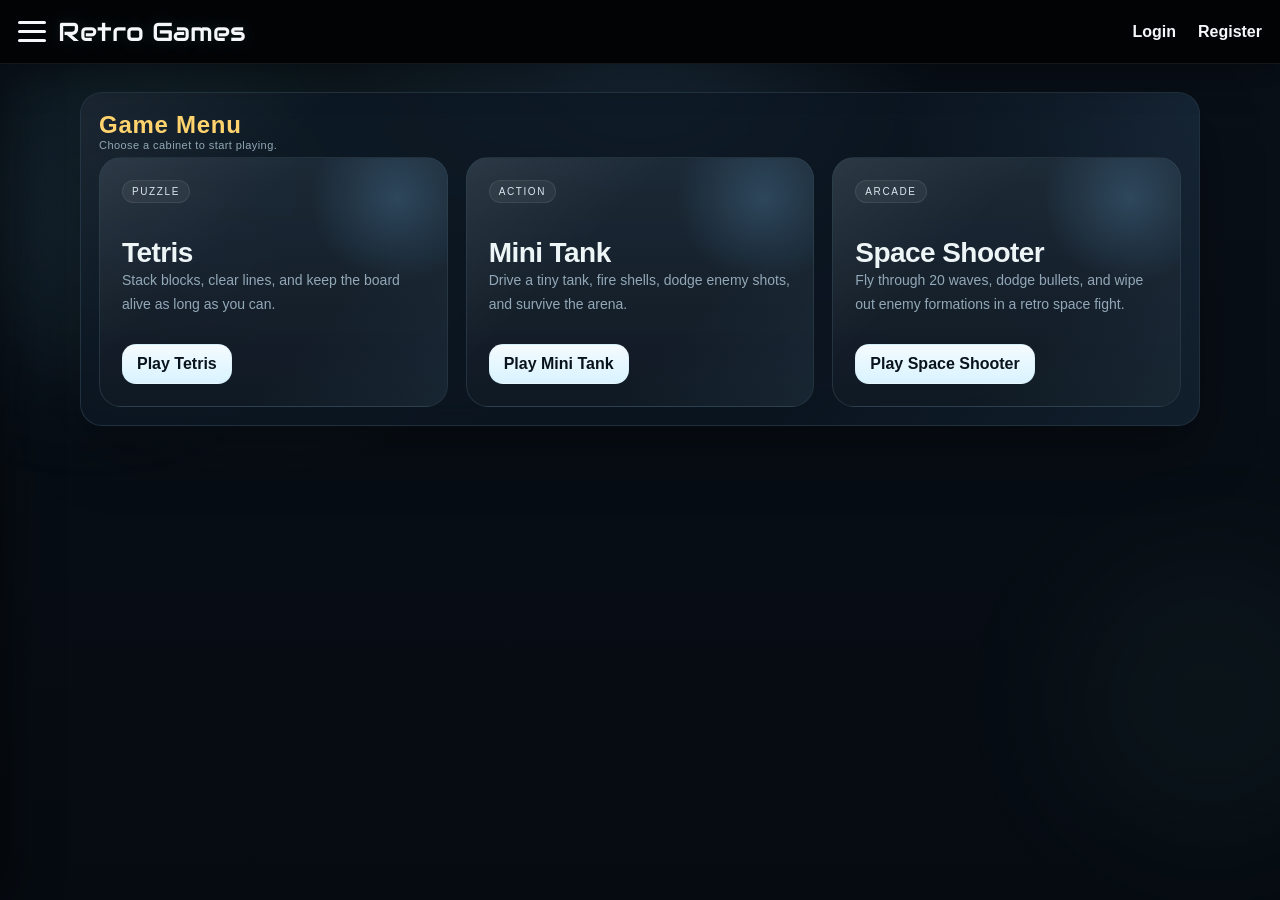
<file: index.html>
<!DOCTYPE html>
<html lang="en">
<head>
  <meta charset="UTF-8" />
  <meta name="viewport" content="width=device-width, initial-scale=1.0" />
  <title>Ps Games | Retro Arcade</title>
  <meta name="description" content="Play Tetris, Mini Tank, and Space Shooter in ArmaPS Games, a fast retro arcade you can open on desktop or phone." />
  <meta name="theme-color" content="#07111a" />
  <meta name="robots" content="index,follow" />
  <meta property="og:title" content="ArmaPS Games | Retro Arcade" />
  <meta property="og:description" content="Play Tetris, Mini Tank, and Space Shooter right in your browser." />
  <meta property="og:type" content="website" />
  <meta property="og:url" content="https://armapsgames.online/" />
  <meta property="og:image" content="https://armapsgames.online/favicon.svg" />
  <meta name="twitter:card" content="summary" />
  <meta name="twitter:title" content="ArmaPS Games | Retro Arcade" />
  <meta name="twitter:description" content="Play Tetris, Mini Tank, and Space Shooter right in your browser." />
  <link rel="canonical" href="https://armapsgames.online/" />
  <link rel="icon" href="/favicon.svg" type="image/svg+xml" />
  <style>
    @import url("https://fonts.googleapis.com/css2?family=Audiowide&display=swap");

    *, *::before, *::after { box-sizing: border-box; margin: 0; padding: 0; }

    :root {
      --bg: #07111a;
      --bg-soft: #0d1824;
      --panel: rgba(13, 24, 36, 0.72);
      --panel-soft: rgba(23, 37, 53, 0.78);
      --line: rgba(151, 194, 220, 0.16);
      --line-strong: rgba(151, 194, 220, 0.26);
      --text: #eef5f7;
      --muted: #93a8b7;
      --mint: #79f0c8;
      --sand: #ffd36d;
      --danger: #ff7366;
      --sky: #7bc7ff;
      --violet: #9ea8ff;
      --shadow: 0 24px 60px rgba(0, 0, 0, 0.34);
      --tetris-board-width: clamp(180px, calc(100vh - 420px), 240px);
      --tetris-side-width: clamp(190px, 18vw, 260px);
      --tetris-live-board-width: var(--tetris-board-width);
      --tank-live-board-width: min(920px, 100%);
    }

    body {
      min-height: 100vh;
      padding: 112px 16px 40px;
      background:
        radial-gradient(circle at top, rgba(123, 199, 255, 0.16), transparent 28%),
        radial-gradient(circle at 20% 20%, rgba(121, 240, 200, 0.08), transparent 24%),
        linear-gradient(180deg, #091018 0%, #060b11 100%);
      color: var(--text);
      font-family: "Segoe UI", "Trebuchet MS", sans-serif;
      display: flex;
      flex-direction: column;
      align-items: center;
      overflow-x: hidden;
      position: relative;
    }

    .site-topbar {
      position: fixed;
      top: 0;
      left: 0;
      right: 0;
      height: 64px;
      z-index: 40;
      display: flex;
      align-items: center;
      justify-content: space-between;
      padding: 0 18px;
      background: #020305;
      border-bottom: 1px solid rgba(255, 255, 255, 0.08);
      box-shadow: 0 12px 34px rgba(0, 0, 0, 0.35);
    }

    .topbar-left {
      display: flex;
      align-items: center;
      gap: 12px;
      min-width: 0;
    }

    .nav-menu-btn {
      width: 28px;
      height: 24px;
      border: 0;
      background: transparent;
      cursor: pointer;
      position: relative;
      flex: 0 0 auto;
    }

    .nav-menu-btn::before {
      content: "";
      position: absolute;
      left: 0;
      top: 1px;
      width: 28px;
      height: 3px;
      border-radius: 999px;
      background: #f5f7fb;
      box-shadow: 0 9px 0 #f5f7fb, 0 18px 0 #f5f7fb;
    }

    .brand-title {
      border: 0;
      background: transparent;
      padding: 0;
      color: #f5f7fb;
      font-family: "Audiowide", "Segoe UI", sans-serif;
      font-size: clamp(17px, 2vw, 26px);
      letter-spacing: 0;
      white-space: nowrap;
      text-shadow: 0 0 18px rgba(126, 248, 255, 0.16);
      cursor: pointer;
    }

    .brand-title:hover {
      color: var(--mint);
    }

    .topbar-actions {
      display: flex;
      align-items: center;
      gap: 22px;
    }

    .nav-auth-btn {
      border: 0;
      background: transparent;
      color: #f5f7fb;
      font: 600 16px "Segoe UI", sans-serif;
      cursor: pointer;
      padding: 8px 0;
    }

    .nav-auth-btn:hover {
      color: var(--mint);
    }

    .nav-auth-btn.hidden {
      display: none;
    }

    .side-drawer {
      position: fixed;
      top: 64px;
      left: 0;
      bottom: 0;
      width: min(300px, 82vw);
      z-index: 35;
      transform: translateX(-104%);
      transition: transform 0.22s ease;
      background: rgba(3, 6, 10, 0.96);
      border-right: 1px solid rgba(126, 248, 255, 0.20);
      box-shadow: 18px 0 50px rgba(0, 0, 0, 0.42);
      padding: 18px;
    }

    .side-drawer.open {
      transform: translateX(0);
    }

    .drawer-title {
      color: var(--mint);
      font-size: 14px;
      font-weight: 900;
      letter-spacing: 0.12em;
      text-transform: uppercase;
      margin-bottom: 12px;
    }

    .drawer-empty {
      color: var(--muted);
      font-size: 13px;
      line-height: 1.5;
    }

    @media (max-width: 520px) {
      .site-topbar {
        padding: 0 10px;
      }

      .topbar-left {
        gap: 10px;
      }

      .nav-menu-btn {
        width: 24px;
      }

      .nav-menu-btn::before {
        width: 24px;
      }

      .brand-title {
        font-size: 15px;
      }

      .topbar-actions {
        gap: 10px;
      }

      .nav-auth-btn {
        font-size: 13px;
      }
    }

    body::before,
    body::after {
      content: "";
      position: fixed;
      inset: auto;
      width: 320px;
      height: 320px;
      border-radius: 50%;
      filter: blur(70px);
      opacity: 0.22;
      pointer-events: none;
      z-index: 0;
      animation: drift 12s ease-in-out infinite;
    }

    body::before {
      top: 60px;
      left: -70px;
      background: rgba(123, 199, 255, 0.34);
    }

    body::after {
      right: -90px;
      bottom: 40px;
      background: rgba(121, 240, 200, 0.18);
      animation-delay: -5s;
    }

    .title {
      font-size: clamp(36px, 7vw, 56px);
      letter-spacing: 0.16em;
      color: #f3fbff;
      margin-bottom: 8px;
      text-align: center;
      text-shadow: 0 0 24px rgba(123, 199, 255, 0.16);
      position: relative;
      z-index: 1;
    }

    .subtitle {
      color: var(--muted);
      font-size: 12px;
      letter-spacing: 0.22em;
      text-transform: uppercase;
      margin-bottom: 28px;
      text-align: center;
      position: relative;
      z-index: 1;
    }

    #shell {
      width: min(1120px, 100%);
      position: relative;
      z-index: 1;
    }

    .panel {
      background: var(--panel);
      border: 1px solid var(--line);
      border-radius: 22px;
      box-shadow: var(--shadow);
      backdrop-filter: blur(16px);
    }

    body.space-mode {
      background:
        radial-gradient(circle at 50% 0%, rgba(126, 248, 255, 0.10), transparent 28%),
        linear-gradient(180deg, #050712 0%, #08081a 52%, #050712 100%);
    }

    body.game-mode {
      padding: 76px 14px 18px;
    }

    body.tetris-mode #main-panel {
      width: auto;
      padding: 0;
      border-color: transparent;
      background: transparent;
      box-shadow: none;
      backdrop-filter: none;
      overflow: visible;
    }

    body.tetris-mode #main-panel::before {
      opacity: 0;
    }

    body.space-mode::before,
    body.space-mode::after {
      display: none;
    }

    body.space-mode .title {
      color: #7ef8ff;
      text-shadow: 0 0 18px rgba(126, 248, 255, 0.22);
    }

    body.space-mode .subtitle,
    body.space-mode #space-screen .hint {
      color: rgba(126, 248, 255, 0.58);
    }

    body.space-mode #main-panel {
      background: transparent;
      border-color: transparent;
      box-shadow: none;
      backdrop-filter: none;
      padding: 0;
    }

    body.space-mode #main-panel::before {
      opacity: 0;
    }

    body.space-mode #space-screen .screen-title {
      color: #ffe96b;
      font-family: "Courier New", monospace;
      text-shadow: 0 0 10px rgba(255, 233, 107, 0.24);
    }

    body.space-mode .space-wrap {
      width: min(1040px, 96vw, calc((100vh - 150px) * 1.4167));
      min-width: min(96vw, 720px);
      aspect-ratio: 680 / 480;
      border-color: rgba(126, 248, 255, 0.24);
      background: #0a0a1a;
      box-shadow:
        0 0 0 1px rgba(126, 248, 255, 0.08),
        0 20px 60px rgba(0, 0, 0, 0.34),
        inset 0 0 28px rgba(126, 248, 255, 0.04);
    }

    body.space-mode #space-screen {
      min-height: unset;
    }

    body.space-mode:not(.touch-device) #space-screen .space-wrap {
      width: min(1040px, 96vw, calc((100vh - 150px) * 1.4167));
      min-width: min(96vw, 720px);
      aspect-ratio: 680 / 480 !important;
    }

    body.game-mode #main-panel {
      padding: 12px;
      gap: 8px;
    }

    body.game-mode #tetris-screen,
    body.game-mode #tank-screen,
    body.game-mode #space-screen {
      min-height: unset;
    }

    body.game-mode #tetris-screen .hud,
    body.game-mode #tank-screen .hud {
      gap: 6px;
    }

    body.game-mode #tetris-screen .hud-box,
    body.game-mode #tank-screen .hud-box {
      padding: 6px 10px;
      min-height: 0;
    }

    body.game-mode #tetris-layout,
    body.game-mode #tank-screen .tank-wrap {
      margin-top: 8px;
      padding: 10px;
    }

    body.game-mode .difficulty-row {
      margin-top: 6px;
      margin-bottom: 8px;
    }

    @media (min-width: 841px) {
      body.space-mode {
        padding-top: 76px;
      }
    }

    #main-panel {
      padding: 22px;
      display: flex;
      flex-direction: column;
      align-items: center;
      gap: 14px;
      position: relative;
      overflow: hidden;
    }

    #main-panel::before {
      content: "";
      position: absolute;
      inset: 0;
      background:
        linear-gradient(135deg, rgba(255, 255, 255, 0.06), transparent 18%, transparent 70%, rgba(123, 199, 255, 0.06)),
        radial-gradient(circle at top right, rgba(123, 199, 255, 0.08), transparent 26%);
      pointer-events: none;
    }

    #menu-screen,
    #tetris-screen,
    #tank-screen,
    #fps-screen,
    #space-screen {
      width: 100%;
      position: relative;
      z-index: 1;
    }

    #tetris-screen,
    #tank-screen,
    #fps-screen,
    #space-screen {
      min-height: 620px;
    }

    .hidden { display: none !important; }

    .admin-panel {
      position: fixed;
      top: 14px;
      right: 14px;
      z-index: 20;
      width: min(320px, calc(100vw - 28px));
      padding: 14px;
      display: none;
      gap: 10px;
      border: 1px solid rgba(121, 240, 200, 0.34);
      border-radius: 18px;
      background: rgba(5, 12, 18, 0.92);
      box-shadow: 0 22px 70px rgba(0, 0, 0, 0.46);
      backdrop-filter: blur(18px);
    }

    .admin-panel.open {
      display: grid;
    }

    .profile-pop {
      position: fixed;
      top: 72px;
      right: 18px;
      z-index: 41;
      display: none;
      align-items: center;
      gap: 12px;
      min-width: 220px;
      padding: 12px 14px;
      border: 1px solid rgba(151, 194, 220, 0.22);
      border-radius: 16px;
      background: rgba(8, 16, 24, 0.96);
      box-shadow: 0 20px 46px rgba(0, 0, 0, 0.38);
    }

    .profile-pop.open {
      display: flex;
    }

    .profile-avatar {
      width: 48px;
      height: 48px;
      border-radius: 50%;
      object-fit: cover;
      border: 2px solid rgba(121, 240, 200, 0.42);
      background:
        radial-gradient(circle at top, rgba(123, 199, 255, 0.26), transparent 60%),
        linear-gradient(180deg, rgba(6, 16, 24, 0.96), rgba(4, 10, 16, 0.96));
      box-shadow:
        0 0 0 4px rgba(121, 240, 200, 0.08),
        0 10px 26px rgba(0, 0, 0, 0.34);
      flex: 0 0 auto;
    }

    .profile-meta {
      display: grid;
      gap: 8px;
    }

    .profile-text {
      color: var(--text);
      font-size: 14px;
      font-weight: 700;
      line-height: 1.35;
      word-break: break-word;
    }

    .profile-logout {
      justify-self: start;
      min-height: 32px;
      padding: 7px 12px;
      border-radius: 10px;
      font-size: 12px;
    }

    .admin-backdrop {
      position: fixed;
      inset: 0;
      display: none;
      background: rgba(4, 9, 14, 0.72);
      backdrop-filter: blur(8px);
      z-index: 31;
    }

    .admin-backdrop.open {
      display: block;
    }

    .owner-panel {
      position: fixed;
      top: 50%;
      left: 50%;
      transform: translate(-50%, -50%);
      z-index: 33;
      display: none;
      width: min(360px, calc(100vw - 28px));
      padding: 20px;
      border: 1px solid rgba(151, 194, 220, 0.22);
      border-radius: 18px;
      background: rgba(8, 16, 24, 0.96);
      box-shadow: 0 28px 70px rgba(0, 0, 0, 0.44);
      gap: 12px;
    }

    .owner-panel.open {
      display: grid;
    }

    .owner-title {
      color: var(--text);
      font-size: 26px;
      font-weight: 900;
      text-align: center;
      letter-spacing: 0.08em;
      text-transform: uppercase;
    }

    .owner-actions {
      display: grid;
      gap: 10px;
    }

    .login-modal {
      position: fixed;
      inset: 0;
      display: none;
      align-items: center;
      justify-content: center;
      background: rgba(4, 9, 14, 0.72);
      backdrop-filter: blur(8px);
      z-index: 30;
    }

    .login-modal.open {
      display: flex;
    }

    .login-card {
      width: min(360px, calc(100vw - 28px));
      padding: 22px 20px;
      border: 1px solid rgba(151, 194, 220, 0.24);
      border-radius: 18px;
      background: rgba(8, 16, 24, 0.96);
      box-shadow: 0 26px 70px rgba(0, 0, 0, 0.42);
      display: grid;
      gap: 12px;
    }

    .login-title {
      color: var(--text);
      font-size: 28px;
      font-weight: 900;
      text-align: center;
      letter-spacing: 0.08em;
      text-transform: uppercase;
    }

    .login-label {
      color: var(--muted);
      font-size: 12px;
      letter-spacing: 0.08em;
      text-transform: uppercase;
    }

    .login-input {
      width: 100%;
      padding: 12px 14px;
      border-radius: 12px;
      border: 1px solid rgba(151, 194, 220, 0.18);
      background: rgba(5, 10, 15, 0.88);
      color: var(--text);
      font: inherit;
      outline: none;
    }

    .login-input:focus {
      border-color: rgba(121, 240, 200, 0.52);
      box-shadow: 0 0 0 3px rgba(121, 240, 200, 0.14);
    }

    .login-error {
      min-height: 18px;
      color: #ff8d98;
      font-size: 12px;
      text-align: center;
    }

    .login-actions {
      display: flex;
      gap: 10px;
      justify-content: center;
    }

    .success-copy {
      color: var(--text);
      font-size: 18px;
      text-align: center;
      padding: 10px 0 4px;
    }

    .deploy-banner {
      position: fixed;
      left: 50%;
      bottom: 18px;
      transform: translateX(-50%);
      z-index: 30;
      display: none;
      align-items: center;
      gap: 12px;
      padding: 12px 16px;
      border: 1px solid rgba(121, 240, 200, 0.34);
      border-radius: 14px;
      background: rgba(5, 12, 18, 0.94);
      box-shadow: 0 18px 50px rgba(0, 0, 0, 0.36);
      backdrop-filter: blur(18px);
    }

    .deploy-banner.show {
      display: flex;
    }

    .deploy-text {
      color: var(--text);
      font-size: 13px;
      letter-spacing: 0.04em;
      white-space: nowrap;
    }

    .deploy-meta {
      color: var(--muted);
      font-size: 11px;
      letter-spacing: 0.08em;
      text-transform: uppercase;
    }

    .fullscreen-toast {
      position: fixed;
      left: 50%;
      top: 84px;
      transform: translate(-50%, -12px);
      z-index: 60;
      opacity: 0;
      pointer-events: none;
      padding: 12px 16px;
      border: 1px solid rgba(126, 248, 255, 0.34);
      border-radius: 14px;
      background: rgba(4, 9, 15, 0.92);
      color: #f5fbff;
      font-size: 14px;
      font-weight: 800;
      letter-spacing: 0.03em;
      box-shadow: 0 18px 48px rgba(0, 0, 0, 0.38);
      backdrop-filter: blur(16px);
      transition: opacity 0.18s ease, transform 0.18s ease;
    }

    .fullscreen-toast.show {
      opacity: 1;
      transform: translate(-50%, 0);
    }

    #tetris-screen .screen-head > div:first-child,
    #tank-screen .screen-head > div:first-child,
    #space-screen .screen-head > div:first-child {
      display: none;
    }

    #tetris-screen .screen-head,
    #tank-screen .screen-head,
    #space-screen .screen-head {
      justify-content: flex-end;
    }

    #tetris-screen .screen-head {
      display: none;
    }

    #tetris-screen .screen-head .top-row,
    #tank-screen .screen-head .top-row {
      width: auto;
      justify-content: flex-end;
    }

    #tetris-screen #start-btn,
    #tetris-screen .hud,
    #tetris-side,
    #tetris-screen #msg {
      display: none;
    }

    #tetris-layout,
    .tank-wrap {
      width: min(920px, 92%);
      margin-left: auto;
      margin-right: auto;
      padding: 14px;
      border: 1px solid var(--line);
      border-radius: 16px 16px 0 0;
      background: #0a0a1a;
      box-shadow:
        0 0 0 1px rgba(126, 248, 255, 0.08),
        0 20px 60px rgba(0, 0, 0, 0.28),
        inset 0 0 28px rgba(126, 248, 255, 0.04);
    }

    @media (min-width: 841px) and (pointer: fine) {
      .deploy-banner {
        padding: 14px 18px;
        border-radius: 16px;
      }

      .deploy-text {
        font-size: 15px;
      }

      .deploy-meta {
        font-size: 12px;
      }
    }

    .admin-title {
      display: flex;
      justify-content: space-between;
      align-items: center;
      gap: 10px;
      color: var(--mint);
      font-size: 13px;
      font-weight: 900;
      letter-spacing: 0.12em;
      text-transform: uppercase;
    }

    .admin-close {
      min-height: 30px;
      padding: 6px 10px;
      border-radius: 10px;
      font-size: 12px;
    }

    .admin-section {
      display: grid;
      gap: 8px;
      padding-top: 10px;
      border-top: 1px solid rgba(151, 194, 220, 0.16);
    }

    .admin-section-title {
      color: var(--muted);
      font-size: 11px;
      letter-spacing: 0.16em;
      text-transform: uppercase;
    }

    .admin-grid {
      display: grid;
      grid-template-columns: repeat(2, minmax(0, 1fr));
      gap: 8px;
    }

    .admin-panel button.active {
      border-color: rgba(121, 240, 200, 0.8);
      background: rgba(121, 240, 200, 0.18);
      color: #dffdf4;
    }

    body.tetris-mode .admin-panel,
    body.tank-mode .admin-panel {
      top: auto;
      right: auto;
      bottom: 22px;
      left: 50%;
      z-index: 30;
      width: min(520px, calc(100vw - 32px));
      padding: 12px;
      border: 2px solid rgba(255, 230, 0, 0.9);
      border-radius: 10px;
      background: rgba(5, 7, 12, 0.94);
      box-shadow:
        0 0 22px rgba(255, 230, 0, 0.18),
        inset 0 0 18px rgba(255, 230, 0, 0.06);
      transform: translateX(-50%);
      backdrop-filter: none;
    }

    body.tetris-mode .admin-panel {
      top: 50%;
      bottom: auto;
      left: calc(50% + var(--tetris-live-board-width) / 2 + 26px);
      width: 270px;
      transform: translateY(-50%);
    }

    body.tetris-mode .admin-title,
    body.tank-mode .admin-title {
      color: rgba(255, 230, 0, 0.95);
      font-family: "Courier New", monospace;
      font-size: 13px;
      letter-spacing: 0.14em;
      text-align: center;
    }

    body.tetris-mode .admin-panel button,
    body.tank-mode .admin-panel button,
    body.tetris-mode .admin-panel input,
    body.tank-mode .admin-panel input {
      min-height: 30px;
      padding: 6px 10px;
      border-color: rgba(255, 230, 0, 0.75);
      color: rgba(255, 245, 120, 0.96);
      font-family: "Courier New", monospace;
      font-size: 11px;
      background: rgba(14, 12, 0, 0.78);
    }

    body.tetris-mode .admin-panel input,
    body.tank-mode .admin-panel input {
      width: 100%;
      border: 1px solid rgba(255, 230, 0, 0.75);
      border-radius: 8px;
      outline: none;
    }

    body.tetris-mode .admin-panel [data-admin-toggle]::after,
    body.tank-mode .admin-panel [data-admin-toggle]::after {
      content: " OFF";
      color: rgba(255, 110, 110, 0.95);
      font-weight: 900;
    }

    body.tetris-mode .admin-panel [data-admin-toggle].active::after,
    body.tank-mode .admin-panel [data-admin-toggle].active::after {
      content: " ON";
      color: rgba(121, 255, 180, 0.98);
    }

    .admin-level-row {
      display: grid;
      grid-template-columns: 1fr auto;
      gap: 8px;
    }

    body.tetris-mode .admin-panel .admin-section[data-game="tank"],
    body.tank-mode .admin-panel .admin-section[data-game="tetris"] {
      display: none;
    }

    @media (max-width: 920px) {
      body.tetris-mode .admin-panel {
        top: auto;
        bottom: 22px;
        left: 50%;
        width: min(520px, calc(100vw - 32px));
        transform: translateX(-50%);
      }
    }

    .game-cheat-btn {
      position: absolute;
      left: 18px;
      bottom: 18px;
      z-index: 9;
      padding: 6px 10px;
      border-radius: 10px;
      border: 1px solid rgba(255, 230, 0, 0.5);
      background: rgba(24, 22, 0, 0.82);
      color: rgba(255, 230, 0, 0.88);
      font-size: 12px;
      font-weight: 800;
      letter-spacing: 0.06em;
    }

    .game-cheat-btn.hidden {
      display: none !important;
    }

    .menu-grid {
      position: relative;
      display: grid;
      grid-template-columns: repeat(auto-fit, minmax(260px, 1fr));
      gap: 18px;
      width: 100%;
      margin-top: 6px;
    }

    .menu-grid::before {
      content: "";
      position: absolute;
      inset: 18px auto auto 18px;
      width: 180px;
      height: 180px;
      border-radius: 50%;
      background: radial-gradient(circle, rgba(158, 168, 255, 0.16), transparent 70%);
      filter: blur(10px);
      pointer-events: none;
    }

    .game-card {
      position: relative;
      overflow: hidden;
      background:
        linear-gradient(180deg, rgba(255, 255, 255, 0.045), rgba(255, 255, 255, 0.02)),
        linear-gradient(180deg, rgba(20, 34, 48, 0.9), rgba(11, 21, 31, 0.96));
      border: 1px solid rgba(151, 194, 220, 0.14);
      border-radius: 22px;
      padding: 22px;
      min-height: 250px;
      display: flex;
      flex-direction: column;
      justify-content: space-between;
      gap: 16px;
      transition: transform 0.24s ease, border-color 0.24s ease, box-shadow 0.24s ease;
    }

    .game-card::before {
      content: "";
      position: absolute;
      inset: 0;
      background: linear-gradient(135deg, rgba(255, 255, 255, 0.08), transparent 35%, transparent 65%, rgba(123, 199, 255, 0.08));
      opacity: 0.9;
      pointer-events: none;
    }

    .game-card::after {
      content: "";
      position: absolute;
      width: 180px;
      height: 180px;
      right: -40px;
      top: -50px;
      border-radius: 50%;
      background: radial-gradient(circle, rgba(123, 199, 255, 0.2), transparent 68%);
      pointer-events: none;
      transition: transform 0.3s ease;
    }

    .game-card .shine {
      position: absolute;
      inset: 0;
      background: linear-gradient(115deg, transparent 20%, rgba(255, 255, 255, 0.12) 50%, transparent 80%);
      transform: translateX(-120%);
      opacity: 0;
      pointer-events: none;
    }

    .game-card:hover {
      transform: translateY(-4px);
      border-color: var(--line-strong);
      box-shadow: 0 28px 54px rgba(0, 0, 0, 0.32);
    }

    .game-card:hover::after {
      transform: scale(1.08);
    }

    .game-card:hover .shine {
      transform: translateX(120%);
      opacity: 1;
      transition: transform 0.8s ease, opacity 0.3s ease;
    }

    .card-top,
    .card-bottom {
      position: relative;
      z-index: 1;
    }

    .card-top {
      display: flex;
      justify-content: flex-start;
      align-items: flex-start;
      gap: 12px;
    }

    .game-card h2 {
      color: var(--text);
      font-size: 28px;
      letter-spacing: -0.02em;
      margin-top: 6px;
    }

    .game-card p {
      color: var(--muted);
      line-height: 1.7;
      font-size: 14px;
    }

    .game-card-strip {
      position: relative;
      z-index: 1;
      display: flex;
      align-items: center;
      justify-content: space-between;
      gap: 12px;
      width: min(100%, var(--game-strip-width, 920px));
      margin: 0 auto;
      padding: 11px 14px;
      border: 1px solid rgba(126, 248, 255, 0.22);
      border-top: 0;
      border-radius: 0 0 16px 16px;
      background:
        linear-gradient(180deg, rgba(13, 30, 43, 0.94), rgba(5, 13, 20, 0.96));
      box-shadow: inset 0 1px 0 rgba(126, 248, 255, 0.08);
    }

    #tetris-screen .game-card-strip {
      --game-strip-width: var(--tetris-live-board-width);
    }

    #tetris-screen #board {
      border-radius: 16px 16px 0 0;
    }

    #tank-screen .game-card-strip {
      --game-strip-width: min(920px, 92%);
    }

    #tank-screen #tank-board {
      border-radius: 16px 16px 0 0;
    }

    #space-screen .game-card-strip {
      --game-strip-width: min(920px, 92%);
    }

    #space-screen .space-wrap {
      border-radius: 16px 16px 0 0;
    }

    #tetris-screen:fullscreen .game-card-strip,
    #tank-screen:fullscreen .game-card-strip,
    #space-screen:fullscreen .game-card-strip,
    #tetris-screen:-webkit-full-screen .game-card-strip,
    #tank-screen:-webkit-full-screen .game-card-strip,
    #space-screen:-webkit-full-screen .game-card-strip {
      display: none;
    }

    .game-card-strip-name {
      color: #f5fbff;
      font-size: 13px;
      font-weight: 900;
      letter-spacing: 0.04em;
    }

    #tank-screen .game-card-strip-name,
    #space-screen .game-card-strip-name {
      font-size: 18px;
      letter-spacing: 0.03em;
    }

    .game-card-strip button {
      position: relative;
      padding: 7px 10px;
      border-radius: 10px;
      font-size: 11px;
      white-space: nowrap;
    }

    .game-strip-fullscreen {
      width: 34px;
      height: 30px;
      padding: 0 !important;
      border-color: rgba(126, 248, 255, 0.55);
      color: transparent;
    }

    .game-strip-fullscreen::before,
    .game-strip-fullscreen::after {
      content: "";
      position: absolute;
      width: 8px;
      height: 8px;
      border-color: #7ef8ff;
      border-style: solid;
      filter: drop-shadow(0 0 5px rgba(126, 248, 255, 0.45));
    }

    .game-strip-fullscreen::before {
      left: 8px;
      top: 7px;
      border-width: 2px 0 0 2px;
    }

    .game-strip-fullscreen::after {
      right: 8px;
      bottom: 7px;
      border-width: 0 2px 2px 0;
    }

    .badge {
      display: inline-block;
      padding: 5px 9px;
      border-radius: 999px;
      border: 1px solid rgba(255, 255, 255, 0.08);
      color: #dbe7ef;
      background: rgba(255, 255, 255, 0.05);
      font-size: 10px;
      letter-spacing: 0.16em;
      text-transform: uppercase;
    }

    .cta-row,
    .top-row {
      display: flex;
      flex-wrap: wrap;
      gap: 10px;
      width: 100%;
    }

    button {
      border: 1px solid rgba(151, 194, 220, 0.1);
      border-radius: 14px;
      background: var(--panel-soft);
      color: var(--text);
      padding: 12px 16px;
      cursor: pointer;
      font: inherit;
      transition: transform 0.2s ease, border-color 0.2s ease, background 0.2s ease, box-shadow 0.2s ease;
    }

    button:hover {
      transform: translateY(-2px);
      border-color: var(--mint);
      box-shadow: 0 10px 28px rgba(0, 0, 0, 0.18);
    }

    .primary {
      background: linear-gradient(180deg, #f4fbff, #d9f3ff);
      color: #09131b;
      font-weight: 700;
    }

    .secondary {
      border-color: rgba(151, 194, 220, 0.12);
    }

    .fullscreen-btn {
      min-width: 132px;
    }

    .screen-head {
      width: 100%;
      display: flex;
      flex-wrap: wrap;
      justify-content: space-between;
      gap: 10px;
      align-items: center;
      margin-bottom: 8px;
    }

    .screen-title {
      font-size: 24px;
      letter-spacing: 0.03em;
      font-weight: 700;
      color: var(--sand);
      font-family: "Segoe UI", "Trebuchet MS", sans-serif;
    }

    .hint {
      color: var(--muted);
      font-size: 12px;
      letter-spacing: 0.04em;
    }

    .hud {
      width: 100%;
      display: grid;
      grid-template-columns: repeat(auto-fit, minmax(120px, 1fr));
      gap: 10px;
    }

    .hud-box {
      background: rgba(8, 16, 24, 0.65);
      border: 1px solid var(--line);
      border-radius: 10px;
      padding: 10px 12px;
    }

    .hud-label {
      color: var(--muted);
      font-size: 11px;
      text-transform: uppercase;
      letter-spacing: 0.12em;
      margin-bottom: 4px;
    }

    .hud-value {
      color: var(--text);
      font-size: 26px;
      font-weight: 700;
    }

    #tetris-layout {
      width: 100%;
      display: grid;
      grid-template-columns: minmax(0, 1fr) var(--tetris-side-width);
      gap: 18px;
      align-items: center;
      margin-top: 12px;
    }

    #tetris-left {
      display: flex;
      flex-direction: column;
      align-items: center;
      gap: 12px;
    }

    #board,
    #tank-board {
      display: block;
      border-radius: 10px;
      border: 1px solid var(--line);
      background: #060c13;
      box-shadow: inset 0 0 0 1px rgba(255, 255, 255, 0.03);
      max-width: 100%;
      height: auto;
      touch-action: none;
    }

    #board {
      width: var(--tetris-live-board-width);
    }

    #msg,
    #tank-msg {
      min-height: 18px;
      color: var(--mint);
      font-size: 12px;
      letter-spacing: 0.06em;
      text-align: center;
    }

    #tetris-side {
      display: flex;
      flex-direction: column;
      gap: 10px;
      width: 100%;
      max-width: var(--tetris-side-width);
    }

    .next-panel {
      display: flex;
      flex-direction: column;
      align-items: center;
      gap: 10px;
    }

    #next-canvas {
      display: block;
      margin: 6px auto 0;
    }

    .mini-panel {
      background: rgba(8, 16, 24, 0.56);
      border: 1px solid var(--line);
      border-radius: 10px;
      padding: 12px;
    }

    .controls-panel {
      display: flex;
      flex-direction: column;
      gap: 12px;
    }

    .control-list {
      display: flex;
      flex-direction: column;
      gap: 10px;
    }

    .control-row {
      display: flex;
      align-items: center;
      justify-content: space-between;
      gap: 12px;
    }

    .control-action {
      color: var(--text);
      font-size: 13px;
      font-weight: 600;
      letter-spacing: 0.01em;
    }

    .key-badges {
      display: flex;
      flex-wrap: wrap;
      justify-content: flex-end;
      gap: 6px;
    }

    .key-chip {
      min-width: 34px;
      padding: 6px 8px;
      border-radius: 10px;
      border: 1px solid rgba(151, 194, 220, 0.18);
      background: linear-gradient(180deg, rgba(255, 255, 255, 0.08), rgba(255, 255, 255, 0.03));
      color: #eef5f7;
      text-align: center;
      font-size: 11px;
      font-weight: 700;
      letter-spacing: 0.08em;
      text-transform: uppercase;
      box-shadow: inset 0 1px 0 rgba(255, 255, 255, 0.05);
    }

    .tank-wrap {
      width: 100%;
      display: flex;
      flex-direction: column;
      align-items: center;
      gap: 12px;
      margin-top: 22px;
    }

    .difficulty-row {
      width: 100%;
      display: flex;
      flex-wrap: wrap;
      gap: 10px;
      align-items: center;
      margin-top: 10px;
      margin-bottom: 22px;
    }

    .difficulty-label {
      color: var(--muted);
      font-size: 12px;
      letter-spacing: 0.12em;
      text-transform: uppercase;
    }

    .difficulty-btn {
      padding: 9px 14px;
      border-radius: 999px;
      background: rgba(255, 255, 255, 0.04);
    }

    .difficulty-btn.active {
      background: linear-gradient(180deg, rgba(121, 240, 200, 0.22), rgba(123, 199, 255, 0.18));
      border-color: rgba(121, 240, 200, 0.4);
      color: #f4fcff;
      box-shadow: 0 0 0 1px rgba(121, 240, 200, 0.08), 0 12px 28px rgba(0, 0, 0, 0.2);
    }

    #tank-board {
      background:
        radial-gradient(circle at center, rgba(123, 199, 255, 0.08), transparent 55%),
        linear-gradient(180deg, #061019, #08131d);
      cursor: crosshair;
      width: var(--tank-live-board-width);
      max-width: 920px;
      aspect-ratio: 920 / 560;
    }

    .fps-wrap {
      position: relative;
      width: 100%;
      margin-top: 18px;
      border-radius: 12px;
      border: 1px solid var(--line);
      overflow: hidden;
      background: #05090d;
      aspect-ratio: 16 / 9;
      min-height: 420px;
    }

    #fps-board {
      display: block;
      width: 100%;
      height: 100%;
      cursor: crosshair;
    }

    .crosshair {
      position: absolute;
      left: 50%;
      top: 50%;
      width: 22px;
      height: 22px;
      transform: translate(-50%, -50%);
      pointer-events: none;
    }

    .crosshair::before,
    .crosshair::after {
      content: "";
      position: absolute;
      background: rgba(238, 245, 247, 0.9);
      box-shadow: 0 0 12px rgba(121, 240, 200, 0.35);
    }

    .crosshair::before {
      left: 10px;
      top: 2px;
      width: 2px;
      height: 18px;
    }

    .crosshair::after {
      left: 2px;
      top: 10px;
      width: 18px;
      height: 2px;
    }

    .fps-help {
      position: absolute;
      left: 16px;
      bottom: 14px;
      padding: 8px 10px;
      border: 1px solid rgba(151, 194, 220, 0.18);
      border-radius: 10px;
      background: rgba(5, 10, 15, 0.72);
      color: var(--muted);
      font-size: 12px;
      letter-spacing: 0.04em;
      pointer-events: none;
    }

    .gunshop {
      position: absolute;
      right: 16px;
      top: 16px;
      width: min(360px, calc(100% - 32px));
      padding: 14px;
      border: 1px solid rgba(151, 194, 220, 0.22);
      border-radius: 12px;
      background: rgba(5, 10, 15, 0.88);
      box-shadow: 0 20px 42px rgba(0, 0, 0, 0.35);
      backdrop-filter: blur(12px);
      z-index: 2;
    }

    .space-wrap {
      position: relative;
      width: min(920px, 92%);
      aspect-ratio: 680 / 480;
      margin-left: auto;
      margin-right: auto;
      margin-top: 18px;
      border-radius: 16px;
      border: 1px solid var(--line);
      overflow: hidden;
      background: #0a0a1a;
      line-height: 0;
    }

    #tetris-screen #tetris-layout,
    #tank-screen .tank-wrap {
      width: min(920px, 92%);
      margin-left: auto;
      margin-right: auto;
      padding: 14px;
      border: 1px solid var(--line);
      border-radius: 16px 16px 0 0;
      background: #0a0a1a;
      box-shadow:
        0 0 0 1px rgba(126, 248, 255, 0.08),
        0 20px 60px rgba(0, 0, 0, 0.28),
        inset 0 0 28px rgba(126, 248, 255, 0.04);
    }

    #tetris-screen #tetris-layout {
      width: min-content;
      display: flex;
      justify-content: center;
      align-items: center;
      padding: 0;
      border: 0;
      background: transparent;
      box-shadow: none;
    }

    .tetris-cabinet {
      position: relative;
      width: min(100%, var(--tetris-live-board-width));
      min-width: 280px;
      border: 3px solid rgba(126, 248, 255, 0.72);
      border-radius: 10px;
      background: #050712;
      overflow: hidden;
      box-shadow:
        0 0 24px rgba(126, 248, 255, 0.12),
        inset 0 0 24px rgba(126, 248, 255, 0.05);
    }

    #tetris-screen #board {
      width: 100%;
      border: 0;
      border-radius: 0;
      background: #08081a;
      box-shadow: none;
    }

    .tetris-start-panel {
      position: absolute;
      inset: 0 0 48px;
      z-index: 3;
      display: grid;
      place-content: center;
      gap: 20px;
      padding: 22px;
      background: rgba(5, 7, 18, 0.94);
    }

    .tetris-start-panel.hidden {
      display: none;
    }

    .tetris-level-panel {
      position: absolute;
      left: 50%;
      top: 42%;
      z-index: 4;
      width: min(78%, 260px);
      padding: 16px 14px;
      border: 3px solid rgba(126, 248, 255, 0.9);
      border-radius: 12px;
      background: rgba(3, 9, 18, 0.94);
      color: #f5fbff;
      text-align: center;
      transform: translate(-50%, -50%);
      box-shadow:
        0 0 24px rgba(126, 248, 255, 0.25),
        inset 0 0 18px rgba(126, 248, 255, 0.06);
      pointer-events: none;
    }

    .tetris-level-panel.hidden {
      display: none;
    }

    .tetris-gameover-panel {
      position: absolute;
      left: 50%;
      top: 43%;
      z-index: 5;
      width: min(84%, 280px);
      padding: 18px 16px;
      border: 3px solid rgba(255, 92, 120, 0.9);
      border-radius: 14px;
      background: rgba(7, 8, 18, 0.96);
      color: #f5fbff;
      text-align: center;
      transform: translate(-50%, -50%);
      box-shadow:
        0 0 28px rgba(255, 92, 120, 0.24),
        inset 0 0 18px rgba(126, 248, 255, 0.05);
    }

    .tetris-gameover-panel.hidden {
      display: none;
    }

    .tetris-gameover-title {
      color: #ff6f8c;
      font-size: 24px;
      font-weight: 900;
      letter-spacing: 0.08em;
      text-transform: uppercase;
    }

    .tetris-gameover-stats {
      margin: 12px 0 16px;
      display: grid;
      gap: 6px;
      color: rgba(245, 251, 255, 0.9);
      font-size: 14px;
      font-weight: 800;
      line-height: 1.35;
    }

    .tetris-gameover-stats span {
      color: var(--mint);
    }

    .tetris-level-panel-title {
      color: var(--mint);
      font-size: 20px;
      font-weight: 900;
      letter-spacing: 0.08em;
      text-transform: uppercase;
    }

    .tetris-level-panel-sub {
      margin-top: 8px;
      color: rgba(245, 251, 255, 0.82);
      font-size: 13px;
      font-weight: 800;
    }

    .tetris-play-btn,
    .tetris-controls-card {
      width: 150px;
      border: 3px solid rgba(126, 248, 255, 0.85);
      border-radius: 6px;
      background: rgba(4, 10, 18, 0.86);
      color: #f5fbff;
      text-align: center;
      box-shadow: 0 0 18px rgba(126, 248, 255, 0.12);
    }

    .tetris-play-btn {
      min-height: 50px;
      font-weight: 900;
    }

    .tetris-controls-card {
      padding: 14px 12px;
      font-size: 12px;
      line-height: 1.55;
    }

    .tetris-controls-title {
      margin-bottom: 8px;
      color: var(--mint);
      font-weight: 900;
      text-transform: uppercase;
      letter-spacing: 0.08em;
    }

    .tetris-bottom-bar {
      display: grid;
      grid-template-columns: repeat(3, 1fr);
      gap: 10px;
      min-height: 88px;
      padding: 16px 12px 14px;
      border-top: 4px solid rgba(126, 248, 255, 0.82);
      background: rgba(3, 9, 14, 0.96);
      color: #f5fbff;
      font-family: "Segoe UI", "Trebuchet MS", sans-serif;
      font-size: 16px;
      font-weight: 900;
      letter-spacing: 0.02em;
      line-height: 1.35;
      align-items: center;
      text-align: center;
      overflow: visible;
      text-shadow: none;
      -webkit-font-smoothing: antialiased;
    }

    .tetris-bottom-bar > div {
      display: grid;
      align-content: center;
      gap: 4px;
      min-height: 52px;
      overflow: visible;
    }

    .tetris-bottom-bar span {
      display: block;
      color: var(--mint);
      font-size: 18px;
      line-height: 1.2;
    }

    .space-overlay-controls {
      position: absolute;
      inset: 0;
      z-index: 8;
      pointer-events: none;
      background: transparent;
      box-shadow: none;
      border: 0;
    }

    .space-overlay-group {
      display: flex;
      gap: 10px;
      pointer-events: auto;
    }

    .space-overlay-group.top-left {
      position: absolute;
      top: 12px;
      left: 12px;
      gap: 8px;
    }

    .space-overlay-btn {
      position: relative;
      z-index: 5;
      width: 48px;
      height: 48px;
      border: 1px solid rgba(123, 199, 255, 0.34);
      border-radius: 10px;
      background: rgba(5, 12, 18, 0.82);
      cursor: pointer;
      box-shadow: 0 8px 18px rgba(0, 0, 0, 0.26);
    }

    .space-overlay-btn::before,
    .space-overlay-btn::after {
      content: "";
      position: absolute;
      width: 12px;
      height: 12px;
    }

    .space-overlay-btn::before {
      top: 8px;
      left: 8px;
      border-top: 3px solid #7ef8ff;
      border-left: 3px solid #7ef8ff;
    }

    .space-overlay-btn::after {
      right: 8px;
      bottom: 8px;
      border-right: 3px solid #7ef8ff;
      border-bottom: 3px solid #7ef8ff;
    }

    .space-overlay-btn:hover {
      border-color: rgba(123, 199, 255, 0.62);
      background: rgba(10, 20, 32, 0.92);
    }

    .space-overlay-btn.menu-btn,
    .space-overlay-btn.reload-btn,
    .space-overlay-btn.settings-btn {
      position: relative;
    }

    .space-corner-fullscreen {
      position: absolute;
      right: 18px;
      bottom: 18px;
      z-index: 9;
    }

    .space-overlay-btn.fullscreen-btn-mini.space-corner-fullscreen {
      position: absolute;
    }

    .space-overlay-btn.menu-btn::before,
    .space-overlay-btn.menu-btn::after {
      content: "";
      position: absolute;
      left: 10px;
      width: 26px;
      height: 4px;
      border-radius: 999px;
      background: #7ef8ff;
      box-shadow: 0 9px 0 #7ef8ff, 0 18px 0 #7ef8ff;
      top: 10px;
    }

    .space-overlay-btn.menu-btn::after {
      display: none;
    }

    .space-overlay-btn.reload-btn::before,
    .space-overlay-btn.reload-btn::after,
    .space-overlay-btn.settings-btn::before,
    .space-overlay-btn.settings-btn::after,
    .space-overlay-btn.menu-btn::before,
    .space-overlay-btn.menu-btn::after {
      border: 0;
    }

    .space-overlay-btn.reload-btn::before {
      content: "";
      position: absolute;
      left: 10px;
      top: 10px;
      width: 18px;
      height: 18px;
      border: 5px solid #7ef8ff;
      border-right-color: transparent;
      border-radius: 50%;
      transform: rotate(25deg);
    }

    .space-overlay-btn.reload-btn::after {
      content: "";
      position: absolute;
      right: 8px;
      top: 8px;
      width: 0;
      height: 0;
      border-top: 8px solid transparent;
      border-bottom: 8px solid transparent;
      border-left: 11px solid #7ef8ff;
      transform: rotate(18deg);
    }

    .space-overlay-btn.settings-btn::before {
      content: "";
      position: absolute;
      left: 12px;
      top: 12px;
      width: 20px;
      height: 20px;
      border: 4px solid #7ef8ff;
      border-radius: 50%;
      box-shadow: 0 0 10px rgba(126, 248, 255, 0.32);
    }

    .space-overlay-btn.settings-btn::after {
      content: "";
      position: absolute;
      left: 21px;
      top: 6px;
      width: 4px;
      height: 32px;
      border-radius: 999px;
      background: #7ef8ff;
      box-shadow: 0 0 10px rgba(126, 248, 255, 0.32);
      transform: rotate(45deg);
    }

    .space-settings-panel {
      position: absolute;
      top: 68px;
      left: 12px;
      z-index: 9;
      display: none;
      width: min(260px, calc(100% - 24px));
      padding: 14px;
      border: 1px solid rgba(126, 248, 255, 0.32);
      border-radius: 14px;
      background: rgba(4, 9, 15, 0.94);
      color: #f5fbff;
      box-shadow: 0 18px 44px rgba(0, 0, 0, 0.38);
      backdrop-filter: blur(14px);
      pointer-events: auto;
    }

    .space-settings-panel.open {
      display: grid;
      gap: 12px;
    }

    .space-settings-title {
      color: var(--mint);
      font-size: 13px;
      font-weight: 900;
      letter-spacing: 0.12em;
      text-transform: uppercase;
    }

    .space-setting-row {
      display: flex;
      align-items: center;
      justify-content: space-between;
      gap: 12px;
      color: var(--text);
      font-size: 13px;
      font-weight: 800;
    }

    .space-setting-row input[type="range"] {
      width: 120px;
      accent-color: #7ef8ff;
    }

    .space-setting-row input[type="checkbox"] {
      width: 18px;
      height: 18px;
      accent-color: #7ef8ff;
    }

    .space-overlay-btn.fullscreen-btn-mini::before {
      top: 8px;
      left: 8px;
      border-top: 3px solid #7ef8ff;
      border-left: 3px solid #7ef8ff;
    }

    .space-overlay-btn.fullscreen-btn-mini::after {
      right: 8px;
      bottom: 8px;
      border-right: 3px solid #7ef8ff;
      border-bottom: 3px solid #7ef8ff;
    }

    #space-screen:fullscreen .space-wrap,
    #space-screen:-webkit-full-screen .space-wrap {
      width: min(100%, calc((100vh - 42px) * 1.4167));
      max-width: 1400px;
      min-width: 0;
      height: auto;
      max-height: calc(100vh - 42px);
      aspect-ratio: 680 / 480;
      flex: 0 0 auto;
      align-self: center;
    }

    #space-screen:fullscreen .space-overlay-btn,
    #space-screen:-webkit-full-screen .space-overlay-btn {
      width: 60px;
      height: 60px;
      border-radius: 12px;
    }

    #space-screen:fullscreen .space-overlay-btn::before,
    #space-screen:fullscreen .space-overlay-btn::after,
    #space-screen:-webkit-full-screen .space-overlay-btn::before,
    #space-screen:-webkit-full-screen .space-overlay-btn::after {
      width: 15px;
      height: 15px;
    }

    #space-screen:fullscreen .space-overlay-btn.menu-btn::before,
    #space-screen:-webkit-full-screen .space-overlay-btn.menu-btn::before {
      left: 13px;
      width: 32px;
      height: 5px;
      box-shadow: 0 11px 0 #7ef8ff, 0 22px 0 #7ef8ff;
      top: 12px;
    }

    #space-screen:fullscreen .space-overlay-btn.reload-btn::before,
    #space-screen:-webkit-full-screen .space-overlay-btn.reload-btn::before {
      left: 13px;
      top: 13px;
      width: 22px;
      height: 22px;
      border-width: 6px;
    }

    #space-screen:fullscreen .space-overlay-btn.reload-btn::after,
    #space-screen:-webkit-full-screen .space-overlay-btn.reload-btn::after {
      right: 10px;
      top: 11px;
      border-top-width: 10px;
      border-bottom-width: 10px;
      border-left-width: 13px;
    }

    #space-screen:fullscreen .space-corner-fullscreen,
    #space-screen:-webkit-full-screen .space-corner-fullscreen {
      right: 24px;
      bottom: 24px;
    }

    @media (max-width: 840px), (pointer: coarse) {
      body.touch-device .space-wrap {
        width: 100%;
        aspect-ratio: 9 / 16;
        margin-top: 12px;
      }

      .space-overlay-group.top-left {
        top: 12px;
        left: 12px;
        gap: 6px;
      }

      .space-corner-fullscreen {
        right: 12px;
        bottom: 12px;
      }

      .space-overlay-btn.menu-btn,
      .space-overlay-btn.reload-btn,
      .space-overlay-btn.settings-btn,
      .space-overlay-btn.fullscreen-btn-mini {
        width: 38px;
        height: 38px;
      }

      .space-overlay-btn.menu-btn::before {
        left: 9px;
        width: 20px;
        height: 3px;
        top: 9px;
        box-shadow: 0 7px 0 #7ef8ff, 0 14px 0 #7ef8ff;
      }

      .space-overlay-btn.reload-btn::before {
        left: 9px;
        top: 9px;
        width: 14px;
        height: 14px;
        border-width: 4px;
      }

      .space-overlay-btn.reload-btn::after {
        right: 7px;
        top: 7px;
        border-top-width: 6px;
        border-bottom-width: 6px;
        border-left-width: 9px;
      }

      .space-overlay-btn.settings-btn::before {
        left: 9px;
        top: 9px;
        width: 16px;
        height: 16px;
        border-width: 3px;
      }

      .space-overlay-btn.settings-btn::after {
        left: 17px;
        top: 5px;
        height: 26px;
      }

      #space-screen:fullscreen .space-overlay-btn.menu-btn,
      #space-screen:fullscreen .space-overlay-btn.reload-btn,
      #space-screen:fullscreen .space-overlay-btn.settings-btn,
      #space-screen:-webkit-full-screen .space-overlay-btn.menu-btn,
      #space-screen:-webkit-full-screen .space-overlay-btn.reload-btn,
      #space-screen:-webkit-full-screen .space-overlay-btn.settings-btn {
        width: 34px;
        height: 34px;
      }

      #space-screen:fullscreen .space-overlay-btn.menu-btn::before,
      #space-screen:-webkit-full-screen .space-overlay-btn.menu-btn::before {
        left: 8px;
        width: 18px;
        height: 3px;
        top: 8px;
        box-shadow: 0 6px 0 #7ef8ff, 0 12px 0 #7ef8ff;
      }

      #space-screen:fullscreen .space-overlay-btn.reload-btn::before,
      #space-screen:-webkit-full-screen .space-overlay-btn.reload-btn::before {
        left: 8px;
        top: 8px;
        width: 13px;
        height: 13px;
        border-width: 4px;
      }

      #space-screen:fullscreen .space-overlay-btn.reload-btn::after,
      #space-screen:-webkit-full-screen .space-overlay-btn.reload-btn::after {
        right: 6px;
        top: 6px;
        border-top-width: 5px;
        border-bottom-width: 5px;
        border-left-width: 8px;
      }
    }

    .space-frame {
      position: absolute;
      inset: 0;
      display: block;
      width: 100%;
      height: 100%;
      border: 0;
      background: #07111a;
      z-index: 1;
    }

    .gunshop-title {
      color: var(--sand);
      font-size: 15px;
      font-weight: 700;
      letter-spacing: 0.08em;
      text-transform: uppercase;
      margin-bottom: 10px;
    }

    .gun-options {
      display: grid;
      gap: 8px;
    }

    .gun-option {
      display: grid;
      grid-template-columns: 1fr auto;
      gap: 8px 12px;
      align-items: center;
      width: 100%;
      text-align: left;
      padding: 10px 12px;
      border-radius: 10px;
    }

    .gun-option.active {
      border-color: rgba(121, 240, 200, 0.48);
      background: rgba(121, 240, 200, 0.12);
    }

    .gun-name {
      color: var(--text);
      font-weight: 800;
      font-size: 15px;
    }

    .gun-stats {
      grid-column: 1 / -1;
      color: var(--muted);
      font-size: 12px;
      line-height: 1.5;
    }

    .gun-key {
      color: var(--mint);
      font-size: 12px;
      font-weight: 800;
      letter-spacing: 0.08em;
    }

    .mobile-controls {
      display: none;
      width: 100%;
      gap: 12px;
      margin-top: 6px;
      user-select: none;
      -webkit-user-select: none;
    }

    .mobile-pad,
    .mobile-actions {
      flex: 1;
      min-width: 0;
      background: rgba(8, 16, 24, 0.56);
      border: 1px solid var(--line);
      border-radius: 18px;
      padding: 12px;
    }

    .mobile-label {
      color: var(--muted);
      font-size: 11px;
      text-transform: uppercase;
      letter-spacing: 0.12em;
      margin-bottom: 10px;
      text-align: center;
    }

    .mobile-grid {
      display: grid;
      gap: 10px;
      justify-items: center;
    }

    .mobile-grid.tetris-grid {
      grid-template-columns: repeat(3, minmax(0, 1fr));
    }

    .mobile-grid.tank-grid {
      grid-template-columns: repeat(3, minmax(0, 1fr));
    }

    .mobile-grid.action-grid {
      grid-template-columns: repeat(2, minmax(0, 1fr));
    }

    .touch-spacer {
      width: 100%;
      height: 1px;
    }

    .mobile-btn {
      width: 100%;
      min-height: 56px;
      border-radius: 16px;
      background: rgba(255, 255, 255, 0.05);
      border: 1px solid rgba(151, 194, 220, 0.14);
      color: var(--text);
      font-size: 18px;
      font-weight: 700;
      touch-action: manipulation;
    }

    .mobile-btn:active,
    .mobile-btn.pressed {
      transform: translateY(1px) scale(0.985);
      background: rgba(121, 240, 200, 0.12);
      border-color: rgba(121, 240, 200, 0.34);
    }

    .mobile-btn.wide {
      grid-column: span 2;
    }

    .tetris-mobile-layout {
      display: grid;
      grid-template-columns: minmax(0, 1.2fr) minmax(0, 0.9fr);
      gap: 12px;
      width: 100%;
    }

    .tetris-move-grid {
      display: grid;
      grid-template-columns: repeat(3, minmax(0, 1fr));
      gap: 10px;
      align-items: stretch;
    }

    .tetris-action-grid {
      display: grid;
      grid-template-rows: repeat(2, minmax(0, 1fr));
      gap: 10px;
      height: 100%;
    }

    .tetris-btn-move,
    .tetris-btn-drop,
    .tetris-btn-rotate {
      min-height: 72px;
      font-size: 17px;
    }

    .tetris-btn-drop {
      background: linear-gradient(180deg, rgba(255, 143, 82, 0.18), rgba(255, 255, 255, 0.04));
      border-color: rgba(255, 143, 82, 0.24);
    }

    .tetris-btn-rotate {
      background: linear-gradient(180deg, rgba(123, 199, 255, 0.18), rgba(255, 255, 255, 0.04));
      border-color: rgba(123, 199, 255, 0.28);
    }

    .aim-pad {
      position: relative;
      min-height: 170px;
      border-radius: 18px;
      border: 1px dashed rgba(123, 199, 255, 0.34);
      background:
        radial-gradient(circle at center, rgba(123, 199, 255, 0.14), transparent 55%),
        rgba(255, 255, 255, 0.03);
      touch-action: none;
      overflow: hidden;
    }

    .aim-dot {
      position: absolute;
      width: 18px;
      height: 18px;
      border-radius: 50%;
      background: var(--mint);
      box-shadow: 0 0 0 4px rgba(121, 240, 200, 0.18);
      left: 50%;
      top: 50%;
      transform: translate(-50%, -50%);
      pointer-events: none;
    }

    .mobile-copy {
      color: var(--muted);
      font-size: 12px;
      text-align: center;
      line-height: 1.5;
    }

    #tetris-screen:fullscreen,
    #tank-screen:fullscreen,
    #fps-screen:fullscreen,
    #space-screen:fullscreen,
    #tetris-screen:-webkit-full-screen,
    #tank-screen:-webkit-full-screen,
    #fps-screen:-webkit-full-screen,
    #space-screen:-webkit-full-screen {
      background:
        radial-gradient(circle at top, rgba(123, 199, 255, 0.16), transparent 28%),
        radial-gradient(circle at 20% 20%, rgba(121, 240, 200, 0.08), transparent 24%),
        linear-gradient(180deg, #091018 0%, #060b11 100%);
      width: 100%;
      height: 100%;
      padding: 14px 18px 20px;
      display: flex;
      flex-direction: column;
      gap: 10px;
      align-items: stretch;
      justify-content: flex-start;
      overflow: hidden;
      box-sizing: border-box;
    }

    #tetris-screen:fullscreen .screen-head,
    #tank-screen:fullscreen .screen-head,
    #fps-screen:fullscreen .screen-head,
    #space-screen:fullscreen .screen-head,
    #tetris-screen:-webkit-full-screen .screen-head,
    #tank-screen:-webkit-full-screen .screen-head,
    #fps-screen:-webkit-full-screen .screen-head,
    #space-screen:-webkit-full-screen .screen-head {
      gap: 14px;
      margin-bottom: 0;
      align-items: center;
      flex-wrap: nowrap;
    }

    #tetris-screen:fullscreen .screen-title,
    #tank-screen:fullscreen .screen-title,
    #fps-screen:fullscreen .screen-title,
    #space-screen:fullscreen .screen-title,
    #tetris-screen:-webkit-full-screen .screen-title,
    #tank-screen:-webkit-full-screen .screen-title,
    #fps-screen:-webkit-full-screen .screen-title,
    #space-screen:-webkit-full-screen .screen-title {
      font-size: 28px;
      line-height: 1;
    }

    #tetris-screen:fullscreen .hint,
    #tank-screen:fullscreen .hint,
    #fps-screen:fullscreen .hint,
    #space-screen:fullscreen .hint,
    #tetris-screen:-webkit-full-screen .hint,
    #tank-screen:-webkit-full-screen .hint,
    #fps-screen:-webkit-full-screen .hint,
    #space-screen:-webkit-full-screen .hint {
      display: none;
    }

    #tetris-screen:fullscreen .top-row,
    #tank-screen:fullscreen .top-row,
    #fps-screen:fullscreen .top-row,
    #space-screen:fullscreen .top-row,
    #tetris-screen:-webkit-full-screen .top-row,
    #tank-screen:-webkit-full-screen .top-row,
    #fps-screen:-webkit-full-screen .top-row,
    #space-screen:-webkit-full-screen .top-row {
      width: auto;
      flex-wrap: nowrap;
      justify-content: flex-end;
    }

    #tetris-screen:fullscreen .top-row button,
    #tank-screen:fullscreen .top-row button,
    #fps-screen:fullscreen .top-row button,
    #space-screen:fullscreen .top-row button,
    #tetris-screen:-webkit-full-screen .top-row button,
    #tank-screen:-webkit-full-screen .top-row button,
    #fps-screen:-webkit-full-screen .top-row button,
    #space-screen:-webkit-full-screen .top-row button {
      font-size: 13px;
      padding: 9px 13px;
      border-radius: 11px;
    }

    #tetris-screen:fullscreen .hud,
    #tank-screen:fullscreen .hud,
    #fps-screen:fullscreen .hud,
    #tetris-screen:-webkit-full-screen .hud,
    #tank-screen:-webkit-full-screen .hud,
    #fps-screen:-webkit-full-screen .hud {
      grid-template-columns: repeat(3, minmax(180px, 1fr));
      gap: 10px;
    }

    #tetris-screen:fullscreen .hud-box,
    #tank-screen:fullscreen .hud-box,
    #fps-screen:fullscreen .hud-box,
    #tetris-screen:-webkit-full-screen .hud-box,
    #tank-screen:-webkit-full-screen .hud-box,
    #fps-screen:-webkit-full-screen .hud-box {
      min-height: 52px;
      padding: 7px 12px;
    }

    #tetris-screen:fullscreen .hud-label,
    #tank-screen:fullscreen .hud-label,
    #fps-screen:fullscreen .hud-label,
    #tetris-screen:-webkit-full-screen .hud-label,
    #tank-screen:-webkit-full-screen .hud-label,
    #fps-screen:-webkit-full-screen .hud-label {
      font-size: 10px;
      margin-bottom: 0;
    }

    #tetris-screen:fullscreen .hud-value,
    #tank-screen:fullscreen .hud-value,
    #fps-screen:fullscreen .hud-value,
    #tetris-screen:-webkit-full-screen .hud-value,
    #tank-screen:-webkit-full-screen .hud-value,
    #fps-screen:-webkit-full-screen .hud-value {
      font-size: 24px;
      line-height: 1.05;
    }

    #tank-screen:fullscreen .difficulty-row,
    #tank-screen:-webkit-full-screen .difficulty-row {
      gap: 12px;
      margin-top: 0;
      margin-bottom: 4px;
    }

    #tank-screen:fullscreen .difficulty-label,
    #tank-screen:-webkit-full-screen .difficulty-label {
      font-size: 14px;
    }

    #tank-screen:fullscreen .difficulty-btn,
    #tank-screen:-webkit-full-screen .difficulty-btn {
      padding: 8px 13px;
      font-size: 13px;
    }

    #tank-screen:fullscreen .tank-wrap,
    #tank-screen:-webkit-full-screen .tank-wrap {
      flex: 1;
      justify-content: center;
      gap: 8px;
      margin-top: 18px;
      min-height: 0;
    }

    #tank-screen:fullscreen #tank-board,
    #tank-screen:-webkit-full-screen #tank-board {
      width: var(--tank-live-board-width);
      max-width: 1400px;
      max-height: calc(100vh - 170px);
      margin: 0 auto;
    }

    #tetris-screen:fullscreen #tetris-layout,
    #tetris-screen:-webkit-full-screen #tetris-layout {
      flex: 1;
      align-items: center;
      justify-content: center;
      grid-template-columns: minmax(340px, 1fr) minmax(240px, 300px);
      gap: 18px;
      margin-top: 0;
      min-height: 0;
    }

    #tetris-screen:fullscreen #tetris-left,
    #tetris-screen:-webkit-full-screen #tetris-left {
      width: 100%;
      justify-content: center;
      min-height: 0;
    }

    #tetris-screen:fullscreen #board,
    #tetris-screen:-webkit-full-screen #board {
      width: var(--tetris-live-board-width);
      min-width: 160px;
      max-width: 440px;
      max-height: calc(100vh - 150px);
    }

    #tetris-screen:fullscreen #tetris-side,
    #tetris-screen:-webkit-full-screen #tetris-side {
      width: 100%;
      max-width: 300px;
      align-self: center;
    }

    #tetris-screen:fullscreen #next-canvas,
    #tetris-screen:-webkit-full-screen #next-canvas {
      width: 140px;
      height: 140px;
    }

    #tetris-screen:fullscreen .mini-panel,
    #tank-screen:fullscreen .mini-panel,
    #tetris-screen:-webkit-full-screen .mini-panel,
    #tank-screen:-webkit-full-screen .mini-panel {
      padding: 14px;
    }

    #tetris-screen:fullscreen #msg,
    #tank-screen:fullscreen #tank-msg,
    #fps-screen:fullscreen #fps-msg,
    #tetris-screen:-webkit-full-screen #msg,
    #tank-screen:-webkit-full-screen #tank-msg,
    #fps-screen:-webkit-full-screen #fps-msg {
      font-size: 13px;
      min-height: 18px;
    }

    #fps-screen:fullscreen .fps-wrap,
    #fps-screen:-webkit-full-screen .fps-wrap {
      flex: 1;
      min-height: 0;
      margin-top: 0;
    }

    body.space-mode:not(.touch-device) #space-screen:fullscreen .space-wrap,
    body.space-mode:not(.touch-device) #space-screen:-webkit-full-screen .space-wrap {
      width: min(100%, calc((100vh - 42px) * 1.4167)) !important;
      max-width: 1400px;
      min-width: 0;
      height: auto !important;
      max-height: calc(100vh - 42px);
      aspect-ratio: 680 / 480 !important;
      flex: 0 0 auto !important;
      align-self: center;
      margin-top: 0;
    }

    #space-screen:fullscreen .space-frame,
    #space-screen:-webkit-full-screen .space-frame {
      height: 100%;
    }

    #tetris-screen:fullscreen .screen-head > div:first-child,
    #tank-screen:fullscreen .screen-head > div:first-child,
    #fps-screen:fullscreen .screen-head > div:first-child,
    #space-screen:fullscreen .screen-head > div:first-child,
    #tetris-screen:-webkit-full-screen .screen-head > div:first-child,
    #tank-screen:-webkit-full-screen .screen-head > div:first-child,
    #fps-screen:-webkit-full-screen .screen-head > div:first-child,
    #space-screen:-webkit-full-screen .screen-head > div:first-child {
      display: none;
    }

    #tetris-screen:fullscreen .screen-head,
    #tank-screen:fullscreen .screen-head,
    #fps-screen:fullscreen .screen-head,
    #space-screen:fullscreen .screen-head,
    #tetris-screen:-webkit-full-screen .screen-head,
    #tank-screen:-webkit-full-screen .screen-head,
    #fps-screen:-webkit-full-screen .screen-head,
    #space-screen:-webkit-full-screen .screen-head {
      justify-content: flex-end;
    }

    #tetris-screen:fullscreen .control-action,
    #tetris-screen:-webkit-full-screen .control-action {
      font-size: 13px;
    }

    #tetris-screen:fullscreen .key-chip,
    #tetris-screen:-webkit-full-screen .key-chip {
      min-width: 36px;
      font-size: 11px;
      padding: 7px 9px;
    }

    @media (max-width: 840px), (pointer: coarse) {
      #shell,
      #tetris-layout {
        grid-template-columns: 1fr;
      }

      #space-screen {
        min-height: unset;
      }

      #main-panel {
        min-height: unset;
      }

      #tetris-layout {
        gap: 14px;
      }

      #tetris-side {
        order: -1;
      }

      body.touch-device .mobile-controls {
        display: flex;
        flex-direction: column;
      }

      .screen-head {
        align-items: stretch;
      }

      .top-row > button,
      .cta-row > button {
        flex: 1;
      }

      .hint {
        line-height: 1.5;
      }
    }

    @media (hover: none) and (pointer: coarse), (any-pointer: coarse) {
      .mobile-controls {
        display: flex;
        flex-direction: column;
      }

      .tetris-mobile-layout {
        grid-template-columns: minmax(0, 1.15fr) minmax(0, 0.85fr);
      }
    }

    @media (max-width: 460px) {
      .tetris-mobile-layout {
        grid-template-columns: 1fr;
      }

      .tetris-btn-move,
      .tetris-btn-drop,
      .tetris-btn-rotate {
        min-height: 68px;
      }
    }

    @media (max-width: 980px) {
      #tank-screen:fullscreen .hud,
      #tetris-screen:fullscreen .hud,
      #tank-screen:-webkit-full-screen .hud,
      #tetris-screen:-webkit-full-screen .hud {
        grid-template-columns: 1fr;
      }

      #tetris-screen:fullscreen #tetris-layout,
      #tetris-screen:-webkit-full-screen #tetris-layout {
        grid-template-columns: 1fr;
      }

      #tank-screen:fullscreen #tank-board,
      #tank-screen:-webkit-full-screen #tank-board {
        width: 100%;
        max-height: none;
      }
    }

    @media (hover: none) and (pointer: coarse), (any-pointer: coarse) {
      #tetris-screen:fullscreen,
      #tetris-screen:-webkit-full-screen {
        padding: 8px 8px 10px;
        gap: 6px;
      }

      #tetris-screen:fullscreen .screen-head,
      #tetris-screen:-webkit-full-screen .screen-head {
        align-items: stretch;
        gap: 8px;
      }

      #tetris-screen:fullscreen .screen-title,
      #tetris-screen:-webkit-full-screen .screen-title {
        font-size: 18px;
      }

      #tetris-screen:fullscreen .top-row,
      #tetris-screen:-webkit-full-screen .top-row {
        width: 100%;
      }

      #tetris-screen:fullscreen .top-row button,
      #tetris-screen:-webkit-full-screen .top-row button {
        flex: 1;
        font-size: 11px;
        padding: 7px 8px;
      }

      #tetris-screen:fullscreen .hud,
      #tetris-screen:-webkit-full-screen .hud {
        grid-template-columns: repeat(2, minmax(0, 1fr));
        gap: 6px;
      }

      #tetris-screen:fullscreen .hud-box,
      #tetris-screen:-webkit-full-screen .hud-box {
        min-height: 0;
        padding: 5px 8px;
      }

      #tetris-screen:fullscreen .hud-label,
      #tetris-screen:-webkit-full-screen .hud-label {
        font-size: 8px;
      }

      #tetris-screen:fullscreen .hud-value,
      #tetris-screen:-webkit-full-screen .hud-value {
        font-size: 16px;
      }

      #tetris-screen:fullscreen #tetris-layout,
      #tetris-screen:-webkit-full-screen #tetris-layout {
        flex: 1;
        display: flex;
        flex-direction: column;
        align-items: stretch;
        justify-content: flex-start;
        gap: 8px;
        margin-top: 0;
        min-height: 0;
      }

      #tetris-screen:fullscreen #tetris-left,
      #tetris-screen:-webkit-full-screen #tetris-left {
        flex: 1;
        min-height: 0;
        gap: 4px;
      }

      #tetris-screen:fullscreen #board,
      #tetris-screen:-webkit-full-screen #board {
        max-width: min(100%, 340px);
        max-height: min(52vh, 68vw);
      }

      #tetris-screen:fullscreen #tetris-side,
      #tetris-screen:-webkit-full-screen #tetris-side {
        max-width: none;
        flex-direction: row;
        align-items: stretch;
        gap: 6px;
      }

      #tetris-screen:fullscreen .mini-panel,
      #tetris-screen:-webkit-full-screen .mini-panel {
        flex: 0 0 auto;
        padding: 6px;
      }

      #tetris-screen:fullscreen .controls-panel,
      #tetris-screen:-webkit-full-screen .controls-panel {
        display: none;
      }

      #tetris-screen:fullscreen .control-list,
      #tetris-screen:-webkit-full-screen .control-list {
        display: none;
      }

      #tetris-screen:fullscreen #next-canvas,
      #tetris-screen:-webkit-full-screen #next-canvas {
        width: 56px;
        height: 56px;
      }

      #tetris-screen:fullscreen #tetris-mobile-controls,
      #tetris-screen:-webkit-full-screen #tetris-mobile-controls {
        margin-top: 0;
        gap: 6px;
      }

      #tetris-screen:fullscreen .mobile-pad,
      #tetris-screen:-webkit-full-screen .mobile-pad,
      #tetris-screen:fullscreen .mobile-actions,
      #tetris-screen:-webkit-full-screen .mobile-actions {
        padding: 6px;
      }

      #tetris-screen:fullscreen .mobile-label,
      #tetris-screen:-webkit-full-screen .mobile-label {
        margin-bottom: 4px;
        font-size: 8px;
      }

      #tetris-screen:fullscreen .tetris-btn-move,
      #tetris-screen:-webkit-full-screen .tetris-btn-move,
      #tetris-screen:fullscreen .tetris-btn-drop,
      #tetris-screen:-webkit-full-screen .tetris-btn-drop,
      #tetris-screen:fullscreen .tetris-btn-rotate,
      #tetris-screen:-webkit-full-screen .tetris-btn-rotate {
        min-height: 42px;
        font-size: 13px;
      }
    }

    @media (max-height: 980px) and (min-width: 841px) {
      body {
        padding: 92px 14px 26px;
      }

      body.game-mode {
        padding: 76px 12px 14px;
      }

      body.space-mode {
        padding: 76px 12px 14px;
      }

      .title {
        font-size: clamp(32px, 5vw, 46px);
        margin-bottom: 4px;
      }

      .subtitle {
        margin-bottom: 18px;
        font-size: 11px;
      }

      #main-panel {
        padding: 18px;
        gap: 12px;
      }

      .screen-head {
        margin-bottom: 2px;
      }

      .hint {
        font-size: 11px;
      }

      .top-row {
        gap: 8px;
      }

      button {
        padding: 10px 14px;
      }

      .hud {
        gap: 8px;
      }

      .hud-box {
        padding: 9px 11px;
      }

      .hud-value {
        font-size: 22px;
      }

      #tetris-layout {
        gap: 14px;
        margin-top: 6px;
      }

      #tetris-left {
        gap: 8px;
      }

      #board {
        width: min(var(--tetris-live-board-width), 360px);
      }

      #tetris-side {
        max-width: clamp(180px, 17vw, 220px);
      }

      #next-canvas {
        width: 92px;
        height: 92px;
      }

      .mini-panel {
        padding: 10px;
      }

      .controls-panel {
        gap: 10px;
      }

      .control-list {
        gap: 8px;
      }

      .control-row {
        gap: 8px;
      }

      .control-action {
        font-size: 12px;
      }

      .key-chip {
        min-width: 30px;
        padding: 5px 7px;
        font-size: 10px;
      }
    }

    @keyframes drift {
      0%, 100% { transform: translateY(0) translateX(0); }
      50% { transform: translateY(-18px) translateX(10px); }
    }

    /* ── Mobile fullscreen landscape force ── */
    @media (pointer: coarse) {
      #tank-screen:fullscreen,
      #tank-screen:-webkit-full-screen {
        flex-direction: column;
        justify-content: flex-start;
        padding: 4px 6px 0;
        gap: 2px;
        position: relative;
      }

      #tank-screen:fullscreen .screen-head,
      #tank-screen:-webkit-full-screen .screen-head {
        flex-shrink: 0;
        margin-bottom: 0;
        flex-wrap: nowrap;
        align-items: center;
      }

      /* Shrink all header buttons */
      #tank-screen:fullscreen .screen-head button,
      #tank-screen:-webkit-full-screen .screen-head button {
        font-size: 10px;
        padding: 5px 8px;
        border-radius: 8px;
        min-width: 0;
      }

      #tank-screen:fullscreen .screen-title,
      #tank-screen:-webkit-full-screen .screen-title {
        font-size: 14px;
      }

      #tank-screen:fullscreen .difficulty-row,
      #tank-screen:-webkit-full-screen .difficulty-row {
        display: none;
      }

      #tank-screen:fullscreen .hud,
      #tank-screen:-webkit-full-screen .hud {
        grid-template-columns: repeat(3, 1fr);
        gap: 3px;
        flex-shrink: 0;
      }

      #tank-screen:fullscreen .hud-box,
      #tank-screen:-webkit-full-screen .hud-box {
        padding: 2px 6px;
      }

      #tank-screen:fullscreen .hud-label,
      #tank-screen:-webkit-full-screen .hud-label {
        font-size: 9px;
        margin-bottom: 0;
      }

      #tank-screen:fullscreen .hud-value,
      #tank-screen:-webkit-full-screen .hud-value {
        font-size: 14px;
        line-height: 1;
      }

      #tank-screen:fullscreen .tank-wrap,
      #tank-screen:-webkit-full-screen .tank-wrap {
        flex: 1;
        margin-top: 2px;
        gap: 2px;
        min-height: 0;
        overflow: hidden;
        justify-content: center;
        align-items: center;
      }

      #tank-screen:fullscreen #tank-board,
      #tank-screen:-webkit-full-screen #tank-board {
        /* Let the wrap's height constrain canvas — never overflow into HUD */
        width: auto;
        max-width: 100%;
        max-height: 100%;
        aspect-ratio: 920 / 560;
        height: auto;
      }

      #tank-screen:fullscreen #tank-msg,
      #tank-screen:-webkit-full-screen #tank-msg {
        font-size: 10px;
        min-height: 12px;
      }

      /* Hide old mobile controls in fullscreen */
      #tank-screen:fullscreen #tank-mobile-controls,
      #tank-screen:-webkit-full-screen #tank-mobile-controls {
        display: none !important;
      }
    }

    /* ── Gamepad overlay — lives INSIDE #tank-screen ── */
    #tank-gamepad {
      display: none;
      position: absolute;
      inset: 0;
      pointer-events: none;
      z-index: 10;
      touch-action: none;
      user-select: none;
      -webkit-user-select: none;
    }

    /* Show only when tank-screen is fullscreen on touch devices */
    @media (hover: none) and (pointer: coarse), (any-pointer: coarse) {
      #tank-screen:fullscreen #tank-gamepad,
      #tank-screen:-webkit-full-screen #tank-gamepad,
      #tank-gamepad.active {
        display: block;
      }
    }

    /* Left joystick zone */
    .gp-zone-left {
      position: absolute;
      bottom: 14px;
      left: 14px;
      width: 170px;
      height: 170px;
      pointer-events: all;
    }

    /* Right fire-aim zone */
    .gp-zone-right {
      position: absolute;
      bottom: 14px;
      right: 14px;
      width: 170px;
      height: 170px;
      pointer-events: all;
    }

    .gp-ring {
      position: absolute;
      inset: 0;
      border-radius: 50%;
      border: 2px solid rgba(121, 240, 200, 0.30);
      background: rgba(8, 20, 30, 0.55);
      backdrop-filter: blur(6px);
    }

    .gp-ring-fire {
      border-color: rgba(255, 115, 102, 0.40);
      background: rgba(30, 8, 8, 0.55);
    }

    .gp-label {
      position: absolute;
      top: 50%;
      left: 50%;
      transform: translate(-50%, -50%);
      font-size: 10px;
      letter-spacing: 0.14em;
      text-transform: uppercase;
      color: rgba(121, 240, 200, 0.45);
      pointer-events: none;
    }

    .gp-label-fire {
      color: rgba(255, 115, 102, 0.45);
    }

    /* The draggable knob */
    .gp-knob {
      position: absolute;
      width: 64px;
      height: 64px;
      border-radius: 50%;
      background: radial-gradient(circle at 35% 30%, rgba(121, 240, 200, 0.90), rgba(29, 158, 117, 0.80));
      box-shadow:
        0 0 0 3px rgba(121, 240, 200, 0.22),
        0 6px 24px rgba(0, 0, 0, 0.55);
      top: 50%;
      left: 50%;
      transform: translate(-50%, -50%);
      transition: box-shadow 0.1s;
      pointer-events: none;
    }

    .gp-knob-fire {
      background: radial-gradient(circle at 35% 30%, rgba(255, 150, 120, 0.90), rgba(200, 60, 50, 0.80));
      box-shadow:
        0 0 0 3px rgba(255, 115, 102, 0.22),
        0 6px 24px rgba(0, 0, 0, 0.55);
    }

    .gp-knob.pressed {
      box-shadow:
        0 0 0 6px rgba(121, 240, 200, 0.38),
        0 4px 14px rgba(0, 0, 0, 0.6);
    }

    .gp-knob-fire.pressed {
      box-shadow:
        0 0 0 6px rgba(255, 115, 102, 0.38),
        0 4px 14px rgba(0, 0, 0, 0.6);
    }

    /* Direction arrows on move knob */
    .gp-arrows {
      position: absolute;
      inset: 0;
      pointer-events: none;
    }

    .gp-arrows::before,
    .gp-arrows::after {
      content: "";
      position: absolute;
      border: solid rgba(255,255,255,0.55);
    }

    /* Shoot icon on fire knob */
    .gp-fire-icon {
      position: absolute;
      inset: 0;
      display: flex;
      align-items: center;
      justify-content: center;
      font-size: 22px;
      pointer-events: none;
    }
  </style>
</head>
<body>
  <header class="site-topbar">
    <div class="topbar-left">
      <button class="nav-menu-btn" id="site-menu-btn" type="button" aria-label="Menu"></button>
      <button class="brand-title" id="brand-home" type="button">Retro Games</button>
    </div>
    <div class="topbar-actions">
      <button class="nav-auth-btn" id="admin-launch" type="button">Login</button>
      <button class="nav-auth-btn" id="register-open" type="button">Register</button>
    </div>
  </header>

  <aside class="side-drawer" id="side-drawer" aria-hidden="true">
    <div class="drawer-title">Menu</div>
    <div class="drawer-empty">Cia veliau pridesim daugiau pasirinkimu.</div>
  </aside>

  <div id="shell">
    <section id="main-panel" class="panel">
      <div id="menu-screen">
        <div class="screen-head">
          <div>
            <div class="screen-title">Game Menu</div>
            <div class="hint">Choose a cabinet to start playing.</div>
          </div>
        </div>

        <div class="menu-grid">
          <article class="game-card">
            <div class="shine"></div>
            <div class="card-top">
              <span class="badge">Puzzle</span>
            </div>
            <div class="card-bottom">
              <h2>Tetris</h2>
              <p>Stack blocks, clear lines, and keep the board alive as long as you can.</p>
            </div>
            <div class="cta-row card-bottom">
              <button class="primary" id="open-tetris">Play Tetris</button>
            </div>
          </article>

          <article class="game-card">
            <div class="shine"></div>
            <div class="card-top">
              <span class="badge">Action</span>
            </div>
            <div class="card-bottom">
              <h2>Mini Tank</h2>
              <p>Drive a tiny tank, fire shells, dodge enemy shots, and survive the arena.</p>
            </div>
            <div class="cta-row card-bottom">
              <button class="primary" id="open-tank">Play Mini Tank</button>
            </div>
          </article>

          <article class="game-card">
            <div class="shine"></div>
            <div class="card-top">
              <span class="badge">Arcade</span>
            </div>
            <div class="card-bottom">
              <h2>Space Shooter</h2>
              <p>Fly through 20 waves, dodge bullets, and wipe out enemy formations in a retro space fight.</p>
            </div>
            <div class="cta-row card-bottom">
              <button class="primary" id="open-space">Play Space Shooter</button>
            </div>
          </article>

        </div>
      </div>

      <div id="tetris-screen" class="hidden">
        <div class="screen-head">
          <div>
            <div class="screen-title">Tetris</div>
            <div class="hint">Arrow keys or WASD. Space for hard drop. On phone use the buttons below.</div>
          </div>
          <div class="top-row">
            <button class="secondary" id="back-from-tetris">Menu</button>
            <button class="secondary fullscreen-btn" id="tetris-fullscreen-btn">Fullscreen</button>
            <button class="primary" id="start-btn">Start</button>
          </div>
        </div>

        <div class="hud">
          <div class="hud-box">
            <div class="hud-label">Lines</div>
            <div class="hud-value" id="lines-val">0</div>
          </div>
          <div class="hud-box">
            <div class="hud-label">Score</div>
            <div class="hud-value" id="score-val">0</div>
          </div>
        </div>

        <div id="tetris-layout">
          <div id="tetris-left">
            <div class="tetris-cabinet">
              <canvas id="board" width="400" height="800"></canvas>
              <div class="tetris-start-panel" id="tetris-start-panel">
                <button class="tetris-play-btn" id="tetris-play-btn" type="button">Play</button>
                <div class="tetris-controls-card">
                  <div class="tetris-controls-title">Controls</div>
                  <div>Move: A / D or arrows</div>
                  <div>Rotate: W or Up</div>
                  <div>Soft drop: S or Down</div>
                  <div>Hard drop: Space</div>
                </div>
              </div>
              <div class="tetris-level-panel hidden" id="tetris-level-panel">
                <div class="tetris-level-panel-title" id="tetris-level-panel-title">Level 2</div>
                <div class="tetris-level-panel-sub">Board reset. Speed increased.</div>
              </div>
              <div class="tetris-gameover-panel hidden" id="tetris-gameover-panel">
                <div class="tetris-gameover-title">Game Over</div>
                <div class="tetris-gameover-stats" id="tetris-gameover-stats"></div>
                <button class="tetris-play-btn" id="tetris-play-again-btn" type="button">Play Again</button>
              </div>
              <div class="tetris-bottom-bar">
                <div>Score: <span id="tetris-score-bottom">0</span></div>
                <div>Goal: <span id="tetris-goal-val">500</span></div>
                <div>Level: <span id="tetris-level-val">1</span></div>
              </div>
            </div>
            <div id="msg">Press Start to play</div>
          </div>

        </div>

        <div class="game-card-strip">
          <span class="game-card-strip-name">Tetris</span>
          <button class="secondary game-strip-fullscreen" id="menu-tetris-fullscreen" type="button" aria-label="Fullscreen" title="Fullscreen"></button>
        </div>

        <div class="mobile-controls" id="tetris-mobile-controls">
          <div class="tetris-mobile-layout">
            <div class="mobile-pad">
              <div class="mobile-label">Move</div>
              <div class="tetris-move-grid">
                <button class="mobile-btn tetris-btn-move" data-tetris-action="left">Left</button>
                <button class="mobile-btn tetris-btn-move" data-tetris-action="down">Down</button>
                <button class="mobile-btn tetris-btn-move" data-tetris-action="right">Right</button>
              </div>
            </div>
            <div class="mobile-actions">
              <div class="mobile-label">Actions</div>
              <div class="tetris-action-grid">
                <button class="mobile-btn tetris-btn-rotate" data-tetris-action="rotate">Rotate</button>
                <button class="mobile-btn tetris-btn-drop" data-tetris-action="drop">Hard Drop</button>
              </div>
            </div>
          </div>
        </div>
        <button class="game-cheat-btn hidden" id="tetris-cheat-btn" type="button">Cheats</button>
      </div>

      <div id="tank-screen" class="hidden">
        <div class="screen-head">
          <div>
            <div class="screen-title">Mini Tank</div>
            <div class="hint">Move with WASD or arrows. Aim with mouse. Hold click to shoot. On phone use move and aim pads.</div>
          </div>
          <div class="top-row">
            <button class="secondary" id="back-from-tank">Menu</button>
            <button class="secondary fullscreen-btn" id="tank-fullscreen-btn">Fullscreen</button>
            <button class="primary" id="tank-start-btn">Start Battle</button>
          </div>
        </div>

        <div class="difficulty-row">
          <div class="difficulty-label">Difficulty</div>
          <button class="difficulty-btn active" data-difficulty="easy">Easy</button>
          <button class="difficulty-btn" data-difficulty="normal">Normal</button>
          <button class="difficulty-btn" data-difficulty="hard">Hard</button>
          <button class="difficulty-btn" data-difficulty="hardcore">Hardcore</button>
        </div>

        <div class="hud">
          <div class="hud-box">
            <div class="hud-label">Score</div>
            <div class="hud-value" id="tank-score">0</div>
          </div>
          <div class="hud-box">
            <div class="hud-label">Lives</div>
            <div class="hud-value" id="tank-lives">3</div>
          </div>
          <div class="hud-box">
            <div class="hud-label">Wave</div>
            <div class="hud-value" id="tank-wave">1</div>
          </div>
        </div>

        <div class="tank-wrap">
          <canvas id="tank-board" width="920" height="560"></canvas>
          <div id="tank-msg">Press Start Battle to play</div>
        </div>

        <div class="game-card-strip">
          <span class="game-card-strip-name">Mini Tank</span>
          <button class="secondary game-strip-fullscreen" id="menu-tank-fullscreen" type="button" aria-label="Fullscreen" title="Fullscreen"></button>
        </div>

        <div class="mobile-controls" id="tank-mobile-controls">
          <div class="mobile-pad">
            <div class="mobile-label">Move</div>
            <div class="mobile-grid tank-grid">
              <div class="touch-spacer"></div>
              <button class="mobile-btn" data-tank-move="up">Up</button>
              <div class="touch-spacer"></div>
              <button class="mobile-btn" data-tank-move="left">Left</button>
              <button class="mobile-btn" data-tank-move="down">Down</button>
              <button class="mobile-btn" data-tank-move="right">Right</button>
            </div>
          </div>
          <div class="mobile-actions">
            <div class="mobile-label">Aim And Fire</div>
            <div class="aim-pad" id="tank-aim-pad">
              <div class="aim-dot" id="tank-aim-dot"></div>
            </div>
            <p class="mobile-copy">Drag inside the pad to aim. Keep touching to keep shooting.</p>
          </div>
        </div>
        <button class="game-cheat-btn hidden" id="tank-cheat-btn" type="button">Cheats</button>

        <!-- Gamepad overlay — inside tank-screen so it works in fullscreen -->
        <div id="tank-gamepad" aria-hidden="true">
          <div class="gp-zone-left" id="gp-move-zone">
            <div class="gp-ring"></div>
            <div class="gp-label">MOVE</div>
            <div class="gp-knob" id="gp-move-knob"></div>
          </div>
          <div class="gp-zone-right" id="gp-fire-zone">
            <div class="gp-ring gp-ring-fire"></div>
            <div class="gp-label gp-label-fire">AIM&amp;FIRE</div>
            <div class="gp-knob gp-knob-fire" id="gp-fire-knob"></div>
          </div>
        </div>
      </div>

      <div id="fps-screen" class="hidden">
        <div class="screen-head">
          <div>
            <div class="screen-title">Arena Shooter</div>
            <div class="hint">WASD to move. Space to jump. Click the arena to lock the mouse. Left click to shoot.</div>
          </div>
          <div class="top-row">
            <button class="secondary" id="back-from-fps">Menu</button>
            <button class="secondary fullscreen-btn" id="fps-fullscreen-btn">Fullscreen</button>
            <button class="primary" id="fps-start-btn">Start Run</button>
          </div>
        </div>

        <div class="hud">
          <div class="hud-box">
            <div class="hud-label">Score</div>
            <div class="hud-value" id="fps-score">0</div>
          </div>
          <div class="hud-box">
            <div class="hud-label">Health</div>
            <div class="hud-value" id="fps-health">100</div>
          </div>
          <div class="hud-box">
            <div class="hud-label">Wave</div>
            <div class="hud-value" id="fps-wave">1</div>
          </div>
        </div>

        <div class="fps-wrap" id="fps-stage">
          <canvas id="fps-board"></canvas>
          <div class="crosshair"></div>
          <div class="fps-help" id="fps-msg">Press Start Run, then click the arena.</div>
          <div class="gunshop hidden" id="gunshop">
            <div class="gunshop-title">Gun Shop</div>
            <div class="gun-options">
              <button class="gun-option active" data-weapon="ak47">
                <span class="gun-name">AK-47</span>
                <span class="gun-key">1</span>
                <span class="gun-stats">Fast automatic rifle. Damage 34, high fire rate.</span>
              </button>
              <button class="gun-option" data-weapon="awp">
                <span class="gun-name">AWP</span>
                <span class="gun-key">2</span>
                <span class="gun-stats">Heavy sniper. Damage 120, slow but one-shot on drones.</span>
              </button>
              <button class="gun-option" data-weapon="deagle">
                <span class="gun-name">Desert Eagle</span>
                <span class="gun-key">3</span>
                <span class="gun-stats">Strong pistol. Damage 70, accurate semi-auto.</span>
              </button>
              <button class="gun-option" data-weapon="bayonet">
                <span class="gun-name">Bayonet Knife</span>
                <span class="gun-key">4</span>
                <span class="gun-stats">Close range melee. Fast slash, high damage up close.</span>
              </button>
            </div>
          </div>
        </div>
      </div>

      <div id="space-screen" class="hidden">
        <div class="screen-head">
          <div>
            <div class="screen-title">Space Shooter</div>
            <div class="hint">WASD or arrows to move. Hold left mouse or press Space to shoot.</div>
          </div>
        </div>

        <div class="space-wrap">
          <div class="space-overlay-controls">
            <div class="space-overlay-group top-left">
              <button class="space-overlay-btn reload-btn" id="space-start-btn" type="button" aria-label="Reload Game" title="Reload Game"></button>
              <button class="space-overlay-btn settings-btn" id="space-settings-btn" type="button" aria-label="Settings" title="Settings"></button>
            </div>
          </div>
          <div class="space-settings-panel" id="space-settings-panel">
            <div class="space-settings-title">Settings</div>
            <label class="space-setting-row">
              <span>Auto shoot</span>
              <input id="space-auto-shoot" type="checkbox" checked />
            </label>
            <label class="space-setting-row">
              <span>Volume</span>
              <input id="space-volume" type="range" min="0" max="100" value="70" />
            </label>
            <label class="space-setting-row">
              <span>Music</span>
              <input id="space-music" type="checkbox" checked />
            </label>
          </div>
          <iframe
            id="space-frame"
            class="space-frame"
            src="./space-shooter.html"
            title="Space Shooter"
            loading="lazy"
            allow="fullscreen"
          ></iframe>
        </div>

        <div class="game-card-strip">
          <span class="game-card-strip-name">Space Shooter</span>
          <button class="secondary game-strip-fullscreen" id="menu-space-fullscreen" type="button" aria-label="Fullscreen" title="Fullscreen"></button>
        </div>
      </div>
    </section>
  </div>

  <div class="admin-panel" id="admin-panel" aria-hidden="true">
    <div class="admin-title">
      <span>Admin Cheats</span>
      <button class="secondary admin-close" id="admin-close" type="button">Hide</button>
    </div>
    <div class="admin-section" data-game="tetris">
      <div class="admin-section-title">Tetris</div>
      <div class="admin-grid">
        <button class="secondary" type="button" data-admin-toggle="tetrisSafe">Safe Mode</button>
        <button class="secondary" type="button" data-admin-toggle="tetrisSlow">Slow Gravity</button>
        <button class="secondary" type="button" data-admin-action="tetrisClear">Clear Board</button>
        <button class="secondary" type="button" data-admin-action="tetrisScore">+5000 Score</button>
      </div>
      <div class="admin-level-row">
        <input id="tetris-level-input" type="number" min="1" max="99" value="1" aria-label="Tetris level" />
        <button class="secondary" type="button" data-admin-action="tetrisSetLevel">Set Level</button>
      </div>
    </div>
    <div class="admin-section" data-game="tank">
      <div class="admin-section-title">Mini Tank</div>
      <div class="admin-grid">
        <button class="secondary" type="button" data-admin-toggle="tankGod">God Mode</button>
        <button class="secondary" type="button" data-admin-toggle="tankRapid">Rapid Fire</button>
        <button class="secondary" type="button" data-admin-action="tankClear">Clear Enemies</button>
        <button class="secondary" type="button" data-admin-action="tankLives">+10 Lives</button>
        <button class="secondary" type="button" data-admin-action="tankScore">+5000 Score</button>
      </div>
    </div>
  </div>

  <div class="profile-pop" id="profile-pop" aria-hidden="true">
    <img class="profile-avatar" src="./avatar.png" alt="Avatar" />
    <div class="profile-meta">
      <div class="profile-text" id="profile-text">login-guest</div>
      <button class="secondary profile-logout" id="profile-logout" type="button">Log out</button>
    </div>
  </div>
  <div class="admin-backdrop" id="admin-backdrop"></div>

  <div class="owner-panel" id="owner-panel" aria-hidden="true">
    <div class="owner-title">Owner</div>
    <div class="owner-actions">
      <button class="secondary" id="owner-logout" type="button">Log out</button>
    </div>
  </div>

  <div class="login-modal" id="login-modal" aria-hidden="true">
    <div class="login-card">
      <div class="login-title">Login</div>
      <div class="login-label">Login</div>
      <input class="login-input" id="login-name" type="text" autocomplete="username" />
      <div class="login-label">Password</div>
      <input class="login-input" id="login-password" type="password" autocomplete="current-password" />
      <div class="login-error" id="login-error"></div>
      <div class="login-actions">
        <button class="secondary" id="login-cancel" type="button">Close</button>
        <button class="primary" id="login-submit" type="button">Login</button>
      </div>
    </div>
  </div>

  <div class="login-modal" id="register-modal" aria-hidden="true">
    <div class="login-card">
      <div class="login-title">Register</div>
      <div class="login-label">Login</div>
      <input class="login-input" id="register-name" type="text" autocomplete="username" />
      <div class="login-label">Password</div>
      <input class="login-input" id="register-password" type="password" autocomplete="new-password" />
      <div class="login-error" id="register-error"></div>
      <div class="login-actions">
        <button class="secondary" id="register-cancel" type="button">Close</button>
        <button class="primary" id="register-submit" type="button">Register</button>
      </div>
    </div>
  </div>

  <div class="login-modal" id="success-modal" aria-hidden="true">
    <div class="login-card">
      <div class="login-title">Login</div>
      <div class="success-copy">Login successful</div>
      <div class="login-actions">
        <button class="primary" id="success-close" type="button">Close</button>
      </div>
    </div>
  </div>

  <div class="deploy-banner" id="deploy-banner" aria-live="polite">
    <div>
      <div class="deploy-text">Site updated on server.</div>
      <div class="deploy-meta" id="deploy-meta">Refresh to load latest version</div>
    </div>
    <button class="primary" id="deploy-refresh-btn" type="button">Refresh now</button>
  </div>

  <div class="fullscreen-toast" id="fullscreen-toast" aria-live="polite">To exit full screen press Esc</div>

  <script>
    const menuScreen = document.getElementById("menu-screen");
    const tetrisScreen = document.getElementById("tetris-screen");
    const tankScreen = document.getElementById("tank-screen");
    const fpsScreen = document.getElementById("fps-screen");
    const spaceScreen = document.getElementById("space-screen");
    const shell = document.getElementById("shell");
    const tetrisActionButtons = Array.from(document.querySelectorAll("[data-tetris-action]"));
    const tankMoveButtons = Array.from(document.querySelectorAll("[data-tank-move]"));
    const tankAimPad = document.getElementById("tank-aim-pad");
    const tankAimDot = document.getElementById("tank-aim-dot");
    const tetrisFullscreenButton = document.getElementById("tetris-fullscreen-btn");
    const tankFullscreenButton = document.getElementById("tank-fullscreen-btn");
    const fpsFullscreenButton = document.getElementById("fps-fullscreen-btn");
    const spaceFrame = document.getElementById("space-frame");
    const spaceOverlayFullscreenButton = document.getElementById("space-overlay-fullscreen");
    const spaceSettingsButton = document.getElementById("space-settings-btn");
    const spaceSettingsPanel = document.getElementById("space-settings-panel");
    const spaceAutoShoot = document.getElementById("space-auto-shoot");
    const spaceVolume = document.getElementById("space-volume");
    const spaceMusic = document.getElementById("space-music");
    const tetrisHud = tetrisScreen.querySelector(".hud");
    const tetrisLayout = document.getElementById("tetris-layout");
    const tetrisSide = document.getElementById("tetris-side");
    const tetrisMobileControls = document.getElementById("tetris-mobile-controls");
    const pageTitle = document.querySelector(".brand-title");
    const pageSubtitle = null;
    const adminPanel = document.getElementById("admin-panel");
    const adminBackdrop = document.getElementById("admin-backdrop");
    const ownerPanel = document.getElementById("owner-panel");
    const ownerLogout = document.getElementById("owner-logout");
    const adminClose = document.getElementById("admin-close");
    const adminLaunch = document.getElementById("admin-launch");
    const registerOpen = document.getElementById("register-open");
    const sideDrawer = document.getElementById("side-drawer");
    const siteMenuButton = document.getElementById("site-menu-btn");
    const tetrisCheatButton = document.getElementById("tetris-cheat-btn");
    const tankCheatButton = document.getElementById("tank-cheat-btn");
    const tetrisLevelInput = document.getElementById("tetris-level-input");
    const profilePop = document.getElementById("profile-pop");
    const profileText = document.getElementById("profile-text");
    const profileLogout = document.getElementById("profile-logout");
    const loginModal = document.getElementById("login-modal");
    const loginName = document.getElementById("login-name");
    const loginPassword = document.getElementById("login-password");
    const loginError = document.getElementById("login-error");
    const loginCancel = document.getElementById("login-cancel");
    const loginSubmit = document.getElementById("login-submit");
    const registerModal = document.getElementById("register-modal");
    const registerName = document.getElementById("register-name");
    const registerPassword = document.getElementById("register-password");
    const registerError = document.getElementById("register-error");
    const registerCancel = document.getElementById("register-cancel");
    const registerSubmit = document.getElementById("register-submit");
    const successModal = document.getElementById("success-modal");
    const successClose = document.getElementById("success-close");
    const deployBanner = document.getElementById("deploy-banner");
    const deployMeta = document.getElementById("deploy-meta");
    const deployRefreshButton = document.getElementById("deploy-refresh-btn");
    const fullscreenToast = document.getElementById("fullscreen-toast");
    let fullscreenToastTimer = null;
    const ADMIN_AUTH_KEY = "psgames-admin-auth";
    const ADMIN_OWNER_KEY = "psgames-owner-auth";
    const ADMIN_LABEL_KEY = "psgames-login-label";
    const REGISTERED_USERS_KEY = "psgames-users";
    let deployBaseline = null;
    let deployPollId = null;
    const cheatState = {
      tetrisSafe: false,
      tetrisSlow: false,
      tankGod: false,
      tankRapid: false
    };

    function setAdminOpen(open) {
      adminPanel.classList.toggle("open", open);
      adminBackdrop.classList.toggle("open", ownerPanel.classList.contains("open") && isOwnerAuthenticated());
      adminPanel.setAttribute("aria-hidden", open ? "false" : "true");
    }

    function openGameAdmin(screenElement) {
      if (!screenElement || !isAdminAuthenticated()) return;
      setOwnerPanelOpen(false);
      setProfileOpen(false);
      screenElement.appendChild(adminPanel);
      setAdminOpen(true);
    }

    function setProfileOpen(open) {
      profilePop.classList.toggle("open", open);
      profilePop.setAttribute("aria-hidden", open ? "false" : "true");
    }

    function setOwnerPanelOpen(open) {
      ownerPanel.classList.toggle("open", open);
      ownerPanel.setAttribute("aria-hidden", open ? "false" : "true");
      adminBackdrop.classList.toggle("open", open && isOwnerAuthenticated());
    }

    function setDrawerOpen(open) {
      sideDrawer.classList.toggle("open", open);
      sideDrawer.setAttribute("aria-hidden", open ? "false" : "true");
    }

    function isAdminAuthenticated() {
      return sessionStorage.getItem(ADMIN_AUTH_KEY) === "1";
    }

    function isOwnerAuthenticated() {
      return sessionStorage.getItem(ADMIN_OWNER_KEY) === "1";
    }

    function setLoginOpen(open) {
      if (open) setRegisterOpen(false);
      loginModal.classList.toggle("open", open);
      loginModal.setAttribute("aria-hidden", open ? "false" : "true");
      if (open) {
        loginError.textContent = "";
        loginName.value = "";
        loginPassword.value = "";
        setTimeout(() => loginName.focus(), 0);
      }
    }

    function setRegisterOpen(open) {
      if (open) setLoginOpen(false);
      registerModal.classList.toggle("open", open);
      registerModal.setAttribute("aria-hidden", open ? "false" : "true");
      if (open) {
        registerError.textContent = "";
        registerName.value = "";
        registerPassword.value = "";
        setTimeout(() => registerName.focus(), 0);
      }
    }

    function getRegisteredUsers() {
      try {
        const users = JSON.parse(localStorage.getItem(REGISTERED_USERS_KEY) || "{}");
        return users && typeof users === "object" ? users : {};
      } catch (err) {
        return {};
      }
    }

    function setRegisteredUsers(users) {
      localStorage.setItem(REGISTERED_USERS_KEY, JSON.stringify(users));
    }

    function setSuccessOpen(open) {
      successModal.classList.toggle("open", open);
      successModal.setAttribute("aria-hidden", open ? "false" : "true");
    }

    function syncAdminLaunchLabel() {
      const label = sessionStorage.getItem(ADMIN_LABEL_KEY) || "Login";
      adminLaunch.textContent = label;
      profileText.textContent = label;
      registerOpen.classList.toggle("hidden", Boolean(sessionStorage.getItem(ADMIN_LABEL_KEY)));
    }

    function syncGameCheatButtons() {
      const show = isAdminAuthenticated();
      tetrisCheatButton.classList.toggle("hidden", !show);
      tankCheatButton.classList.toggle("hidden", !show);
    }

    function refreshAdminButtons() {
      document.querySelectorAll("[data-admin-toggle]").forEach((button) => {
        button.classList.toggle("active", Boolean(cheatState[button.dataset.adminToggle]));
      });
    }

    function flashAdminMessage(text) {
      if (!menuScreen.classList.contains("hidden")) return;
      if (!tetrisScreen.classList.contains("hidden")) setMsg(text, 1200);
      if (!tankScreen.classList.contains("hidden")) setTankMsg(text);
    }

    function showDeployBanner(lastModified) {
      if (lastModified) {
        const dt = new Date(lastModified);
        if (!Number.isNaN(dt.getTime())) {
          deployMeta.textContent = "Updated " + dt.toLocaleTimeString([], { hour: "2-digit", minute: "2-digit", second: "2-digit" });
        }
      }
      deployBanner.classList.add("show");
    }

    async function fetchDeploySignature() {
      try {
        const response = await fetch(window.location.pathname + "?deploy-check=" + Date.now(), {
          method: "HEAD",
          cache: "no-store"
        });
        const lastModified = response.headers.get("last-modified");
        const etag = response.headers.get("etag");
        if (!lastModified && !etag) return null;
        return {
          signature: [lastModified || "", etag || ""].join("|"),
          lastModified
        };
      } catch (err) {
        return null;
      }
    }

    async function pollForDeployUpdate() {
      const info = await fetchDeploySignature();
      if (!info) return;
      if (!deployBaseline) {
        deployBaseline = info.signature;
        return;
      }
      if (info.signature !== deployBaseline) {
        showDeployBanner(info.lastModified);
        if (deployPollId) clearInterval(deployPollId);
        deployPollId = null;
      }
    }

    syncAdminLaunchLabel();
    syncGameCheatButtons();
    siteMenuButton.addEventListener("click", () => {
      setDrawerOpen(!sideDrawer.classList.contains("open"));
    });
    adminClose.addEventListener("click", () => setAdminOpen(false));
    adminBackdrop.addEventListener("click", () => {
      setAdminOpen(false);
      setOwnerPanelOpen(false);
    });
    adminLaunch.addEventListener("click", () => {
      if (isOwnerAuthenticated()) {
        setProfileOpen(false);
        setAdminOpen(false);
        setOwnerPanelOpen(!ownerPanel.classList.contains("open"));
        return;
      }
      if (sessionStorage.getItem(ADMIN_LABEL_KEY)) {
        setAdminOpen(false);
        setProfileOpen(!profilePop.classList.contains("open"));
        return;
      }
      setLoginOpen(true);
    });
    registerOpen.addEventListener("click", () => {
      setProfileOpen(false);
      setOwnerPanelOpen(false);
      setLoginOpen(false);
      setRegisterOpen(true);
    });
    loginCancel.addEventListener("click", () => setLoginOpen(false));
    loginSubmit.addEventListener("click", () => {
      const rawUser = loginName.value.trim();
      const user = rawUser.toLowerCase();
      const pass = loginPassword.value.trim();
      if (!user || !pass) {
        loginError.textContent = "Enter login and password";
        return;
      }
      if (user === "arma" && pass === "owner") {
        sessionStorage.setItem(ADMIN_AUTH_KEY, "1");
        sessionStorage.setItem(ADMIN_OWNER_KEY, "1");
        sessionStorage.setItem(ADMIN_LABEL_KEY, "owner");
        syncAdminLaunchLabel();
        syncGameCheatButtons();
        setProfileOpen(false);
        setLoginOpen(false);
        setOwnerPanelOpen(true);
        return;
      }
      const users = getRegisteredUsers();
      if (!users[user]) {
        loginError.textContent = "Account not found. Register first.";
        return;
      }
      if (users[user].password !== pass) {
        loginError.textContent = "Wrong password";
        return;
      }
      sessionStorage.removeItem(ADMIN_AUTH_KEY);
      sessionStorage.removeItem(ADMIN_OWNER_KEY);
      sessionStorage.setItem(ADMIN_LABEL_KEY, users[user].displayName);
      syncAdminLaunchLabel();
      syncGameCheatButtons();
      setLoginOpen(false);
      setProfileOpen(false);
      setSuccessOpen(true);
    });
    loginPassword.addEventListener("keydown", (e) => {
      if (e.key === "Enter") loginSubmit.click();
    });
    registerCancel.addEventListener("click", () => setRegisterOpen(false));
    registerSubmit.addEventListener("click", () => {
      const rawUser = registerName.value.trim();
      const user = rawUser.toLowerCase();
      const pass = registerPassword.value.trim();
      if (!user || !pass) {
        registerError.textContent = "Enter login and password";
        return;
      }
      if (user === "arma") {
        registerError.textContent = "This login is reserved";
        return;
      }
      const users = getRegisteredUsers();
      if (users[user]) {
        registerError.textContent = "This login already exists";
        return;
      }
      users[user] = { displayName: rawUser, password: pass };
      setRegisteredUsers(users);
      sessionStorage.removeItem(ADMIN_AUTH_KEY);
      sessionStorage.removeItem(ADMIN_OWNER_KEY);
      sessionStorage.setItem(ADMIN_LABEL_KEY, rawUser);
      syncAdminLaunchLabel();
      syncGameCheatButtons();
      setRegisterOpen(false);
      setSuccessOpen(true);
    });
    registerPassword.addEventListener("keydown", (e) => {
      if (e.key === "Enter") registerSubmit.click();
    });
    successClose.addEventListener("click", () => setSuccessOpen(false));
    ownerLogout.addEventListener("click", () => {
      sessionStorage.removeItem(ADMIN_AUTH_KEY);
      sessionStorage.removeItem(ADMIN_OWNER_KEY);
      sessionStorage.removeItem(ADMIN_LABEL_KEY);
      syncAdminLaunchLabel();
      syncGameCheatButtons();
      setAdminOpen(false);
      setOwnerPanelOpen(false);
      setProfileOpen(false);
    });
    profileLogout.addEventListener("click", () => {
      sessionStorage.removeItem(ADMIN_AUTH_KEY);
      sessionStorage.removeItem(ADMIN_OWNER_KEY);
      sessionStorage.removeItem(ADMIN_LABEL_KEY);
      syncAdminLaunchLabel();
      syncGameCheatButtons();
      setProfileOpen(false);
      setAdminOpen(false);
      setOwnerPanelOpen(false);
    });
    tetrisCheatButton.addEventListener("click", () => {
      if (!isAdminAuthenticated()) return;
      openGameAdmin(tetrisScreen);
    });
    tankCheatButton.addEventListener("click", () => {
      if (!isAdminAuthenticated()) return;
      openGameAdmin(tankScreen);
    });
    document.addEventListener("click", (e) => {
      if (!profilePop.classList.contains("open")) return;
      if (profilePop.contains(e.target) || adminLaunch.contains(e.target)) return;
      setProfileOpen(false);
    });
    document.addEventListener("click", (e) => {
      if (!sideDrawer.classList.contains("open")) return;
      if (sideDrawer.contains(e.target) || siteMenuButton.contains(e.target)) return;
      setDrawerOpen(false);
    });
    deployRefreshButton.addEventListener("click", () => {
      window.location.reload();
    });

    function showScreen(name) {
      menuScreen.classList.toggle("hidden", name !== "menu");
      tetrisScreen.classList.toggle("hidden", name !== "tetris");
      tankScreen.classList.toggle("hidden", name !== "tank");
      fpsScreen.classList.toggle("hidden", name !== "fps");
      spaceScreen.classList.toggle("hidden", name !== "space");
      document.body.classList.toggle("game-mode", name !== "menu");
      document.body.classList.toggle("tetris-mode", name === "tetris");
      document.body.classList.toggle("tank-mode", name === "tank");
      document.body.classList.toggle("space-mode", name === "space");
      if (name !== "tetris" && name !== "tank") setAdminOpen(false);
      if (name !== "tetris") stopTetris();
      if (name !== "tank") stopTank();
      if (name !== "fps") stopFps();
      if (name === "tetris") syncTetrisLayout();
      if (name === "tank") requestAnimationFrame(syncTankLayout);
    }

    function isTouchDevice() {
      return window.matchMedia("(any-pointer: coarse)").matches ||
             navigator.maxTouchPoints > 0 ||
             "ontouchstart" in window;
    }

    function syncTouchDeviceClass() {
      document.body.classList.toggle("touch-device", isTouchDevice());
    }

    syncTouchDeviceClass();

    function isFullscreenActiveFor(element) {
      return document.fullscreenElement === element;
    }

    function showFullscreenToast() {
      if (!fullscreenToast) return;
      clearTimeout(fullscreenToastTimer);
      fullscreenToast.classList.add("show");
      fullscreenToastTimer = setTimeout(() => {
        fullscreenToast.classList.remove("show");
      }, 2400);
    }

    function requestElementFullscreen(element) {
      if (!element) return false;
      try {
        if (document.fullscreenElement === element || document.webkitFullscreenElement === element) {
          return true;
        }
        element.setAttribute("tabindex", "-1");
        element.focus({ preventScroll: true });
        if (element.requestFullscreen) {
          const result = element.requestFullscreen();
          if (result && result.catch) result.catch((err) => console.error("Fullscreen failed", err));
        } else if (element.webkitRequestFullscreen) {
          element.webkitRequestFullscreen();
        } else if (element.msRequestFullscreen) {
          element.msRequestFullscreen();
        } else {
          return false;
        }
        showFullscreenToast();
      } catch (err) {
        console.error("Fullscreen failed", err);
        return false;
      }
      setTimeout(syncGamepad, 100);
      return true;
    }

    function bindGameStripFullscreen(buttonId, screenElement, openScreen) {
      const button = document.getElementById(buttonId);
      if (!button || !screenElement) return;

      const enter = (event) => {
        event.stopPropagation();
        if (screenElement.classList.contains("hidden")) openScreen();
        requestElementFullscreen(screenElement);
      };

      button.addEventListener("click", enter);
    }

    async function toggleFullscreen(element) {
      try {
        const isFs = document.fullscreenElement === element ||
                     document.webkitFullscreenElement === element;
        if (isFs) {
          if (document.exitFullscreen) await document.exitFullscreen();
          else if (document.webkitExitFullscreen) document.webkitExitFullscreen();
        } else {
          requestElementFullscreen(element);
        }
      } catch (err) {
        console.error("Fullscreen failed", err);
      }
      setTimeout(syncGamepad, 100);
    }

    async function exitFullscreenIfNeeded() {
      if (!document.fullscreenElement && !document.webkitFullscreenElement) return;
      try {
        if (document.exitFullscreen) await document.exitFullscreen();
        else if (document.webkitExitFullscreen) document.webkitExitFullscreen();
      } catch (err) {
        console.error("Exit fullscreen failed", err);
      }
    }

    async function returnToMenu() {
      const leavingSpace = !spaceScreen.classList.contains("hidden");
      const insideSpaceFullscreen =
        document.fullscreenElement === spaceScreen ||
        document.webkitFullscreenElement === spaceScreen;
      if (!insideSpaceFullscreen) await exitFullscreenIfNeeded();
      showScreen("menu");
      if (leavingSpace) spaceFrame.src = spaceFrame.src;
      requestAnimationFrame(() => {
        refreshFullscreenLabels();
        syncLayouts();
      });
    }

    function refreshFullscreenLabels() {
      const tetrisFs = document.fullscreenElement === tetrisScreen || document.webkitFullscreenElement === tetrisScreen;
      const tankFs   = document.fullscreenElement === tankScreen   || document.webkitFullscreenElement === tankScreen;
      const fpsFs    = document.fullscreenElement === fpsScreen    || document.webkitFullscreenElement === fpsScreen;
      tetrisFullscreenButton.textContent = tetrisFs ? "Exit Fullscreen" : "Fullscreen";
      tankFullscreenButton.textContent   = tankFs   ? "Exit Fullscreen" : "Fullscreen";
      fpsFullscreenButton.textContent    = fpsFs    ? "Exit Fullscreen" : "Fullscreen";
    }

    function syncLayouts() {
      syncTetrisLayout();
      syncTankLayout();
    }

    function syncTetrisLayout() {
      const viewportHeight = Math.max(window.innerHeight, window.visualViewport ? Math.round(window.visualViewport.height) : 0);
      const viewportWidth = Math.max(window.innerWidth, window.visualViewport ? Math.round(window.visualViewport.width) : 0);
      const fullscreenTetris = document.fullscreenElement === tetrisScreen || document.webkitFullscreenElement === tetrisScreen;
      const mobileFullscreenTetris = fullscreenTetris && isTouchDevice();
      const tetrisBottomBar = tetrisScreen.querySelector(".tetris-bottom-bar");
      const bottomBarHeight = tetrisBottomBar ? tetrisBottomBar.offsetHeight : 0;

      if (mobileFullscreenTetris) {
        const screenHead = tetrisScreen.querySelector(".screen-head");
        const headHeight = screenHead ? screenHead.offsetHeight : 0;
        const hudHeight = tetrisHud ? tetrisHud.offsetHeight : 0;
        const sideHeight = tetrisSide ? tetrisSide.offsetHeight : 0;
        const controlsHeight = tetrisMobileControls ? tetrisMobileControls.offsetHeight : 0;
        const reservedHeight = headHeight + hudHeight + sideHeight + controlsHeight + bottomBarHeight + 24;
        const availableBoardHeight = Math.max(180, viewportHeight - reservedHeight);
        const maxBoardFromHeight = Math.floor(availableBoardHeight / 2);
        const maxBoardFromWidth = Math.max(180, Math.floor(Math.min(viewportWidth - 20, 340)));
        const finalWidth = Math.max(150, Math.min(maxBoardFromWidth, maxBoardFromHeight));
        document.documentElement.style.setProperty("--tetris-live-board-width", finalWidth + "px");
        return;
      }

      const sideWidth = fullscreenTetris ? 300 : Math.min(260, Math.max(190, Math.round(viewportWidth * 0.2)));
      const layoutGap = fullscreenTetris ? 18 : 18;

      let availableBoardHeight;
      if (fullscreenTetris) {
        const layoutTop = tetrisLayout.getBoundingClientRect().top;
        availableBoardHeight = Math.max(340, viewportHeight - layoutTop - bottomBarHeight - 18);
      } else {
        let reservedHeight = 120;
        reservedHeight += pageTitle ? pageTitle.offsetHeight : 0;
        reservedHeight += pageSubtitle ? pageSubtitle.offsetHeight : 0;
        reservedHeight += tetrisScreen.querySelector(".screen-head").offsetHeight;
        reservedHeight += tetrisHud.offsetHeight;
        reservedHeight += 34;
        availableBoardHeight = Math.max(320, viewportHeight - reservedHeight);
      }

      const layoutWidth = fullscreenTetris
        ? Math.max(420, viewportWidth - 90)
        : Math.max(360, tetrisLayout.clientWidth || shell.clientWidth || viewportWidth - 60);
      const maxBoardFromWidth = Math.max(180, layoutWidth - sideWidth - layoutGap);
      const maxBoardFromHeight = Math.max(180, Math.floor(availableBoardHeight / 2));
      const finalWidth = fullscreenTetris
        ? Math.max(220, Math.min(maxBoardFromWidth, maxBoardFromHeight, 520))
        : Math.max(280, Math.min(maxBoardFromWidth, maxBoardFromHeight, 380));

      document.documentElement.style.setProperty("--tetris-live-board-width", finalWidth + "px");
    }

    function openTetrisScreen() {
      showScreen("tetris");
      stopTetris();
      board = newBoard();
      piece = null;
      next = randomPiece();
      score = 0;
      lines = 0;
      tetrisLevel = 1;
      tetrisGoal = getTetrisGoal(tetrisLevel);
      document.getElementById("tetris-start-panel").classList.remove("hidden");
      document.getElementById("tetris-level-panel")?.classList.add("hidden");
      document.getElementById("tetris-gameover-panel")?.classList.add("hidden");
      setMsg("");
      drawBoard();
      drawNext();
      updateUI();
    }

    function openTankScreen() {
      showScreen("tank");
      drawTankStartScreen();
      requestAnimationFrame(syncTankLayout);
    }

    function openSpaceScreen() {
      showScreen("space");
    }

    document.getElementById("open-tetris").addEventListener("click", openTetrisScreen);
    document.getElementById("open-tank").addEventListener("click", openTankScreen);
    document.getElementById("open-space").addEventListener("click", openSpaceScreen);

    bindGameStripFullscreen("menu-tetris-fullscreen", tetrisScreen, openTetrisScreen);
    bindGameStripFullscreen("menu-tank-fullscreen", tankScreen, openTankScreen);
    bindGameStripFullscreen("menu-space-fullscreen", spaceScreen, openSpaceScreen);

    document.getElementById("back-from-tetris").addEventListener("click", returnToMenu);
    document.getElementById("back-from-tank").addEventListener("click", returnToMenu);
    document.getElementById("back-from-fps").addEventListener("click", returnToMenu);
    document.getElementById("back-from-space")?.addEventListener("click", returnToMenu);
    document.getElementById("brand-home").addEventListener("click", returnToMenu);
    tetrisFullscreenButton.addEventListener("click", () => toggleFullscreen(tetrisScreen));
    tankFullscreenButton.addEventListener("click", () => toggleFullscreen(tankScreen));
    fpsFullscreenButton.addEventListener("click", () => toggleFullscreen(fpsScreen));
    spaceOverlayFullscreenButton?.addEventListener("click", () => toggleFullscreen(spaceScreen));
    document.getElementById("space-start-btn").addEventListener("click", () => {
      spaceFrame.src = spaceFrame.src;
    });

    function sendSpaceSettings() {
      if (!spaceFrame || !spaceFrame.contentWindow) return;
      spaceFrame.contentWindow.postMessage({
        type: "space-settings",
        autoShoot: Boolean(spaceAutoShoot?.checked),
        volume: Number(spaceVolume?.value || 0) / 100,
        music: Boolean(spaceMusic?.checked)
      }, "*");
    }

    spaceSettingsButton?.addEventListener("click", () => {
      spaceSettingsPanel?.classList.toggle("open");
      sendSpaceSettings();
    });
    [spaceAutoShoot, spaceVolume, spaceMusic].forEach((input) => {
      input?.addEventListener("input", sendSpaceSettings);
      input?.addEventListener("change", sendSpaceSettings);
    });
    spaceFrame?.addEventListener("load", () => setTimeout(sendSpaceSettings, 120));

    // ── Gamepad overlay helpers ──────────────────────────────
    const tankGamepad = document.getElementById("tank-gamepad");
    const gpMoveZone = document.getElementById("gp-move-zone");
    const gpFireZone = document.getElementById("gp-fire-zone");
    const gpMoveKnob = document.getElementById("gp-move-knob");
    const gpFireKnob = document.getElementById("gp-fire-knob");

    function syncGamepad() {
      const tankFs = document.fullscreenElement === tankScreen ||
                     document.webkitFullscreenElement === tankScreen;
      if (tankFs) {
        try {
          if (screen.orientation && screen.orientation.lock) {
            screen.orientation.lock("landscape").catch(() => {});
          }
        } catch (e) {}
      } else {
        try {
          if (screen.orientation && screen.orientation.unlock) screen.orientation.unlock();
        } catch (e) {}
      }
    }

    // ── Joystick logic ───────────────────────────────────────
    function setupJoystick(zone, knob, onMove, onEnd) {
      let activeTouchId = null;
      const RADIUS = zone.offsetWidth / 2 || 80; // half of 160px
      const KNOB_LIMIT = 48; // max travel px from centre

      function getCenter() {
        const r = zone.getBoundingClientRect();
        return { cx: r.left + r.width / 2, cy: r.top + r.height / 2, r: r.width / 2 };
      }

      function moveTo(clientX, clientY) {
        const { cx, cy, r } = getCenter();
        let dx = clientX - cx;
        let dy = clientY - cy;
        const dist = Math.hypot(dx, dy);
        const limit = Math.min(r - 16, KNOB_LIMIT);
        if (dist > limit) {
          dx = (dx / dist) * limit;
          dy = (dy / dist) * limit;
        }
        knob.style.transform = `translate(calc(-50% + ${dx}px), calc(-50% + ${dy}px))`;
        // Normalise to -1..1
        const nx = dx / limit;
        const ny = dy / limit;
        onMove(nx, ny);
      }

      function reset() {
        knob.style.transform = "translate(-50%, -50%)";
        knob.classList.remove("pressed");
        onEnd();
        activeTouchId = null;
      }

      zone.addEventListener("touchstart", (e) => {
        e.preventDefault();
        if (activeTouchId !== null) return;
        const t = e.changedTouches[0];
        activeTouchId = t.identifier;
        knob.classList.add("pressed");
        moveTo(t.clientX, t.clientY);
      }, { passive: false });

      zone.addEventListener("touchmove", (e) => {
        e.preventDefault();
        for (const t of e.changedTouches) {
          if (t.identifier === activeTouchId) {
            moveTo(t.clientX, t.clientY);
            break;
          }
        }
      }, { passive: false });

      zone.addEventListener("touchend", (e) => {
        for (const t of e.changedTouches) {
          if (t.identifier === activeTouchId) { reset(); break; }
        }
      }, { passive: false });

      zone.addEventListener("touchcancel", (e) => {
        for (const t of e.changedTouches) {
          if (t.identifier === activeTouchId) { reset(); break; }
        }
      }, { passive: false });
    }

    // Move joystick → sets tankKeys
    const GP_DEAD = 0.25;
    setupJoystick(gpMoveZone, gpMoveKnob,
      (nx, ny) => {
        if (nx < -GP_DEAD) tankKeys.add("ArrowLeft"); else tankKeys.delete("ArrowLeft");
        if (nx >  GP_DEAD) tankKeys.add("ArrowRight"); else tankKeys.delete("ArrowRight");
        if (ny < -GP_DEAD) tankKeys.add("ArrowUp");   else tankKeys.delete("ArrowUp");
        if (ny >  GP_DEAD) tankKeys.add("ArrowDown");  else tankKeys.delete("ArrowDown");
      },
      () => {
        ["ArrowLeft","ArrowRight","ArrowUp","ArrowDown"].forEach(k => tankKeys.delete(k));
      }
    );

    // Fire joystick → aims tank turret and fires
    let gpFireActive = false;
    let gpFireNX = 0, gpFireNY = 0;
    setupJoystick(gpFireZone, gpFireKnob,
      (nx, ny) => {
        gpFireActive = true;
        gpFireNX = nx; gpFireNY = ny;
        if (tankState && Math.hypot(nx, ny) > GP_DEAD) {
          const range = 300;
          tankState.mouseX = tankState.player.x + nx * range;
          tankState.mouseY = tankState.player.y + ny * range;
          tankState.shooting = true;
        }
      },
      () => {
        gpFireActive = false;
        if (tankState) tankState.shooting = false;
      }
    );

    function onFullscreenChange() {
      refreshFullscreenLabels();
      syncGamepad();
      requestAnimationFrame(syncLayouts);
      setTimeout(syncLayouts, 80);
      if (!document.fullscreenElement && !document.webkitFullscreenElement &&
          !menuScreen.classList.contains("hidden")) {
        tetrisScreen.classList.add("hidden");
        tankScreen.classList.add("hidden");
        fpsScreen.classList.add("hidden");
      }
    }
    document.addEventListener("fullscreenchange", onFullscreenChange);
    document.addEventListener("webkitfullscreenchange", onFullscreenChange);
    window.addEventListener("resize", syncTouchDeviceClass);
    window.addEventListener("orientationchange", syncTouchDeviceClass);
    window.addEventListener("resize", syncLayouts);
    if (window.visualViewport) window.visualViewport.addEventListener("resize", syncLayouts);

    const canvas = document.getElementById("board");
    const ctx = canvas.getContext("2d");
    const nextCanvas = document.getElementById("next-canvas");
    const nctx = nextCanvas ? nextCanvas.getContext("2d") : null;

    const COLS = 10;
    const ROWS = 20;
    const BLOCK = 40;

    const COLORS = [
      "#5DCAA5",
      "#378ADD",
      "#E24B4A",
      "#EF9F27",
      "#7F77DD",
      "#D4537E",
      "#97C459"
    ];

    const SHAPES = [
      [[1, 1, 1, 1]],
      [[1, 1], [1, 1]],
      [[0, 1, 0], [1, 1, 1]],
      [[1, 0, 0], [1, 1, 1]],
      [[0, 0, 1], [1, 1, 1]],
      [[1, 1, 0], [0, 1, 1]],
      [[0, 1, 1], [1, 1, 0]]
    ];

    let board, piece, next, score, lines, tetrisLevel, tetrisGoal, gameLoop, running;
    let audioCtx = null;

    function initAudio() {
      if (!audioCtx) {
        audioCtx = new (window.AudioContext || window.webkitAudioContext)();
      }
    }

    function playLineClear(vol) {
      try {
        initAudio();
        const osc = audioCtx.createOscillator();
        const gain = audioCtx.createGain();
        osc.connect(gain);
        gain.connect(audioCtx.destination);
        const freq = 220 + vol * 30;
        osc.frequency.setValueAtTime(freq, audioCtx.currentTime);
        osc.frequency.exponentialRampToValueAtTime(freq * 2, audioCtx.currentTime + 0.15);
        gain.gain.setValueAtTime(0.3, audioCtx.currentTime);
        gain.gain.exponentialRampToValueAtTime(0.001, audioCtx.currentTime + 0.3);
        osc.start();
        osc.stop(audioCtx.currentTime + 0.3);
      } catch (err) {}
    }

    function playMove() {
      try {
        initAudio();
        const osc = audioCtx.createOscillator();
        const gain = audioCtx.createGain();
        osc.connect(gain);
        gain.connect(audioCtx.destination);
        osc.frequency.value = 300;
        gain.gain.setValueAtTime(0.05, audioCtx.currentTime);
        gain.gain.exponentialRampToValueAtTime(0.001, audioCtx.currentTime + 0.05);
        osc.start();
        osc.stop(audioCtx.currentTime + 0.05);
      } catch (err) {}
    }

    function newBoard() {
      return Array.from({ length: ROWS }, () => Array(COLS).fill(0));
    }

    function randomPiece() {
      const i = Math.floor(Math.random() * SHAPES.length);
      const shape = SHAPES[i];
      return {
        shape,
        color: COLORS[i],
        x: Math.floor(COLS / 2) - Math.floor(shape[0].length / 2),
        y: 0
      };
    }

    function rotate(shape) {
      return shape[0].map((_, c) => shape.map((row) => row[c]).reverse());
    }

    function valid(b, p, ox = 0, oy = 0, nextShape = null) {
      const shape = nextShape || p.shape;
      for (let r = 0; r < shape.length; r++) {
        for (let c = 0; c < shape[r].length; c++) {
          if (!shape[r][c]) continue;
          const nx = p.x + c + ox;
          const ny = p.y + r + oy;
          if (nx < 0 || nx >= COLS || ny >= ROWS) return false;
          if (ny >= 0 && b[ny][nx]) return false;
        }
      }
      return true;
    }

    function place(b, p) {
      p.shape.forEach((row, ri) => {
        row.forEach((value, ci) => {
          if (value && p.y + ri >= 0) b[p.y + ri][p.x + ci] = p.color;
        });
      });
    }

    function clearLines(b) {
      let cleared = 0;
      for (let r = ROWS - 1; r >= 0; r--) {
        if (b[r].every((cell) => cell)) {
          b.splice(r, 1);
          b.unshift(Array(COLS).fill(0));
          cleared++;
          r++;
        }
      }
      return cleared;
    }

    function drawBoard() {
      ctx.clearRect(0, 0, canvas.width, canvas.height);

      ctx.strokeStyle = "rgba(255,255,255,0.04)";
      ctx.lineWidth = 0.5;
      for (let r = 0; r < ROWS; r++) {
        ctx.beginPath();
        ctx.moveTo(0, r * BLOCK);
        ctx.lineTo(COLS * BLOCK, r * BLOCK);
        ctx.stroke();
      }
      for (let c = 0; c < COLS; c++) {
        ctx.beginPath();
        ctx.moveTo(c * BLOCK, 0);
        ctx.lineTo(c * BLOCK, ROWS * BLOCK);
        ctx.stroke();
      }

      if (board) {
        board.forEach((row, r) => {
          row.forEach((color, c) => {
            if (!color) return;
            ctx.fillStyle = color;
            ctx.fillRect(c * BLOCK + 0.5, r * BLOCK + 0.5, BLOCK - 1, BLOCK - 1);
          });
        });
      }

      if (!piece) return;

      let ghostY = piece.y;
      while (valid(board, piece, 0, ghostY - piece.y + 1)) ghostY++;
      piece.shape.forEach((row, r) => {
        row.forEach((value, c) => {
          if (!value) return;
          ctx.fillStyle = piece.color + "33";
          ctx.fillRect((piece.x + c) * BLOCK + 0.5, (ghostY + r) * BLOCK + 0.5, BLOCK - 1, BLOCK - 1);
        });
      });

      piece.shape.forEach((row, r) => {
        row.forEach((value, c) => {
          if (!value) return;
          ctx.fillStyle = piece.color;
          ctx.fillRect((piece.x + c) * BLOCK + 0.5, (piece.y + r) * BLOCK + 0.5, BLOCK - 1, BLOCK - 1);
        });
      });
    }

    function drawNext() {
      if (!nctx) return;
      nctx.clearRect(0, 0, 80, 80);
      if (!next) return;
      const bs = 14;
      const ox = Math.floor((80 - next.shape[0].length * bs) / 2);
      const oy = Math.floor((80 - next.shape.length * bs) / 2);
      next.shape.forEach((row, r) => {
        row.forEach((value, c) => {
          if (!value) return;
          nctx.fillStyle = next.color;
          nctx.fillRect(ox + c * bs, oy + r * bs, bs - 1, bs - 1);
        });
      });
    }

    function getTetrisGoal(level = tetrisLevel || 1) {
      return 500 * level * (level + 1) / 2;
    }

    function syncTetrisLevel() {
      let changed = false;
      while ((score || 0) >= (tetrisGoal || getTetrisGoal(1))) {
        tetrisLevel = (tetrisLevel || 1) + 1;
        tetrisGoal = getTetrisGoal(tetrisLevel);
        changed = true;
      }
      if (changed) {
        board = newBoard();
        piece = randomPiece();
        next = randomPiece();
        drawNext();
        showTetrisLevelPanel(tetrisLevel);
        restartTetrisTimer();
      }
    }

    function showTetrisLevelPanel(level) {
      const panel = document.getElementById("tetris-level-panel");
      const title = document.getElementById("tetris-level-panel-title");
      if (!panel || !title) return;
      title.textContent = "Level " + level;
      panel.classList.remove("hidden");
      clearTimeout(showTetrisLevelPanel.timer);
      showTetrisLevelPanel.timer = setTimeout(() => {
        panel.classList.add("hidden");
      }, 1800);
    }

    function showTetrisGameOver(finalScore, finalLines, finalLevel) {
      const panel = document.getElementById("tetris-gameover-panel");
      const stats = document.getElementById("tetris-gameover-stats");
      if (!panel || !stats) return;
      stats.innerHTML =
        "<div>Score: <span>" + finalScore + "</span></div>" +
        "<div>Lines: <span>" + finalLines + "</span></div>" +
        "<div>Level: <span>" + finalLevel + "</span></div>";
      panel.classList.remove("hidden");
    }

    function resetTetrisAfterGameOver() {
      board = newBoard();
      piece = null;
      next = null;
      score = 0;
      lines = 0;
      tetrisLevel = 1;
      tetrisGoal = getTetrisGoal(tetrisLevel);
      updateUI();
      drawBoard();
      drawNext();
    }

    function setTetrisLevelFromAdmin() {
      const target = Math.max(1, Math.min(99, Number(tetrisLevelInput?.value) || 1));
      if (tetrisLevelInput) tetrisLevelInput.value = target;
      board = newBoard();
      piece = randomPiece();
      next = randomPiece();
      score = target > 1 ? getTetrisGoal(target - 1) : 0;
      lines = 0;
      tetrisLevel = target;
      tetrisGoal = getTetrisGoal(tetrisLevel);
      running = true;
      document.getElementById("tetris-start-panel").classList.add("hidden");
      document.getElementById("tetris-level-panel")?.classList.add("hidden");
      document.getElementById("tetris-gameover-panel")?.classList.add("hidden");
      restartTetrisTimer();
      updateUI();
      drawNext();
      drawBoard();
      setMsg("Admin: level " + target + ".", 1200);
    }

    function updateUI() {
      syncTetrisLevel();
      document.getElementById("lines-val").textContent = lines ?? 0;
      document.getElementById("score-val").textContent = score ?? 0;
      document.getElementById("tetris-score-bottom").textContent = score ?? 0;
      document.getElementById("tetris-goal-val").textContent = tetrisGoal ?? getTetrisGoal(1);
      document.getElementById("tetris-level-val").textContent = tetrisLevel ?? 1;
      syncTetrisLayout();
    }

    function setMsg(text, clearAfter = 0) {
      const msg = document.getElementById("msg");
      msg.textContent = text;
      if (clearAfter > 0) {
        setTimeout(() => {
          if (running) msg.textContent = "";
        }, clearAfter);
      }
    }

    function getTetrisDelay() {
      if (cheatState.tetrisSlow) return 1100;
      return Math.max(120, 620 - ((tetrisLevel || 1) - 1) * 55);
    }

    function restartTetrisTimer() {
      clearInterval(gameLoop);
      if (running) gameLoop = setInterval(tick, getTetrisDelay());
    }

    function tick() {
      if (!piece || !running) return;

      if (valid(board, piece, 0, 1)) {
        piece.y++;
      } else {
        place(board, piece);
        const cleared = clearLines(board);

        if (cleared > 0) {
          lines += cleared;
          score += cleared * 100 * cleared;
          playLineClear(lines);
          updateUI();
          setMsg("+" + cleared + " line" + (cleared > 1 ? "s" : "") + "!", 1200);
        }

        piece = next;
        next = randomPiece();
        drawNext();

        if (!valid(board, piece, 0, 0)) {
          if (cheatState.tetrisSafe) {
            board.splice(0, 4);
            for (let i = 0; i < 4; i++) board.unshift(Array(COLS).fill(0));
            score += 500;
            updateUI();
            setMsg("Admin save: top cleared.", 1200);
            drawBoard();
            return;
          }
          running = false;
          clearInterval(gameLoop);
          const finalScore = score;
          const finalLines = lines;
          const finalLevel = tetrisLevel;
          setMsg("");
          document.getElementById("start-btn").textContent = "Restart";
          document.getElementById("tetris-start-panel").classList.add("hidden");
          document.getElementById("tetris-level-panel")?.classList.add("hidden");
          resetTetrisAfterGameOver();
          showTetrisGameOver(finalScore, finalLines, finalLevel);
          return;
        }
      }

      drawBoard();
    }

    function startGame() {
      initAudio();
      board = newBoard();
      score = 0;
      lines = 0;
      tetrisLevel = 1;
      tetrisGoal = getTetrisGoal(tetrisLevel);
      piece = randomPiece();
      next = randomPiece();
      running = true;
      clearInterval(gameLoop);
      gameLoop = setInterval(tick, getTetrisDelay());
      document.getElementById("start-btn").textContent = "Restart";
      document.getElementById("tetris-start-panel").classList.add("hidden");
      document.getElementById("tetris-level-panel")?.classList.add("hidden");
      document.getElementById("tetris-gameover-panel")?.classList.add("hidden");
      setMsg("");
      updateUI();
      drawNext();
      drawBoard();
      syncTetrisLayout();
    }

    function stopTetris() {
      running = false;
      clearInterval(gameLoop);
    }

    document.getElementById("start-btn").addEventListener("click", () => {
      showScreen("tetris");
      startGame();
    });
    document.getElementById("tetris-play-btn").addEventListener("click", startGame);
    document.getElementById("tetris-play-again-btn").addEventListener("click", startGame);

    function runTetrisAction(action) {
      if (!running || !piece || tetrisScreen.classList.contains("hidden")) return;

      if (action === "left" && valid(board, piece, -1, 0)) {
        piece.x--;
        playMove();
        drawBoard();
      }

      if (action === "right" && valid(board, piece, 1, 0)) {
        piece.x++;
        playMove();
        drawBoard();
      }

      if (action === "down" && valid(board, piece, 0, 1)) {
        piece.y++;
        score++;
        updateUI();
        drawBoard();
      }

      if (action === "rotate") {
        const rotated = rotate(piece.shape);
        if (valid(board, piece, 0, 0, rotated)) {
          piece.shape = rotated;
          playMove();
          drawBoard();
        }
      }

      if (action === "drop") {
        while (valid(board, piece, 0, 1)) {
          piece.y++;
          score += 2;
        }
        tick();
        updateUI();
      }
    }

    const tetrisRepeatableActions = new Set(["left", "right", "down"]);
    const tetrisHoldState = new Map();
    const tetrisKeyActions = new Map([
      ["ArrowLeft", "left"],
      ["a", "left"],
      ["A", "left"],
      ["ArrowRight", "right"],
      ["d", "right"],
      ["D", "right"],
      ["ArrowDown", "down"],
      ["s", "down"],
      ["S", "down"]
    ]);
    const tetrisHeldKeys = new Map();

    function stopTetrisActionHold(action) {
      const hold = tetrisHoldState.get(action);
      if (!hold) return;
      clearTimeout(hold.timeoutId);
      clearInterval(hold.intervalId);
      tetrisHoldState.delete(action);
    }

    function startTetrisActionHold(action) {
      stopTetrisActionHold(action);
      runTetrisAction(action);
      if (!tetrisRepeatableActions.has(action)) return;

      const hold = {
        timeoutId: setTimeout(() => {
          hold.intervalId = setInterval(() => runTetrisAction(action), action === "down" ? 60 : 45);
        }, action === "down" ? 150 : 90),
        intervalId: null
      };
      tetrisHoldState.set(action, hold);
    }

    document.addEventListener("keydown", (e) => {
      if (!running || menuScreen.classList.contains("hidden") === false || tetrisScreen.classList.contains("hidden")) return;

      const heldAction = tetrisKeyActions.get(e.key);
      if (heldAction) {
        e.preventDefault();
        if (!tetrisHeldKeys.has(e.key)) {
          tetrisHeldKeys.set(e.key, heldAction);
          startTetrisActionHold(heldAction);
        }
        return;
      }

      switch (e.key) {
        case "ArrowUp":
        case "w":
        case "W": {
          runTetrisAction("rotate");
          e.preventDefault();
          break;
        }
        case " ":
          runTetrisAction("drop");
          e.preventDefault();
          break;
      }
    });

    document.addEventListener("keyup", (e) => {
      const heldAction = tetrisHeldKeys.get(e.key);
      if (!heldAction) return;
      tetrisHeldKeys.delete(e.key);
      if (![...tetrisHeldKeys.values()].includes(heldAction)) {
        stopTetrisActionHold(heldAction);
      }
    });

    tetrisActionButtons.forEach((button) => {
      const action = button.dataset.tetrisAction;
      const start = (e) => {
        e.preventDefault();
        button.classList.add("pressed");
        startTetrisActionHold(action);
      };
      const stop = (e) => {
        if (e) e.preventDefault();
        button.classList.remove("pressed");
        stopTetrisActionHold(action);
      };

      button.addEventListener("click", (e) => e.preventDefault());
      button.addEventListener("mousedown", start);
      button.addEventListener("touchstart", start, { passive: false });
      button.addEventListener("mouseup", stop);
      button.addEventListener("mouseleave", stop);
      button.addEventListener("touchend", stop, { passive: false });
      button.addEventListener("touchcancel", stop, { passive: false });
    });

    window.addEventListener("mouseup", () => {
      tetrisActionButtons.forEach((button) => {
        button.classList.remove("pressed");
        stopTetrisActionHold(button.dataset.tetrisAction);
      });
    });

    const tankCanvas = document.getElementById("tank-board");
    const tankCtx = tankCanvas.getContext("2d");
    const tankKeys = new Set();
    const difficultyButtons = Array.from(document.querySelectorAll(".difficulty-btn"));
    const TANK_PATH_GRID = 48;

    let tankState = null;
    let tankAnimationId = null;
    let tankDifficulty = "easy";
    let tankAimTouchId = null;

    function syncTankLayout() {
      if (!tankCanvas) return;
      const viewportHeight = Math.max(window.innerHeight, window.visualViewport ? Math.round(window.visualViewport.height) : 0);
      const viewportWidth = Math.max(window.innerWidth, window.visualViewport ? Math.round(window.visualViewport.width) : 0);
      const fullscreenTank = document.fullscreenElement === tankScreen || document.webkitFullscreenElement === tankScreen;
      const mobileFullscreen = fullscreenTank && isTouchDevice();

      if (mobileFullscreen) {
        // Header (screen-head + hud) ~90px, bottom padding 4px
        // Gamepad is absolute overlay — canvas can use almost full height
        const reservedH = 90;
        const availH = Math.max(200, viewportHeight - reservedH);
        const availW = Math.max(300, viewportWidth - 12);
        // Keep 920:560 ratio
        const widthFromH = Math.floor(availH * (920 / 560));
        const width = Math.min(widthFromH, availW);
        document.documentElement.style.setProperty("--tank-live-board-width", width + "px");
        return;
      }

      const rect = tankCanvas.getBoundingClientRect();
      const remainingHeight = Math.max(300, viewportHeight - rect.top - (fullscreenTank ? 12 : 54));
      const maxWidthFromHeight = Math.floor(remainingHeight * (920 / 560));
      const maxWidthFromScreen = fullscreenTank ? viewportWidth - 36 : Math.min(920, viewportWidth - 48);
      const width = Math.max(420, Math.min(maxWidthFromHeight, maxWidthFromScreen, fullscreenTank ? 1320 : 920));
      document.documentElement.style.setProperty("--tank-live-board-width", width + "px");
    }

    const tankDifficultyPresets = {
      easy: {
        lives: 5,
        playerSpeed: 275,
        fireRate: 0.22,
        maxEnemies: 2,
        spawnBase: 2.2,
        enemySpeed: 34,
        enemyBullet: 122,
        enemyCooldown: 2.15,
        wallCount: 4
      },
      normal: {
        lives: 4,
        playerSpeed: 260,
        fireRate: 0.18,
        maxEnemies: 3,
        spawnBase: 1.75,
        enemySpeed: 44,
        enemyBullet: 145,
        enemyCooldown: 1.75,
        wallCount: 5
      },
      hard: {
        lives: 3,
        playerSpeed: 238,
        fireRate: 0.135,
        maxEnemies: 5,
        spawnBase: 1.08,
        enemySpeed: 68,
        enemyBullet: 184,
        enemyCooldown: 1.08,
        wallCount: 7
      },
      hardcore: {
        lives: 2,
        playerSpeed: 228,
        fireRate: 0.125,
        maxEnemies: 6,
        spawnBase: 0.82,
        enemySpeed: 84,
        enemyBullet: 210,
        enemyCooldown: 0.82,
        wallCount: 8
      }
    };

    function updateDifficultyButtons() {
      difficultyButtons.forEach((button) => {
        button.classList.toggle("active", button.dataset.difficulty === tankDifficulty);
      });
    }

    function setTankMoveKey(direction, active) {
      const keyMap = {
        left: "ArrowLeft",
        right: "ArrowRight",
        up: "ArrowUp",
        down: "ArrowDown"
      };
      const key = keyMap[direction];
      if (!key) return;
      if (active) tankKeys.add(key);
      else tankKeys.delete(key);
    }

    difficultyButtons.forEach((button) => {
      button.addEventListener("click", () => {
        tankDifficulty = button.dataset.difficulty;
        updateDifficultyButtons();
        if (!tankScreen.classList.contains("hidden")) {
          drawTankStartScreen();
        }
      });
    });

    function rectsOverlap(a, b) {
      return a.x < b.x + b.w && a.x + a.w > b.x && a.y < b.y + b.h && a.y + a.h > b.y;
    }

    function circleRectHit(circle, rect, radius) {
      const nearestX = Math.max(rect.x, Math.min(circle.x, rect.x + rect.w));
      const nearestY = Math.max(rect.y, Math.min(circle.y, rect.y + rect.h));
      const dx = circle.x - nearestX;
      const dy = circle.y - nearestY;
      return dx * dx + dy * dy < radius * radius;
    }

    function collidesWithWalls(circle, radius) {
      return tankState.walls.some((wall) => circleRectHit(circle, wall, radius));
    }

    function moveCircleWithWalls(entity, moveX, moveY, radius) {
      let blockedX = false;
      let blockedY = false;

      entity.x += moveX;
      if (collidesWithWalls(entity, radius)) {
        entity.x -= moveX;
        blockedX = true;
      }

      entity.y += moveY;
      if (collidesWithWalls(entity, radius)) {
        entity.y -= moveY;
        blockedY = true;
      }

      return { blockedX, blockedY };
    }

    function tryMoveDirection(entity, dirX, dirY, speed, dt, radius) {
      const len = Math.hypot(dirX, dirY) || 1;
      return moveCircleWithWalls(entity, (dirX / len) * speed * dt, (dirY / len) * speed * dt, radius);
    }

    function generateWalls(count) {
      const walls = [];
      const reserved = [
        { x: tankCanvas.width / 2 - 92, y: tankCanvas.height - 138, w: 184, h: 104 },
        { x: tankCanvas.width / 2 - 92, y: 24, w: 184, h: 104 }
      ];

      let tries = 0;
      while (walls.length < count && tries < 120) {
        tries++;
        const wall = {
          x: 52 + Math.random() * (tankCanvas.width - 196),
          y: 44 + Math.random() * (tankCanvas.height - 148),
          w: 48 + Math.random() * 54,
          h: 24 + Math.random() * 28
        };

        const hitsReserved = reserved.some((area) => rectsOverlap(wall, area));
        const hitsWall = walls.some((placed) => rectsOverlap(
          { x: wall.x - 42, y: wall.y - 42, w: wall.w + 84, h: wall.h + 84 },
          placed
        ));

        if (!hitsReserved && !hitsWall) walls.push(wall);
      }
      return walls;
    }

    function lineIntersectsRect(x1, y1, x2, y2, rect) {
      const steps = 32;
      for (let i = 0; i <= steps; i++) {
        const t = i / steps;
        const px = x1 + (x2 - x1) * t;
        const py = y1 + (y2 - y1) * t;
        if (px >= rect.x && px <= rect.x + rect.w && py >= rect.y && py <= rect.y + rect.h) {
          return true;
        }
      }
      return false;
    }

    function hasLineOfSight(fromX, fromY, toX, toY) {
      return !tankState.walls.some((wall) => lineIntersectsRect(fromX, fromY, toX, toY, wall));
    }

    function isGridCellBlocked(col, row, radius) {
      const x = col * TANK_PATH_GRID + TANK_PATH_GRID / 2;
      const y = row * TANK_PATH_GRID + TANK_PATH_GRID / 2;
      if (x < 24 || x > tankCanvas.width - 24 || y < 24 || y > tankCanvas.height - 24) return true;
      return tankState.walls.some((wall) => circleRectHit({ x, y }, wall, radius));
    }

    function toGridPoint(x, y) {
      return {
        col: Math.max(0, Math.min(Math.floor(x / TANK_PATH_GRID), Math.floor(tankCanvas.width / TANK_PATH_GRID) - 1)),
        row: Math.max(0, Math.min(Math.floor(y / TANK_PATH_GRID), Math.floor(tankCanvas.height / TANK_PATH_GRID) - 1))
      };
    }

    function gridKey(col, row) {
      return col + "," + row;
    }

    function findPathPoints(startX, startY, endX, endY, radius) {
      const cols = Math.floor(tankCanvas.width / TANK_PATH_GRID);
      const rows = Math.floor(tankCanvas.height / TANK_PATH_GRID);
      const start = toGridPoint(startX, startY);
      const goal = toGridPoint(endX, endY);
      const startKey = gridKey(start.col, start.row);
      const goalKey = gridKey(goal.col, goal.row);
      const queue = [start];
      const visited = new Set([startKey]);
      const parents = new Map();
      const steps = [
        { dc: 1, dr: 0 }, { dc: -1, dr: 0 }, { dc: 0, dr: 1 }, { dc: 0, dr: -1 },
        { dc: 1, dr: 1 }, { dc: -1, dr: 1 }, { dc: 1, dr: -1 }, { dc: -1, dr: -1 }
      ];

      while (queue.length > 0) {
        const current = queue.shift();
        const currentKey = gridKey(current.col, current.row);
        if (currentKey === goalKey) break;

        for (const step of steps) {
          const nextCol = current.col + step.dc;
          const nextRow = current.row + step.dr;
          if (nextCol < 0 || nextRow < 0 || nextCol >= cols || nextRow >= rows) continue;
          if (step.dc !== 0 && step.dr !== 0) {
            if (
              isGridCellBlocked(current.col + step.dc, current.row, radius + 4) ||
              isGridCellBlocked(current.col, current.row + step.dr, radius + 4)
            ) {
              continue;
            }
          }
          const nextKey = gridKey(nextCol, nextRow);
          if (visited.has(nextKey) || isGridCellBlocked(nextCol, nextRow, radius + 4)) continue;
          visited.add(nextKey);
          parents.set(nextKey, currentKey);
          queue.push({ col: nextCol, row: nextRow });
        }
      }

      if (!visited.has(goalKey)) return [];

      const path = [];
      let currentKey = goalKey;
      while (currentKey !== startKey) {
        const [col, row] = currentKey.split(",").map(Number);
        path.push({
          x: col * TANK_PATH_GRID + TANK_PATH_GRID / 2,
          y: row * TANK_PATH_GRID + TANK_PATH_GRID / 2
        });
        currentKey = parents.get(currentKey);
        if (!currentKey) break;
      }

      path.reverse();
      return path;
    }

    function makeTankState() {
      const preset = tankDifficultyPresets[tankDifficulty];
      return {
        running: true,
        score: 0,
        lives: preset.lives,
        wave: 1,
        lastTime: 0,
        spawnTimer: 0.9,
        fireCooldown: 0,
        maxEnemies: preset.maxEnemies,
        mouseX: tankCanvas.width / 2,
        mouseY: 60,
        shooting: false,
        preset,
        player: {
          x: tankCanvas.width / 2,
          y: tankCanvas.height - 50,
          size: 16,
          speed: preset.playerSpeed,
          dirX: 0,
          dirY: -1
        },
        bullets: [],
        enemies: [],
        particles: [],
        walls: generateWalls(preset.wallCount)
      };
    }

    function updateTankHUD() {
      document.getElementById("tank-score").textContent = tankState ? tankState.score : 0;
      document.getElementById("tank-lives").textContent = tankState ? tankState.lives : 3;
      document.getElementById("tank-wave").textContent = tankState ? tankState.wave : 1;
    }

    function setTankMsg(text) {
      document.getElementById("tank-msg").textContent = text;
    }

    function spawnEnemy() {
      if (tankState.enemies.length >= tankState.maxEnemies) return;
      const edge = Math.floor(Math.random() * 4);
      let x = 0;
      let y = 0;
      if (edge === 0) { x = Math.random() * tankCanvas.width; y = -20; }
      if (edge === 1) { x = tankCanvas.width + 20; y = Math.random() * tankCanvas.height; }
      if (edge === 2) { x = Math.random() * tankCanvas.width; y = tankCanvas.height + 20; }
      if (edge === 3) { x = -20; y = Math.random() * tankCanvas.height; }

      const enemy = {
        x,
        y,
        size: 15,
        speed: tankState.preset.enemySpeed + tankState.wave * 4 + Math.random() * 8,
        cooldown: tankState.preset.enemyCooldown + Math.random() * 0.9,
        path: [],
        pathIndex: 0,
        pathTimer: 0
      };

      const badSpawn = tankState.walls.some((wall) => circleRectHit(enemy, wall, enemy.size + 12));
      if (!badSpawn) tankState.enemies.push(enemy);
    }

    function fireBullet(owner, x, y, dx, dy, speed) {
      const length = Math.hypot(dx, dy) || 1;
      tankState.bullets.push({
        owner,
        x,
        y,
        dx: dx / length,
        dy: dy / length,
        speed,
        radius: owner === "player" ? 4 : 5
      });
    }

    function explode(x, y, color) {
      for (let i = 0; i < 12; i++) {
        const angle = (Math.PI * 2 * i) / 12;
        tankState.particles.push({
          x,
          y,
          dx: Math.cos(angle) * (40 + Math.random() * 80),
          dy: Math.sin(angle) * (40 + Math.random() * 80),
          life: 0.45 + Math.random() * 0.2,
          color
        });
      }
    }

    function circleHit(a, ar, b, br) {
      return Math.hypot(a.x - b.x, a.y - b.y) < ar + br;
    }

    function endTankGame(message) {
      tankState.running = false;
      setTankMsg(message);
      document.getElementById("tank-start-btn").textContent = "Restart Battle";
    }

    function updateTank(dt) {
      if (!tankState.running) return;

      const player = tankState.player;
      let moveX = 0;
      let moveY = 0;

      if (tankKeys.has("ArrowLeft") || tankKeys.has("a") || tankKeys.has("A")) moveX -= 1;
      if (tankKeys.has("ArrowRight") || tankKeys.has("d") || tankKeys.has("D")) moveX += 1;
      if (tankKeys.has("ArrowUp") || tankKeys.has("w") || tankKeys.has("W")) moveY -= 1;
      if (tankKeys.has("ArrowDown") || tankKeys.has("s") || tankKeys.has("S")) moveY += 1;

      if (moveX || moveY) {
        const len = Math.hypot(moveX, moveY);
        moveX /= len;
        moveY /= len;
      }

      moveCircleWithWalls(player, moveX * player.speed * dt, moveY * player.speed * dt, player.size);
      player.x = Math.max(20, Math.min(tankCanvas.width - 20, player.x));
      player.y = Math.max(20, Math.min(tankCanvas.height - 20, player.y));

      tankState.fireCooldown -= dt;
      const aimX = tankState.mouseX - player.x;
      const aimY = tankState.mouseY - player.y;
      const aimLen = Math.hypot(aimX, aimY) || 1;
      player.dirX = aimX / aimLen;
      player.dirY = aimY / aimLen;

      if (tankState.shooting && tankState.fireCooldown <= 0) {
        fireBullet("player", player.x + player.dirX * 18, player.y + player.dirY * 18, player.dirX, player.dirY, 420);
        tankState.fireCooldown = cheatState.tankRapid ? 0.08 : tankState.preset.fireRate;
      }

      tankState.spawnTimer -= dt;
      if (tankState.spawnTimer <= 0) {
        spawnEnemy();
        const spawnExtra = tankDifficulty === "hardcore" ? 2 : tankDifficulty === "hard" ? 1 : 0;
        tankState.maxEnemies = Math.min(
          tankState.preset.maxEnemies + spawnExtra,
          tankState.preset.maxEnemies + Math.floor(tankState.wave / 2) + spawnExtra
        );
        const minSpawn = tankDifficulty === "hardcore" ? 0.42 : tankDifficulty === "hard" ? 0.62 : 0.85;
        tankState.spawnTimer = Math.max(minSpawn, tankState.preset.spawnBase - tankState.wave * 0.06 + Math.random() * 0.35);
      }

      tankState.bullets.forEach((bullet) => {
        bullet.x += bullet.dx * bullet.speed * dt;
        bullet.y += bullet.dy * bullet.speed * dt;
      });

      tankState.bullets = tankState.bullets.filter((bullet) => {
        const insideField = bullet.x > -20 && bullet.x < tankCanvas.width + 20 && bullet.y > -20 && bullet.y < tankCanvas.height + 20;
        const hitsWall = tankState.walls.some((wall) => circleRectHit(bullet, wall, bullet.radius));
        if (hitsWall) explode(bullet.x, bullet.y, bullet.owner === "player" ? "#79f0c8" : "#ff7366");
        return insideField && !hitsWall;
      });

      const destroyedBullets = new Set();
      for (let i = 0; i < tankState.bullets.length; i++) {
        const a = tankState.bullets[i];
        if (destroyedBullets.has(i)) continue;
        for (let j = i + 1; j < tankState.bullets.length; j++) {
          const b = tankState.bullets[j];
          if (destroyedBullets.has(j) || a.owner === b.owner) continue;
          if (circleHit(a, a.radius + 1, b, b.radius + 1)) {
            destroyedBullets.add(i);
            destroyedBullets.add(j);
            explode((a.x + b.x) / 2, (a.y + b.y) / 2, "#d9f0ff");
            break;
          }
        }
      }

      if (destroyedBullets.size > 0) {
        tankState.bullets = tankState.bullets.filter((_, index) => !destroyedBullets.has(index));
      }

      tankState.enemies.forEach((enemy) => {
        enemy.pathTimer -= dt;

        const seesPlayer = hasLineOfSight(enemy.x, enemy.y, player.x, player.y);
        if (seesPlayer) {
          enemy.path = [];
          enemy.pathIndex = 0;
        } else if (enemy.pathTimer <= 0 || enemy.path.length === 0 || enemy.pathIndex >= enemy.path.length) {
          enemy.path = findPathPoints(enemy.x, enemy.y, player.x, player.y, enemy.size);
          enemy.pathIndex = 0;
          enemy.pathTimer = 0.45 + Math.random() * 0.2;
        }

        let targetX = player.x;
        let targetY = player.y;
        if (!seesPlayer && enemy.path.length > 0 && enemy.pathIndex < enemy.path.length) {
          const node = enemy.path[enemy.pathIndex];
          targetX = node.x;
          targetY = node.y;
          if (Math.hypot(node.x - enemy.x, node.y - enemy.y) < 18) {
            enemy.pathIndex++;
            if (enemy.pathIndex < enemy.path.length) {
              targetX = enemy.path[enemy.pathIndex].x;
              targetY = enemy.path[enemy.pathIndex].y;
            }
          }
        }

        const dx = targetX - enemy.x;
        const dy = targetY - enemy.y;
        const len = Math.hypot(dx, dy) || 1;
        const dirX = dx / len;
        const dirY = dy / len;
        const moveResult = tryMoveDirection(enemy, dirX, dirY, enemy.speed, dt, enemy.size);

        if (moveResult.blockedX && moveResult.blockedY && !seesPlayer) {
          enemy.pathTimer = 0;
        }

        enemy.cooldown -= dt;
        if (enemy.cooldown <= 0) {
          const shootDx = player.x - enemy.x;
          const shootDy = player.y - enemy.y;
          fireBullet("enemy", enemy.x, enemy.y, shootDx, shootDy, tankState.preset.enemyBullet + tankState.wave * 7);
          enemy.cooldown = Math.max(0.55, tankState.preset.enemyCooldown - tankState.wave * 0.05) + Math.random() * 0.45;
        }
      });

      const nextBullets = [];
      for (const bullet of tankState.bullets) {
        let consumed = false;

        if (bullet.owner === "player") {
          for (let i = tankState.enemies.length - 1; i >= 0; i--) {
            const enemy = tankState.enemies[i];
            if (circleHit(bullet, bullet.radius, enemy, enemy.size)) {
              tankState.enemies.splice(i, 1);
              tankState.score += 100;
              if (tankState.score % 500 === 0) tankState.wave++;
              explode(enemy.x, enemy.y, "#ff8b6b");
              consumed = true;
              break;
            }
          }
        } else if (circleHit(bullet, bullet.radius, player, player.size)) {
          if (!cheatState.tankGod) tankState.lives--;
          explode(player.x, player.y, "#7bc7ff");
          consumed = true;
          if (!cheatState.tankGod && tankState.lives <= 0) {
            endTankGame("Game over. Score: " + tankState.score);
          }
        }

        if (!consumed) nextBullets.push(bullet);
      }
      tankState.bullets = nextBullets;

      for (let i = tankState.enemies.length - 1; i >= 0; i--) {
        const enemy = tankState.enemies[i];
        if (circleHit(enemy, enemy.size, player, player.size + 4)) {
          tankState.enemies.splice(i, 1);
          if (!cheatState.tankGod) tankState.lives--;
          explode(enemy.x, enemy.y, "#ffd36d");
          if (!cheatState.tankGod && tankState.lives <= 0) {
            endTankGame("Game over. Score: " + tankState.score);
          }
        }
      }

      tankState.particles.forEach((particle) => {
        particle.x += particle.dx * dt;
        particle.y += particle.dy * dt;
        particle.life -= dt;
      });
      tankState.particles = tankState.particles.filter((particle) => particle.life > 0);

      updateTankHUD();
      if (tankState.running) {
        setTankMsg(tankHelpText());
      }
    }

    function drawTankGrid() {
      tankCtx.strokeStyle = "rgba(255,255,255,0.05)";
      tankCtx.lineWidth = 1;
      for (let x = 0; x < tankCanvas.width; x += 32) {
        tankCtx.beginPath();
        tankCtx.moveTo(x, 0);
        tankCtx.lineTo(x, tankCanvas.height);
        tankCtx.stroke();
      }
      for (let y = 0; y < tankCanvas.height; y += 32) {
        tankCtx.beginPath();
        tankCtx.moveTo(0, y);
        tankCtx.lineTo(tankCanvas.width, y);
        tankCtx.stroke();
      }
    }

    function drawTankEffects() {
      tankCtx.save();
      tankCtx.globalAlpha = 0.35;
      for (let i = 0; i < 4; i++) {
        tankCtx.strokeStyle = i % 2 === 0 ? "rgba(123,199,255,0.12)" : "rgba(121,240,200,0.08)";
        tankCtx.lineWidth = 1;
        tankCtx.beginPath();
        tankCtx.moveTo(0, 70 + i * 90);
        tankCtx.lineTo(tankCanvas.width, 30 + i * 90);
        tankCtx.stroke();
      }
      tankCtx.restore();
    }

    function drawWalls() {
      tankState.walls.forEach((wall) => {
        tankCtx.fillStyle = "rgba(25, 40, 56, 0.92)";
        tankCtx.strokeStyle = "rgba(123, 199, 255, 0.2)";
        tankCtx.lineWidth = 1.5;
        tankCtx.fillRect(wall.x, wall.y, wall.w, wall.h);
        tankCtx.strokeRect(wall.x, wall.y, wall.w, wall.h);
        tankCtx.fillStyle = "rgba(121, 240, 200, 0.08)";
        tankCtx.fillRect(wall.x + 6, wall.y + 6, wall.w - 12, 4);
      });
    }

    function drawTank() {
      tankCtx.clearRect(0, 0, tankCanvas.width, tankCanvas.height);
      tankCtx.fillStyle = "#0a141d";
      tankCtx.fillRect(0, 0, tankCanvas.width, tankCanvas.height);
      drawTankGrid();
      drawTankEffects();

      if (!tankState) return;

      drawWalls();

      tankState.particles.forEach((particle) => {
        tankCtx.globalAlpha = Math.max(0, particle.life * 1.8);
        tankCtx.fillStyle = particle.color;
        tankCtx.fillRect(particle.x - 2, particle.y - 2, 4, 4);
        tankCtx.globalAlpha = 1;
      });

      tankState.bullets.forEach((bullet) => {
        tankCtx.fillStyle = bullet.owner === "player" ? "#79f0c8" : "#ff7366";
        tankCtx.beginPath();
        tankCtx.arc(bullet.x, bullet.y, bullet.radius, 0, Math.PI * 2);
        tankCtx.fill();
      });

      tankState.enemies.forEach((enemy) => {
        tankCtx.save();
        tankCtx.translate(enemy.x, enemy.y);
        tankCtx.fillStyle = "#ff8b6b";
        tankCtx.fillRect(-12, -10, 24, 20);
        tankCtx.fillStyle = "#ffd36d";
        tankCtx.fillRect(-6, -4, 12, 8);
        tankCtx.restore();
      });

      const player = tankState.player;
      tankCtx.save();
      tankCtx.strokeStyle = "rgba(123, 199, 255, 0.18)";
      tankCtx.lineWidth = 1;
      tankCtx.beginPath();
      tankCtx.moveTo(player.x, player.y);
      tankCtx.lineTo(player.x + player.dirX * 38, player.y + player.dirY * 38);
      tankCtx.stroke();
      tankCtx.restore();

      tankCtx.save();
      tankCtx.translate(player.x, player.y);
      const angle = Math.atan2(player.dirY, player.dirX);
      tankCtx.rotate(angle);
      tankCtx.fillStyle = "#7bc7ff";
      tankCtx.fillRect(-14, -10, 28, 20);
      tankCtx.fillStyle = "#d9f0ff";
      tankCtx.fillRect(-5, -5, 18, 10);
      tankCtx.fillRect(4, -2, 16, 4);
      tankCtx.restore();
    }

    function tankLoop(timestamp) {
      if (!tankState) return;
      if (!tankState.lastTime) tankState.lastTime = timestamp;
      const dt = Math.min(0.033, (timestamp - tankState.lastTime) / 1000);
      tankState.lastTime = timestamp;
      updateTank(dt);
      drawTank();
      tankAnimationId = requestAnimationFrame(tankLoop);
    }

    function tankHelpText() {
      return isTouchDevice()
        ? "Use the move pad and drag the aim pad to fire."
        : "Aim with the mouse and hold click to shoot.";
    }

    function setAimDotPosition(clientX, clientY) {
      const rect = tankAimPad.getBoundingClientRect();
      const x = Math.max(0, Math.min(clientX - rect.left, rect.width));
      const y = Math.max(0, Math.min(clientY - rect.top, rect.height));
      tankAimDot.style.left = (x / rect.width) * 100 + "%";
      tankAimDot.style.top = (y / rect.height) * 100 + "%";
    }

    function resetAimDot() {
      tankAimDot.style.left = "50%";
      tankAimDot.style.top = "50%";
    }

    function updateTankAimFromClient(clientX, clientY) {
      if (!tankState) return;
      const rect = tankAimPad.getBoundingClientRect();
      const dx = clientX - (rect.left + rect.width / 2);
      const dy = clientY - (rect.top + rect.height / 2);
      const len = Math.hypot(dx, dy) || 1;
      const reach = Math.min(220, Math.max(90, Math.min(tankCanvas.width, tankCanvas.height) * 0.35));
      tankState.mouseX = tankState.player.x + (dx / len) * reach;
      tankState.mouseY = tankState.player.y + (dy / len) * reach;
      setAimDotPosition(clientX, clientY);
    }

    function startTank() {
      syncTankLayout();
      tankState = makeTankState();
      updateTankHUD();
      setTankMsg(tankHelpText());
      document.getElementById("tank-start-btn").textContent = "Restart Battle";
      cancelAnimationFrame(tankAnimationId);
      resetAimDot();
      tankAnimationId = requestAnimationFrame(tankLoop);
    }

    function stopTank() {
      cancelAnimationFrame(tankAnimationId);
      tankAnimationId = null;
      if (tankState) tankState.shooting = false;
      tankState = null;
      tankKeys.clear();
      tankAimTouchId = null;
      resetAimDot();
      drawTankStartScreen();
    }

    function drawTankStartScreen() {
      tankCtx.clearRect(0, 0, tankCanvas.width, tankCanvas.height);
      tankCtx.fillStyle = "#0a141d";
      tankCtx.fillRect(0, 0, tankCanvas.width, tankCanvas.height);
      drawTankGrid();
      tankCtx.fillStyle = "#eef5f7";
      tankCtx.font = "28px Courier New";
      tankCtx.textAlign = "center";
      tankCtx.fillText("MINI TANK", tankCanvas.width / 2, 170);
      tankCtx.fillStyle = "#8ea5b6";
      tankCtx.font = "16px Courier New";
      tankCtx.fillText("Move with WASD or Arrow Keys", tankCanvas.width / 2, 215);
      tankCtx.fillText(isTouchDevice() ? "Phone: move pad + aim pad" : "Aim with mouse and hold click to shoot", tankCanvas.width / 2, 242);
      tankCtx.fillText("Press Start Battle", tankCanvas.width / 2, 286);
    }

    document.getElementById("tank-start-btn").addEventListener("click", () => {
      showScreen("tank");
      startTank();
    });

    document.addEventListener("keydown", (e) => {
      if (tankScreen.classList.contains("hidden")) return;
      const key = e.key === "Spacebar" ? " " : e.key;
      if (["ArrowLeft", "ArrowRight", "ArrowUp", "ArrowDown", "a", "A", "d", "D", "w", "W", "s", "S"].includes(key)) {
        tankKeys.add(key);
        e.preventDefault();
      }
    });

    document.addEventListener("keyup", (e) => {
      const key = e.key === "Spacebar" ? " " : e.key;
      tankKeys.delete(key);
      if (key === "Space") tankKeys.delete(" ");
      if (key === " ") tankKeys.delete("Space");
    });

    tankCanvas.addEventListener("mousemove", (e) => {
      if (!tankState) return;
      const rect = tankCanvas.getBoundingClientRect();
      tankState.mouseX = (e.clientX - rect.left) * (tankCanvas.width / rect.width);
      tankState.mouseY = (e.clientY - rect.top) * (tankCanvas.height / rect.height);
    });

    tankCanvas.addEventListener("mousedown", (e) => {
      if (!tankState || e.button !== 0) return;
      tankState.shooting = true;
    });

    tankCanvas.addEventListener("touchstart", (e) => {
      if (!tankState) return;
      const touch = e.changedTouches[0];
      if (!touch) return;
      const rect = tankCanvas.getBoundingClientRect();
      tankState.mouseX = (touch.clientX - rect.left) * (tankCanvas.width / rect.width);
      tankState.mouseY = (touch.clientY - rect.top) * (tankCanvas.height / rect.height);
      tankState.shooting = true;
      e.preventDefault();
    }, { passive: false });

    tankCanvas.addEventListener("touchmove", (e) => {
      if (!tankState) return;
      const touch = e.changedTouches[0];
      if (!touch) return;
      const rect = tankCanvas.getBoundingClientRect();
      tankState.mouseX = (touch.clientX - rect.left) * (tankCanvas.width / rect.width);
      tankState.mouseY = (touch.clientY - rect.top) * (tankCanvas.height / rect.height);
      e.preventDefault();
    }, { passive: false });

    tankCanvas.addEventListener("touchend", () => {
      if (tankState) tankState.shooting = false;
    });

    tankCanvas.addEventListener("touchcancel", () => {
      if (tankState) tankState.shooting = false;
    });

    window.addEventListener("mouseup", () => {
      if (tankState) tankState.shooting = false;
    });

    window.addEventListener("touchend", () => {
      if (tankState && tankAimTouchId === null) tankState.shooting = false;
    });

    tankMoveButtons.forEach((button) => {
      const direction = button.dataset.tankMove;
      const activate = (e) => {
        e.preventDefault();
        setTankMoveKey(direction, true);
      };
      const deactivate = (e) => {
        e.preventDefault();
        setTankMoveKey(direction, false);
      };

      button.addEventListener("mousedown", activate);
      button.addEventListener("touchstart", activate, { passive: false });
      button.addEventListener("mouseup", deactivate);
      button.addEventListener("mouseleave", deactivate);
      button.addEventListener("touchend", deactivate, { passive: false });
      button.addEventListener("touchcancel", deactivate, { passive: false });
    });

    tankAimPad.addEventListener("mousedown", (e) => {
      if (!tankState) return;
      tankState.shooting = true;
      updateTankAimFromClient(e.clientX, e.clientY);
    });

    tankAimPad.addEventListener("mousemove", (e) => {
      if (!tankState || !tankState.shooting || tankAimTouchId !== null) return;
      updateTankAimFromClient(e.clientX, e.clientY);
    });

    tankAimPad.addEventListener("touchstart", (e) => {
      if (!tankState) return;
      const touch = e.changedTouches[0];
      if (!touch) return;
      tankAimTouchId = touch.identifier;
      tankState.shooting = true;
      updateTankAimFromClient(touch.clientX, touch.clientY);
      e.preventDefault();
    }, { passive: false });

    tankAimPad.addEventListener("touchmove", (e) => {
      if (!tankState || tankAimTouchId === null) return;
      const touch = Array.from(e.changedTouches).find((item) => item.identifier === tankAimTouchId);
      if (!touch) return;
      updateTankAimFromClient(touch.clientX, touch.clientY);
      e.preventDefault();
    }, { passive: false });

    function releaseAimTouch(e) {
      if (tankAimTouchId === null) return;
      const touch = Array.from(e.changedTouches || []).find((item) => item.identifier === tankAimTouchId);
      if (!touch && e.type !== "mouseup" && e.type !== "mouseleave") return;
      tankAimTouchId = null;
      if (tankState) tankState.shooting = false;
      resetAimDot();
      if (e.cancelable) e.preventDefault();
    }

    tankAimPad.addEventListener("touchend", releaseAimTouch, { passive: false });
    tankAimPad.addEventListener("touchcancel", releaseAimTouch, { passive: false });
    tankAimPad.addEventListener("mouseup", releaseAimTouch);
    tankAimPad.addEventListener("mouseleave", releaseAimTouch);

    const fpsCanvas = document.getElementById("fps-board");
    const fpsStage = document.getElementById("fps-stage");
    const gunshop = document.getElementById("gunshop");
    const gunButtons = Array.from(document.querySelectorAll("[data-weapon]"));
    const fpsKeys = new Set();
    const fpsRaycaster = window.THREE ? new THREE.Raycaster() : null;
    const fpsCenter = window.THREE ? new THREE.Vector2(0, 0) : null;

    let fpsRenderer = null;
    let fpsScene = null;
    let fpsCamera = null;
    let fpsClock = null;
    let fpsAnimationId = null;
    let fpsRunning = false;
    let fpsScore = 0;
    let fpsHealth = 100;
    let fpsWave = 1;
    let fpsYaw = 0;
    let fpsPitch = 0;
    let fpsEnemies = [];
    let fpsObstacles = [];
    let fpsVelocityX = 0;
    let fpsVelocityY = 0;
    let fpsVelocityZ = 0;
    let fpsOnGround = true;
    let fpsJumpQueued = false;
    let fpsJumpHeld = false;
    let fpsCurrentWeapon = "ak47";
    let fpsShotCooldown = 0;
    let fpsShopOpen = false;
    let fpsTriggerHeld = false;
    let fpsSpray = 0;
    let fpsViewModel = null;
    let fpsWeaponModel = null;
    let fpsGripHands = null;
    let fpsRecoil = 0;
    let fpsMeleeSwing = 0;
    let fpsEffects = [];
    let fpsModelLoaderPromise = null;
    let fpsModelLoadNoticeShown = false;
    const fpsModelPromises = {};
    const fpsWeaponModelTokens = {};
    const FPS_EYE_HEIGHT = 1.7;
    const FPS_PLAYER_RADIUS = 0.55;
    const FPS_GROUND_Y = FPS_EYE_HEIGHT;
    const FPS_WEAPONS = {
      ak47: { label: "AK-47", damage: 28, cooldown: 0.085, spread: 0.012, auto: true, spray: 0.042 },
      awp: { label: "AWP", damage: 120, cooldown: 0.92, spread: 0.002 },
      deagle: { label: "Desert Eagle", damage: 70, cooldown: 0.34, spread: 0.004 },
      bayonet: { label: "Bayonet Knife", damage: 90, cooldown: 0.42, spread: 0, melee: true, range: 2.4 }
    };
    const FPS_MODEL_PATHS = {
      hands: "assets/models/hand_cs_go/scene.gltf",
      ak47: "assets/models/ak47_counter_strike_2/scene.gltf",
      awp: "assets/models/awp_counter_strike_2/scene.gltf",
      deagle: "assets/models/deagle_counter_strike_2/scene.gltf",
      bayonet: "assets/models/m9_bayonet_knife/scene.gltf"
    };
    const FPS_MODEL_CONFIGS = {
      hands: {
        targetSize: 0.92,
        position: [0.03, -0.18, -0.34],
        rotation: [0.03, Math.PI, -0.02]
      },
      ak47: {
        targetSize: 0.92,
        position: [0.18, -0.08, -0.56],
        rotation: [0.03, Math.PI, 0]
      },
      awp: {
        targetSize: 1.18,
        position: [0.18, -0.08, -0.6],
        rotation: [0.03, Math.PI, 0]
      },
      deagle: {
        targetSize: 0.58,
        position: [0.19, -0.1, -0.5],
        rotation: [0.02, Math.PI, 0]
      },
      bayonet: {
        targetSize: 0.68,
        position: [0.27, -0.08, -0.48],
        rotation: [0.32, Math.PI * 0.86, -0.12]
      }
    };

    function setFpsMsg(text) {
      document.getElementById("fps-msg").textContent = text;
    }

    function updateFpsHud() {
      document.getElementById("fps-score").textContent = fpsScore;
      document.getElementById("fps-health").textContent = Math.max(0, Math.ceil(fpsHealth));
      document.getElementById("fps-wave").textContent = fpsWave;
    }

    function ensureFpsWorld() {
      if (!window.THREE) {
        setFpsMsg("3D engine did not load. Refresh the page and try again.");
        return false;
      }
      if (fpsRenderer) return true;

      fpsRenderer = new THREE.WebGLRenderer({ canvas: fpsCanvas, antialias: true });
      fpsRenderer.setPixelRatio(Math.min(window.devicePixelRatio || 1, 1.75));
      fpsScene = new THREE.Scene();
      fpsScene.background = new THREE.Color(0x05090d);
      fpsScene.fog = new THREE.Fog(0x05090d, 16, 58);

      fpsCamera = new THREE.PerspectiveCamera(75, 16 / 9, 0.1, 120);
      fpsCamera.rotation.order = "YXZ";
      fpsCamera.position.set(0, 1.7, 12);
      fpsScene.add(fpsCamera);
      fpsClock = new THREE.Clock();

      const ambient = new THREE.HemisphereLight(0xbfefff, 0x10202b, 1.4);
      fpsScene.add(ambient);
      const keyLight = new THREE.DirectionalLight(0xffffff, 1.2);
      keyLight.position.set(8, 12, 6);
      fpsScene.add(keyLight);

      const floor = new THREE.Mesh(
        new THREE.PlaneGeometry(56, 56),
        new THREE.MeshStandardMaterial({ color: 0x0b1620, roughness: 0.85, metalness: 0.08 })
      );
      floor.rotation.x = -Math.PI / 2;
      fpsScene.add(floor);

      const grid = new THREE.GridHelper(56, 28, 0x244152, 0x132633);
      grid.position.y = 0.01;
      fpsScene.add(grid);

      const wallMaterial = new THREE.MeshStandardMaterial({ color: 0x172d3b, roughness: 0.7 });
      fpsObstacles = [];
      [
        { x: 0, z: -28, w: 56, d: 1 },
        { x: 0, z: 28, w: 56, d: 1 },
        { x: -28, z: 0, w: 1, d: 56 },
        { x: 28, z: 0, w: 1, d: 56 }
      ].forEach((wall) => {
        const mesh = new THREE.Mesh(new THREE.BoxGeometry(wall.w, 4, wall.d), wallMaterial);
        mesh.position.set(wall.x, 2, wall.z);
        fpsScene.add(mesh);
      });

      for (let i = 0; i < 10; i++) {
        const width = 2.4 + Math.random() * 2.5;
        const height = 1.2 + Math.random() * 1.5;
        const depth = 2.4 + Math.random() * 2.5;
        const box = new THREE.Mesh(
          new THREE.BoxGeometry(width, height, depth),
          wallMaterial
        );
        box.position.set(-18 + Math.random() * 36, height / 2, -18 + Math.random() * 36);
        fpsScene.add(box);
        fpsObstacles.push({
          x: box.position.x,
          z: box.position.z,
          halfX: width / 2,
          halfZ: depth / 2
        });
      }

      resizeFpsRenderer();
      createFpsViewModel();
      return true;
    }

    function createFpsViewModel() {
      fpsViewModel = new THREE.Group();
      fpsWeaponModel = new THREE.Group();
      fpsViewModel.position.set(0.16, -0.38, -0.78);
      fpsViewModel.rotation.set(-0.05, -0.03, 0.01);

      const viewLight = new THREE.PointLight(0xffffff, 0.95, 3);
      viewLight.position.set(0.25, 0.35, 0.25);
      fpsViewModel.add(viewLight);

      fpsGripHands = new THREE.Group();
      fpsViewModel.add(fpsGripHands);
      addFpsHands(fpsGripHands);

      fpsViewModel.add(fpsWeaponModel);
      fpsCamera.add(fpsViewModel);
      updateFpsWeaponModel();
      loadFpsHandsModel();
    }

    function addFpsHands(parent) {
      const skin = 0xc98f62;
      const glove = 0x161116;
      const strap = 0x2d1c1f;

      addModelCylinder(parent, 0.095, 0.12, 0.62, -0.42, -0.08, -0.02, 0.18, 0.55, -0.34, skin, 22);
      addModelCylinder(parent, 0.095, 0.12, 0.66, 0.38, -0.06, -0.04, 0.16, -0.44, 0.32, skin, 22);
      addModelCylinder(parent, 0.11, 0.095, 0.16, -0.28, -0.105, -0.33, 0.35, 0.08, -0.28, glove, 22);
      addModelCylinder(parent, 0.11, 0.095, 0.16, 0.23, -0.1, -0.35, 0.34, -0.08, 0.24, glove, 22);
      addModelSphere(parent, 0.115, -0.3, -0.1, -0.4, glove, 18, 12);
      addModelSphere(parent, 0.115, 0.24, -0.095, -0.42, glove, 18, 12);
      addModelCylinder(parent, 0.022, 0.018, 0.16, -0.37, -0.065, -0.47, 0.5, 0.08, -0.35, skin, 12);
      addModelCylinder(parent, 0.022, 0.018, 0.16, -0.31, -0.045, -0.48, 0.5, 0.03, -0.18, skin, 12);
      addModelCylinder(parent, 0.022, 0.018, 0.16, -0.25, -0.05, -0.48, 0.5, -0.03, 0.02, skin, 12);
      addModelCylinder(parent, 0.022, 0.018, 0.17, 0.17, -0.04, -0.5, 0.52, 0.05, -0.1, skin, 12);
      addModelCylinder(parent, 0.022, 0.018, 0.17, 0.24, -0.045, -0.5, 0.52, 0.02, 0.08, skin, 12);
      addModelCylinder(parent, 0.022, 0.018, 0.17, 0.31, -0.06, -0.49, 0.5, -0.05, 0.25, skin, 12);
      addModelCylinder(parent, 0.115, 0.12, 0.045, -0.42, -0.07, 0.18, 0.18, 0.55, -0.34, strap, 18);
      addModelCylinder(parent, 0.115, 0.12, 0.045, 0.38, -0.05, 0.18, 0.16, -0.44, 0.32, strap, 18);
    }

    function makeViewMaterial(color, roughness = 0.55, metalness = 0.2) {
      return new THREE.MeshStandardMaterial({ color, roughness, metalness });
    }

    function addModelSphere(parent, radius, x, y, z, color, widthSegments = 16, heightSegments = 12) {
      const mesh = new THREE.Mesh(
        new THREE.SphereGeometry(radius, widthSegments, heightSegments),
        makeViewMaterial(color, 0.64, 0.04)
      );
      mesh.position.set(x, y, z);
      parent.add(mesh);
      return mesh;
    }

    function addModelCylinder(parent, radiusTop, radiusBottom, length, x, y, z, rotX, rotY, rotZ, color, radialSegments = 18) {
      const mesh = new THREE.Mesh(
        new THREE.CylinderGeometry(radiusTop, radiusBottom, length, radialSegments),
        makeViewMaterial(color)
      );
      mesh.position.set(x, y, z);
      mesh.rotation.set(Math.PI / 2 + rotX, rotY, rotZ);
      parent.add(mesh);
      return mesh;
    }

    function addGunBox(width, height, depth, x, y, z, color, rotX = 0, rotY = 0, rotZ = 0, metalness = 0.25) {
      const mesh = new THREE.Mesh(
        new THREE.BoxGeometry(width, height, depth),
        makeViewMaterial(color, 0.48, metalness)
      );
      mesh.position.set(x, y, z);
      mesh.rotation.set(rotX, rotY, rotZ);
      fpsWeaponModel.add(mesh);
      return mesh;
    }

    function addGunCylinder(radiusTop, radiusBottom, length, x, y, z, rotX, rotY, rotZ, color, radialSegments = 24) {
      return addModelCylinder(fpsWeaponModel, radiusTop, radiusBottom, length, x, y, z, rotX, rotY, rotZ, color, radialSegments);
    }

    function getFpsModelLoader() {
      if (!fpsModelLoaderPromise) {
        fpsModelLoaderPromise = import("https://cdn.jsdelivr.net/npm/three@0.160.0/examples/jsm/loaders/GLTFLoader.js")
          .then((module) => new module.GLTFLoader())
          .catch((error) => {
            console.warn("GLTF model loader failed", error);
            return null;
          });
      }
      return fpsModelLoaderPromise;
    }

    function loadFpsModelAsset(name) {
      if (!fpsModelPromises[name]) {
        fpsModelPromises[name] = getFpsModelLoader().then((loader) => new Promise((resolve, reject) => {
          if (!loader) {
            reject(new Error("GLTF loader unavailable"));
            return;
          }
          loader.load(FPS_MODEL_PATHS[name], (gltf) => resolve(gltf.scene), undefined, reject);
        }));
      }
      return fpsModelPromises[name];
    }

    function prepareFpsImportedModel(source, config) {
      const wrapper = new THREE.Group();
      const model = source.clone(true);
      model.traverse((child) => {
        child.frustumCulled = false;
        if (!child.material) return;
        if (Array.isArray(child.material)) {
          child.material = child.material.map((material) => material.clone());
        } else {
          child.material = child.material.clone();
        }
      });

      wrapper.add(model);
      const firstBox = new THREE.Box3().setFromObject(model);
      const size = new THREE.Vector3();
      firstBox.getSize(size);
      const biggestSide = Math.max(size.x, size.y, size.z) || 1;
      model.scale.multiplyScalar(config.targetSize / biggestSide);

      const centeredBox = new THREE.Box3().setFromObject(model);
      const center = new THREE.Vector3();
      centeredBox.getCenter(center);
      model.position.sub(center);

      wrapper.position.fromArray(config.position);
      wrapper.rotation.set(config.rotation[0], config.rotation[1], config.rotation[2]);
      return wrapper;
    }

    function clearFpsWeaponModel() {
      while (fpsWeaponModel.children.length) fpsWeaponModel.remove(fpsWeaponModel.children[0]);
    }

    function loadFpsHandsModel() {
      if (!fpsViewModel) return;
      loadFpsModelAsset("hands").then((source) => {
        if (!fpsViewModel) return;
        const importedHands = prepareFpsImportedModel(source, FPS_MODEL_CONFIGS.hands);
        importedHands.name = "CS-style imported hands";
        if (fpsGripHands) fpsGripHands.visible = false;
        fpsViewModel.add(importedHands);
      }).catch((error) => {
        console.warn("Hands model failed to load", error);
      });
    }

    function loadFpsWeaponModel(name, token) {
      loadFpsModelAsset(name).then((source) => {
        if (!fpsWeaponModel || fpsWeaponModelTokens[name] !== token || fpsCurrentWeapon !== name) return;
        clearFpsWeaponModel();
        const importedWeapon = prepareFpsImportedModel(source, FPS_MODEL_CONFIGS[name]);
        importedWeapon.name = name + " imported model";
        fpsWeaponModel.add(importedWeapon);
        if (!fpsModelLoadNoticeShown) {
          fpsModelLoadNoticeShown = true;
          setFpsMsg("Real 3D models loaded.");
        }
      }).catch((error) => {
        console.warn(name + " model failed to load", error);
      });
    }

    function updateFpsWeaponModel() {
      if (!fpsWeaponModel) return;
      clearFpsWeaponModel();
      const modelToken = (fpsWeaponModelTokens[fpsCurrentWeapon] || 0) + 1;
      fpsWeaponModelTokens[fpsCurrentWeapon] = modelToken;
      const spec = FPS_WEAPONS[fpsCurrentWeapon];
      const dark = 0x14191f;
      const black = 0x090c10;
      const metal = 0x303943;
      const wood = 0x7a4a2b;
      const accent = fpsCurrentWeapon === "awp" ? 0x4f6f9e : fpsCurrentWeapon === "deagle" ? 0xb9a05f : fpsCurrentWeapon === "bayonet" ? 0xd24a7b : 0x5d7f67;

      if (fpsCurrentWeapon === "ak47") {
        addGunBox(0.22, 0.16, 0.52, 0.02, -0.02, -0.34, dark);
        addGunCylinder(0.04, 0.04, 0.82, 0.02, 0.02, -0.88, 0, 0, 0, black, 28);
        addGunCylinder(0.07, 0.07, 0.34, 0.02, -0.025, -0.64, 0, 0, Math.PI / 2, wood, 22);
        addGunBox(0.15, 0.42, 0.18, 0.03, -0.27, -0.36, metal, -0.2, 0, 0.03);
        addGunBox(0.18, 0.1, 0.32, -0.16, -0.01, -0.08, wood, 0.08, 0.28, -0.08, 0.08);
        addGunBox(0.08, 0.07, 0.32, 0.03, 0.1, -0.26, metal);
        addGunCylinder(0.055, 0.045, 0.18, 0.02, 0.02, -1.32, 0, 0, 0, metal, 24);
      } else if (fpsCurrentWeapon === "awp") {
        addGunBox(0.2, 0.15, 0.72, 0.02, -0.03, -0.36, dark);
        addGunCylinder(0.035, 0.035, 1.22, 0.02, 0.01, -1.14, 0, 0, 0, black, 28);
        addGunCylinder(0.075, 0.075, 0.38, 0.02, 0.14, -0.38, 0, Math.PI / 2, 0, accent, 28);
        addGunCylinder(0.045, 0.045, 0.16, 0.02, 0.14, -0.14, 0, Math.PI / 2, 0, black, 22);
        addGunCylinder(0.045, 0.045, 0.16, 0.02, 0.14, -0.62, 0, Math.PI / 2, 0, black, 22);
        addGunBox(0.18, 0.3, 0.18, 0.02, -0.22, -0.38, black, -0.12, 0, 0);
        addGunBox(0.22, 0.1, 0.36, -0.17, -0.03, -0.05, accent, 0.04, 0.3, 0.02, 0.12);
        addGunCylinder(0.052, 0.042, 0.16, 0.02, 0.01, -1.78, 0, 0, 0, metal, 24);
      } else if (fpsCurrentWeapon === "deagle") {
        addGunBox(0.22, 0.14, 0.48, 0.03, -0.02, -0.26, accent, 0, 0, 0, 0.35);
        addGunBox(0.2, 0.11, 0.4, 0.03, 0.07, -0.3, metal, 0, 0, 0, 0.45);
        addGunCylinder(0.04, 0.04, 0.44, 0.03, 0.04, -0.68, 0, 0, 0, black, 28);
        addGunBox(0.12, 0.3, 0.16, 0.03, -0.25, -0.27, black, -0.24, 0, 0);
        addGunBox(0.2, 0.055, 0.18, 0.03, -0.11, -0.04, black);
        addGunCylinder(0.052, 0.045, 0.1, 0.03, 0.04, -0.94, 0, 0, 0, metal, 24);
      } else {
        addGunCylinder(0.045, 0.055, 0.48, 0.24, -0.1, -0.34, 0.1, -0.18, 0.08, black, 20);
        addGunBox(0.12, 0.08, 0.36, 0.24, -0.02, -0.66, accent, 0.18, -0.08, 0.02, 0.55);
        addGunBox(0.08, 0.035, 0.44, 0.24, 0.035, -0.74, 0x23262b, 0.18, -0.08, 0.02, 0.75);
        addGunBox(0.035, 0.09, 0.16, 0.24, -0.03, -0.48, 0xb7bbc2, 0.1, -0.08, 0.02, 0.65);
        addModelSphere(fpsWeaponModel, 0.04, 0.24, -0.11, -0.16, 0x111111, 14, 10);
      }

      if (fpsCurrentWeapon !== "bayonet") {
        addGunCylinder(0.018, 0.018, 0.12, 0.02, 0.16, -0.55, Math.PI / 2, 0, 0, 0xc7e7ff, 14);
      }
      setFpsMsg("Equipped " + spec.label + ".");
      loadFpsWeaponModel(fpsCurrentWeapon, modelToken);
    }

    function resizeFpsRenderer() {
      if (!fpsRenderer || !fpsCamera) return;
      const width = Math.max(320, fpsStage.clientWidth);
      const height = Math.max(260, fpsStage.clientHeight);
      const needsResize = fpsCanvas.width !== Math.floor(width * fpsRenderer.getPixelRatio()) ||
        fpsCanvas.height !== Math.floor(height * fpsRenderer.getPixelRatio());
      if (needsResize) fpsRenderer.setSize(width, height, false);
      fpsCamera.aspect = width / height;
      fpsCamera.updateProjectionMatrix();
    }

    function spawnFpsEnemy() {
      if (!fpsScene || !window.THREE) return;
      const material = new THREE.MeshStandardMaterial({
        color: 0xff7366,
        emissive: 0x3a0906,
        roughness: 0.55
      });
      const enemy = new THREE.Mesh(new THREE.BoxGeometry(1.1, 1.8, 1.1), material);
      const angle = Math.random() * Math.PI * 2;
      const radius = 12 + Math.random() * 12;
      enemy.position.set(Math.cos(angle) * radius, 0.9, Math.sin(angle) * radius);
      enemy.userData.speed = 1.15 + fpsWave * 0.18 + Math.random() * 0.3;
      enemy.userData.health = 100;
      fpsScene.add(enemy);
      fpsEnemies.push(enemy);
    }

    function addFpsTracer(endPoint) {
      if (!window.THREE || !fpsScene || !fpsCamera) return;
      const start = new THREE.Vector3();
      const direction = new THREE.Vector3();
      fpsCamera.getWorldPosition(start);
      fpsCamera.getWorldDirection(direction);
      start.add(direction.multiplyScalar(0.8));

      const geometry = new THREE.BufferGeometry().setFromPoints([start, endPoint.clone()]);
      const material = new THREE.LineBasicMaterial({
        color: 0x9fffe0,
        transparent: true,
        opacity: 0.92
      });
      const line = new THREE.Line(geometry, material);
      fpsScene.add(line);
      fpsEffects.push({ mesh: line, life: 0.075, maxLife: 0.075, velocity: null });
    }

    function addFpsHitParticles(point) {
      if (!window.THREE || !fpsScene) return;
      for (let i = 0; i < 12; i++) {
        const particle = new THREE.Mesh(
          new THREE.SphereGeometry(0.035 + Math.random() * 0.025, 8, 6),
          new THREE.MeshBasicMaterial({ color: i % 3 === 0 ? 0xff3f3f : 0xb91525 })
        );
        particle.position.copy(point);
        const velocity = new THREE.Vector3(
          (Math.random() - 0.5) * 4.2,
          1.2 + Math.random() * 2.6,
          (Math.random() - 0.5) * 4.2
        );
        fpsScene.add(particle);
        fpsEffects.push({ mesh: particle, life: 0.45, maxLife: 0.45, velocity });
      }
    }

    function updateFpsEffects(dt) {
      fpsEffects = fpsEffects.filter((effect) => {
        effect.life -= dt;
        if (effect.velocity) {
          effect.velocity.y -= 8 * dt;
          effect.mesh.position.addScaledVector(effect.velocity, dt);
        }
        if (effect.mesh.material && "opacity" in effect.mesh.material) {
          effect.mesh.material.opacity = Math.max(0, effect.life / effect.maxLife);
        }
        if (effect.life > 0) return true;
        fpsScene.remove(effect.mesh);
        if (effect.mesh.geometry) effect.mesh.geometry.dispose();
        if (effect.mesh.material) effect.mesh.material.dispose();
        return false;
      });
    }

    function resetFpsGame() {
      if (!ensureFpsWorld()) return false;
      fpsEnemies.forEach((enemy) => fpsScene.remove(enemy));
      fpsEnemies = [];
      fpsEffects.forEach((effect) => fpsScene.remove(effect.mesh));
      fpsEffects = [];
      fpsScore = 0;
      fpsHealth = 100;
      fpsWave = 1;
      fpsYaw = 0;
      fpsPitch = 0;
      fpsVelocityX = 0;
      fpsVelocityY = 0;
      fpsVelocityZ = 0;
      fpsOnGround = true;
      fpsJumpQueued = false;
      fpsJumpHeld = false;
      fpsShotCooldown = 0;
      fpsTriggerHeld = false;
      fpsSpray = 0;
      closeGunshop();
      fpsCamera.position.set(0, FPS_EYE_HEIGHT, 12);
      fpsCamera.rotation.set(0, 0, 0);
      for (let i = 0; i < 5; i++) spawnFpsEnemy();
      updateFpsHud();
      setFpsMsg("Click arena. WASD move. Hold Space to bunnyhop. Press B for guns.");
      return true;
    }

    function updateFpsMovement(dt) {
      let moveX = 0;
      let moveZ = 0;
      if (fpsKeys.has("w") || fpsKeys.has("ArrowUp")) moveZ -= 1;
      if (fpsKeys.has("s") || fpsKeys.has("ArrowDown")) moveZ += 1;
      if (fpsKeys.has("a") || fpsKeys.has("ArrowLeft")) moveX -= 1;
      if (fpsKeys.has("d") || fpsKeys.has("ArrowRight")) moveX += 1;

      const sin = Math.sin(fpsYaw);
      const cos = Math.cos(fpsYaw);
      const forwardX = -sin;
      const forwardZ = -cos;
      const rightX = cos;
      const rightZ = -sin;

      if (moveX || moveZ) {
        const len = Math.hypot(moveX, moveZ);
        moveX /= len;
        moveZ /= len;
        const wishX = rightX * moveX + forwardX * -moveZ;
        const wishZ = rightZ * moveX + forwardZ * -moveZ;
        const accel = fpsOnGround ? 48 : 18;
        const maxSpeed = fpsOnGround ? 8.8 : 10.5;
        fpsVelocityX += wishX * accel * dt;
        fpsVelocityZ += wishZ * accel * dt;
        const horizontalSpeed = Math.hypot(fpsVelocityX, fpsVelocityZ);
        if (horizontalSpeed > maxSpeed) {
          const scale = maxSpeed / horizontalSpeed;
          fpsVelocityX *= scale;
          fpsVelocityZ *= scale;
        }
      }

      if (fpsOnGround && (fpsJumpQueued || fpsJumpHeld)) {
        fpsVelocityY = 7.6;
        fpsOnGround = false;
      }
      fpsJumpQueued = false;

      if (fpsOnGround && !moveX && !moveZ) {
        const friction = Math.max(0, 1 - 12 * dt);
        fpsVelocityX *= friction;
        fpsVelocityZ *= friction;
      }

      fpsVelocityY -= 22 * dt;
      fpsCamera.position.x += fpsVelocityX * dt;
      fpsCamera.position.y += fpsVelocityY * dt;
      fpsCamera.position.z += fpsVelocityZ * dt;

      if (fpsCamera.position.y <= FPS_GROUND_Y) {
        fpsCamera.position.y = FPS_GROUND_Y;
        fpsVelocityY = 0;
        fpsOnGround = true;
      }

      resolveFpsPlayerCollision();
      fpsCamera.position.x = Math.max(-25, Math.min(25, fpsCamera.position.x));
      fpsCamera.position.z = Math.max(-25, Math.min(25, fpsCamera.position.z));
    }

    function resolveFpsPlayerCollision() {
      fpsObstacles.forEach((box) => {
        const minX = box.x - box.halfX - FPS_PLAYER_RADIUS;
        const maxX = box.x + box.halfX + FPS_PLAYER_RADIUS;
        const minZ = box.z - box.halfZ - FPS_PLAYER_RADIUS;
        const maxZ = box.z + box.halfZ + FPS_PLAYER_RADIUS;
        const px = fpsCamera.position.x;
        const pz = fpsCamera.position.z;
        if (px < minX || px > maxX || pz < minZ || pz > maxZ) return;

        const pushLeft = Math.abs(px - minX);
        const pushRight = Math.abs(maxX - px);
        const pushBack = Math.abs(pz - minZ);
        const pushFront = Math.abs(maxZ - pz);
        const minPush = Math.min(pushLeft, pushRight, pushBack, pushFront);

        if (minPush === pushLeft) {
          fpsCamera.position.x = minX;
          if (fpsVelocityX > 0) fpsVelocityX = 0;
        } else if (minPush === pushRight) {
          fpsCamera.position.x = maxX;
          if (fpsVelocityX < 0) fpsVelocityX = 0;
        } else if (minPush === pushBack) {
          fpsCamera.position.z = minZ;
          if (fpsVelocityZ > 0) fpsVelocityZ = 0;
        } else {
          fpsCamera.position.z = maxZ;
          if (fpsVelocityZ < 0) fpsVelocityZ = 0;
        }
      });
    }

    function updateFpsEnemies(dt) {
      fpsShotCooldown = Math.max(0, fpsShotCooldown - dt);
      if (fpsTriggerHeld && fpsCurrentWeapon === "ak47" && document.pointerLockElement === fpsCanvas) {
        shootFps();
      } else {
        fpsSpray = Math.max(0, fpsSpray - dt * 3.5);
      }
      fpsEnemies.forEach((enemy) => {
        const dx = fpsCamera.position.x - enemy.position.x;
        const dz = fpsCamera.position.z - enemy.position.z;
        const distance = Math.hypot(dx, dz) || 1;
        enemy.position.x += (dx / distance) * enemy.userData.speed * dt;
        enemy.position.z += (dz / distance) * enemy.userData.speed * dt;
        enemy.lookAt(fpsCamera.position.x, enemy.position.y, fpsCamera.position.z);
        if (distance < 1.45) fpsHealth -= 20 * dt;
      });

      if (fpsEnemies.length === 0) {
        fpsWave++;
        for (let i = 0; i < 4 + fpsWave; i++) spawnFpsEnemy();
        setFpsMsg("Wave " + fpsWave + " incoming.");
      }

      if (fpsHealth <= 0) {
        fpsRunning = false;
        setFpsMsg("Run over. Score: " + fpsScore);
        document.getElementById("fps-start-btn").textContent = "Restart Run";
        if (document.pointerLockElement === fpsCanvas) document.exitPointerLock();
      }
      updateFpsHud();
    }

    function shootFps() {
      if (!fpsRunning || !fpsRaycaster || !fpsCamera) return;
      if (fpsShopOpen || fpsShotCooldown > 0) return;
      const weapon = FPS_WEAPONS[fpsCurrentWeapon];
      fpsShotCooldown = weapon.cooldown;
      fpsRecoil = Math.min(1, fpsRecoil + (weapon.auto ? 0.16 : 0.36));
      if (weapon.melee) {
        fpsMeleeSwing = 1;
        fpsRaycaster.setFromCamera(fpsCenter, fpsCamera);
        const hits = fpsRaycaster.intersectObjects(fpsEnemies, false);
        if (!hits.length || hits[0].distance > weapon.range) {
          setFpsMsg(weapon.label + " slash missed.");
          return;
        }
        const enemy = hits[0].object;
        addFpsHitParticles(hits[0].point);
        enemy.userData.health -= weapon.damage;
        enemy.material.emissive.setHex(0x5a1b12);
        if (enemy.userData.health <= 0) {
          fpsScene.remove(enemy);
          fpsEnemies = fpsEnemies.filter((item) => item !== enemy);
          fpsScore += 100;
          setFpsMsg(weapon.label + " eliminated a drone. Score +100");
        } else {
          setFpsMsg(weapon.label + " hit. Drone HP " + Math.max(0, Math.ceil(enemy.userData.health)));
        }
        updateFpsHud();
        return;
      }
      if (weapon.auto) fpsSpray = Math.min(1, fpsSpray + 0.11);
      else fpsSpray = Math.max(0, fpsSpray - 0.18);
      const activeSpread = weapon.spread + (weapon.spray || 0) * fpsSpray;
      fpsCenter.set(
        (Math.random() - 0.5) * activeSpread,
        (Math.random() - 0.5) * activeSpread
      );
      fpsRaycaster.setFromCamera(fpsCenter, fpsCamera);
      fpsCenter.set(0, 0);
      const hits = fpsRaycaster.intersectObjects(fpsEnemies, false);
      if (!hits.length) {
        const missEnd = fpsRaycaster.ray.origin.clone().add(fpsRaycaster.ray.direction.clone().multiplyScalar(55));
        addFpsTracer(missEnd);
        setFpsMsg(FPS_WEAPONS[fpsCurrentWeapon].label + " miss.");
        return;
      }
      const enemy = hits[0].object;
      addFpsTracer(hits[0].point);
      addFpsHitParticles(hits[0].point);
      enemy.userData.health -= weapon.damage;
      enemy.material.emissive.setHex(0x5a1b12);
      setTimeout(() => {
        if (enemy.material) enemy.material.emissive.setHex(0x3a0906);
      }, 70);
      if (enemy.userData.health <= 0) {
        fpsScene.remove(enemy);
        fpsEnemies = fpsEnemies.filter((item) => item !== enemy);
        fpsScore += 100;
        setFpsMsg(weapon.label + " downed a drone. Score +100");
      } else {
        setFpsMsg(weapon.label + " hit. Drone HP " + Math.max(0, Math.ceil(enemy.userData.health)));
      }
      updateFpsHud();
    }

    function selectWeapon(name) {
      if (!FPS_WEAPONS[name]) return;
      fpsCurrentWeapon = name;
      gunButtons.forEach((button) => {
        button.classList.toggle("active", button.dataset.weapon === fpsCurrentWeapon);
      });
      updateFpsWeaponModel();
      setFpsMsg("Equipped " + FPS_WEAPONS[fpsCurrentWeapon].label + ".");
    }

    function openGunshop() {
      fpsShopOpen = true;
      gunshop.classList.remove("hidden");
      if (document.pointerLockElement === fpsCanvas) document.exitPointerLock();
      setFpsMsg("Choose a weapon, then click arena again.");
    }

    function closeGunshop() {
      fpsShopOpen = false;
      gunshop.classList.add("hidden");
    }

    function toggleGunshop() {
      if (!fpsRunning) return;
      if (fpsShopOpen) closeGunshop();
      else openGunshop();
    }

    function fpsLoop() {
      if (!fpsRenderer || !fpsScene || !fpsCamera) return;
      const dt = Math.min(0.033, fpsClock.getDelta());
      if (fpsRunning) {
        updateFpsMovement(dt);
        updateFpsEnemies(dt);
      }
      updateFpsEffects(dt);
      if (fpsViewModel) {
        fpsRecoil = Math.max(0, fpsRecoil - dt * 6);
        fpsMeleeSwing = Math.max(0, fpsMeleeSwing - dt * 4.5);
        const time = performance.now() * 0.001;
        const walkBob = fpsRunning ? Math.sin(time * 7.5) * 0.008 : 0;
        const slash = Math.sin(fpsMeleeSwing * Math.PI);
        fpsViewModel.position.set(
          0.33 + slash * 0.06,
          -0.33 - fpsRecoil * 0.035 + walkBob - slash * 0.04,
          -0.72 + fpsRecoil * 0.12 + slash * 0.08
        );
        fpsViewModel.rotation.set(
          -0.08 - fpsRecoil * 0.12 - slash * 0.35,
          -0.08 + slash * 0.22,
          0.02 + Math.sin(time * 10) * fpsSpray * 0.015 - slash * 0.42
        );
        if (fpsWeaponModel) {
          fpsWeaponModel.position.set(0, slash * 0.02, slash * 0.06);
          fpsWeaponModel.rotation.set(-slash * 0.25, slash * 0.08, -slash * 0.55);
        }
      }
      resizeFpsRenderer();
      fpsRenderer.render(fpsScene, fpsCamera);
      fpsAnimationId = requestAnimationFrame(fpsLoop);
    }

    function startFps() {
      if (!resetFpsGame()) return;
      fpsRunning = true;
      document.getElementById("fps-start-btn").textContent = "Restart Run";
      if (fpsAnimationId) cancelAnimationFrame(fpsAnimationId);
      fpsClock.getDelta();
      fpsAnimationId = requestAnimationFrame(fpsLoop);
    }

    function stopFps() {
      fpsRunning = false;
      fpsKeys.clear();
      fpsJumpHeld = false;
      fpsJumpQueued = false;
      fpsTriggerHeld = false;
      fpsSpray = 0;
      closeGunshop();
      if (fpsAnimationId) cancelAnimationFrame(fpsAnimationId);
      fpsAnimationId = null;
      if (document.pointerLockElement === fpsCanvas) document.exitPointerLock();
    }

    function drawFpsStartScreen() {
      if (!ensureFpsWorld()) return;
      fpsRenderer.render(fpsScene, fpsCamera);
      setFpsMsg("Press Start Run, then click the arena.");
      updateFpsHud();
    }

    document.getElementById("fps-start-btn").addEventListener("click", startFps);

    gunButtons.forEach((button) => {
      button.addEventListener("click", () => {
        selectWeapon(button.dataset.weapon);
        closeGunshop();
      });
    });

    fpsCanvas.addEventListener("click", () => {
      if (!fpsRunning) return;
      if (fpsShopOpen) return;
      fpsCanvas.requestPointerLock();
    });

    fpsCanvas.addEventListener("mousedown", (event) => {
      if (event.button !== 0) return;
      fpsTriggerHeld = true;
      if (document.pointerLockElement !== fpsCanvas) return;
      shootFps();
    });

    window.addEventListener("mouseup", (event) => {
      if (event.button !== 0) return;
      fpsTriggerHeld = false;
      fpsSpray = Math.max(0, fpsSpray - 0.25);
    });

    document.addEventListener("mousemove", (event) => {
      if (!fpsRunning || document.pointerLockElement !== fpsCanvas) return;
      fpsYaw -= event.movementX * 0.0023;
      fpsPitch -= event.movementY * 0.0023;
      fpsPitch = Math.max(-1.25, Math.min(1.25, fpsPitch));
      fpsCamera.rotation.set(fpsPitch, fpsYaw, 0);
    });

    document.addEventListener("keydown", (event) => {
      if (fpsScreen.classList.contains("hidden")) return;
      const key = event.key.length === 1 ? event.key.toLowerCase() : event.key;
      if (key === " ") {
        fpsJumpQueued = true;
        fpsJumpHeld = true;
        event.preventDefault();
        return;
      }
      if (key === "b") {
        toggleGunshop();
        event.preventDefault();
        return;
      }
      if (key === "1") {
        selectWeapon("ak47");
        closeGunshop();
        event.preventDefault();
        return;
      }
      if (key === "2") {
        selectWeapon("awp");
        closeGunshop();
        event.preventDefault();
        return;
      }
      if (key === "3") {
        selectWeapon("deagle");
        closeGunshop();
        event.preventDefault();
        return;
      }
      if (key === "4") {
        selectWeapon("bayonet");
        closeGunshop();
        event.preventDefault();
        return;
      }
      if (["w", "a", "s", "d", "ArrowUp", "ArrowLeft", "ArrowDown", "ArrowRight"].includes(key)) {
        fpsKeys.add(key);
        event.preventDefault();
      }
    });

    document.addEventListener("keyup", (event) => {
      const key = event.key.length === 1 ? event.key.toLowerCase() : event.key;
      if (key === " ") fpsJumpHeld = false;
      fpsKeys.delete(key);
    });

    function runAdminAction(action) {
      if (action === "tetrisClear") {
        board = newBoard();
        if (!piece) piece = randomPiece();
        if (!next) next = randomPiece();
        drawBoard();
        drawNext();
        setMsg("Admin: board cleared.", 1200);
      }

      if (action === "tetrisScore") {
        score = (score || 0) + 5000;
        updateUI();
        setMsg("Admin: +5000 score.", 1200);
      }

      if (action === "tetrisSetLevel") {
        setTetrisLevelFromAdmin();
      }

      if (action === "tankClear") {
        if (!tankState) {
          showScreen("tank");
          startTank();
        }
        tankState.enemies = [];
        tankState.bullets = tankState.bullets.filter((bullet) => bullet.owner === "player");
        updateTankHUD();
        setTankMsg("Admin: enemies cleared.");
      }

      if (action === "tankLives") {
        if (!tankState) {
          showScreen("tank");
          startTank();
        }
        tankState.lives += 10;
        updateTankHUD();
        setTankMsg("Admin: +10 lives.");
      }

      if (action === "tankScore") {
        if (!tankState) {
          showScreen("tank");
          startTank();
        }
        tankState.score += 5000;
        updateTankHUD();
        setTankMsg("Admin: +5000 score.");
      }
    }

    document.querySelectorAll("[data-admin-toggle]").forEach((button) => {
      button.addEventListener("click", () => {
        const key = button.dataset.adminToggle;
        cheatState[key] = !cheatState[key];
        if (key === "tetrisSlow") restartTetrisTimer();
        if (key === "tankGod" && cheatState.tankGod && tankState && tankState.lives <= 0) {
          tankState.lives = 1;
          tankState.running = true;
          updateTankHUD();
        }
        refreshAdminButtons();
        flashAdminMessage("Admin: " + button.textContent + " " + (cheatState[key] ? "ON" : "OFF") + ".");
      });
    });

    document.querySelectorAll("[data-admin-action]").forEach((button) => {
      button.addEventListener("click", () => runAdminAction(button.dataset.adminAction));
    });

    board = newBoard();
    piece = null;
    next = null;
    score = 0;
    lines = 0;
    tetrisLevel = 1;
    tetrisGoal = getTetrisGoal(tetrisLevel);
    refreshAdminButtons();
    refreshFullscreenLabels();
    syncLayouts();
    updateDifficultyButtons();
    updateUI();
    drawBoard();
    drawNext();
    drawTankStartScreen();
    pollForDeployUpdate();
    deployPollId = setInterval(pollForDeployUpdate, 15000);
  </script>
</body>
</html>
</file>
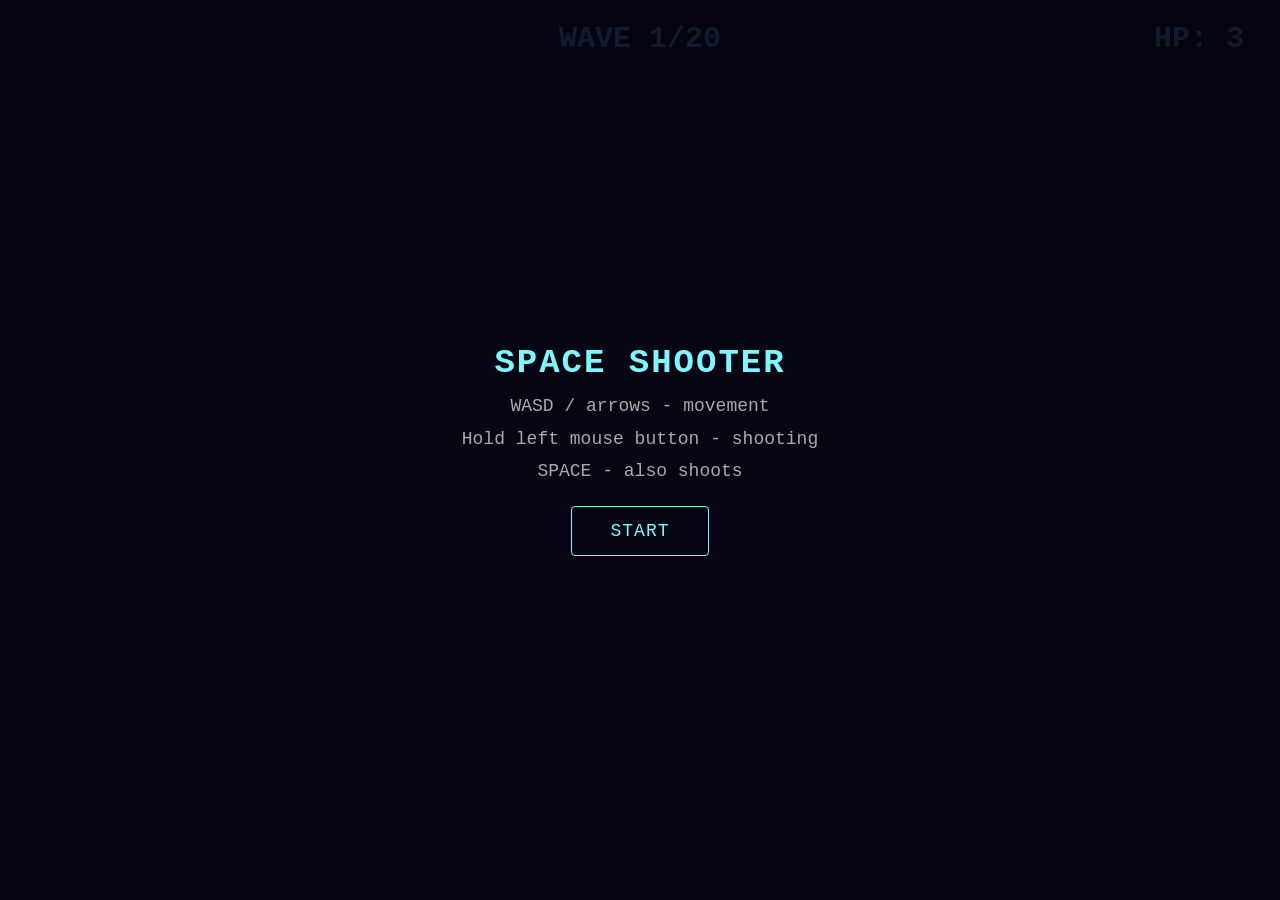
<file: space-shooter.html>
<!DOCTYPE html>
<html lang="lt">
<head>
  <meta charset="UTF-8" />
  <meta name="viewport" content="width=device-width, initial-scale=1.0" />
  <title>Space Shooter</title>
  <style>
    @import url('https://fonts.googleapis.com/css2?family=Doto:wght@628&display=swap');

    html, body {
      margin: 0;
      width: 100%;
      height: 100%;
      background: #07111a;
      overflow: hidden;
      font-family: "Courier New", monospace;
    }

    #gc {
      position: fixed;
      inset: 0;
      font-family: "Courier New", monospace;
    }

    #c {
      position: absolute;
      inset: 0;
      background: #0a0a1a;
      cursor: crosshair;
    }

    #hud {
      position: absolute;
      top: 0;
      left: 0;
      right: 0;
      pointer-events: none;
      padding: 10px 14px;
      display: flex;
      justify-content: center;
    }

    #hud span {
      color: #7ef8ff;
      font-size: 24px;
      font-weight: 700;
      background: rgba(0, 0, 0, 0.4);
      padding: 10px 18px;
      border-radius: 8px;
    }

    #sc {
      display: none;
    }

    #wv {
      position: absolute;
      left: 50%;
      transform: translateX(-50%);
    }

    #gc.boss-fight #wv {
      top: 54px;
    }

    #lv {
      position: absolute;
      right: 14px;
    }

    #ov {
      position: absolute;
      inset: 0;
      display: flex;
      flex-direction: column;
      align-items: center;
      justify-content: center;
      background: rgba(5, 5, 18, 0.9);
    }

    #ov h2 {
      color: #7ef8ff;
      font-size: 34px;
      margin: 0 0 8px;
      letter-spacing: 2px;
    }

    #ov p {
      color: #aaa;
      font-size: 18px;
      margin: 0 0 18px;
      text-align: center;
      line-height: 1.8;
      white-space: pre-line;
    }

    #ov button {
      background: transparent;
      border: 1px solid #7ef8ff;
      color: #7ef8ff;
      padding: 14px 38px;
      font-family: "Courier New", monospace;
      font-size: 18px;
      letter-spacing: 1px;
      cursor: pointer;
      border-radius: 4px;
    }

    #ov button:hover {
      background: rgba(126, 248, 255, 0.12);
    }

    #adm {
      display: none;
      position: absolute;
      bottom: 12px;
      left: 50%;
      transform: translateX(-50%);
      background: rgba(5, 15, 25, 0.97);
      border: 1px solid #ff0;
      border-radius: 10px;
      padding: 16px 22px;
      min-width: 420px;
      z-index: 10;
    }

    #adm .atitle {
      color: #ff0;
      font-size: 14px;
      letter-spacing: 2px;
      margin-bottom: 14px;
      text-align: center;
    }

    #adm .arow {
      display: flex;
      gap: 10px;
      justify-content: center;
    }

    #adm button {
      background: transparent;
      border: 1px solid #ff0;
      color: #ff0;
      font-family: "Courier New", monospace;
      font-size: 14px;
      padding: 8px 16px;
      cursor: pointer;
      border-radius: 4px;
      letter-spacing: 1px;
    }

    #adm button:hover {
      background: rgba(255, 255, 0, 0.12);
    }

    #adm button.active {
      background: rgba(255, 255, 0, 0.18);
      box-shadow: 0 0 0 1px rgba(255, 255, 0, 0.28);
    }

    #adm .aclose {
      position: absolute;
      top: 8px;
      right: 12px;
      border: none;
      color: #ff0;
      font-size: 16px;
      padding: 2px 6px;
      background: transparent;
      cursor: pointer;
    }

    #cheat {
      position: absolute;
      bottom: 10px;
      left: 10px;
      color: rgba(255, 255, 0, 0.75);
      font-size: 12px;
      letter-spacing: 1px;
      padding: 6px 10px;
      border: 1px solid rgba(255, 255, 0, 0.65);
      border-radius: 6px;
      background: rgba(10, 10, 0, 0.45);
      cursor: pointer;
    }

    #cheat.hidden {
      display: none;
    }

    #mobile-ui {
      display: none !important;
    }

    @media (max-width: 760px) {
      #hud {
        padding: 8px 10px;
      }

      #hud span {
        font-size: 15px;
        padding: 5px 8px;
      }

      #lv {
        right: 10px;
      }

      #ov h2 {
        font-size: 22px;
      }

      #ov p {
        font-size: 13px;
        padding: 0 12px;
      }
    }

    @media (max-width: 840px), (pointer: coarse) {
      #c {
        touch-action: none;
      }
    }

    @media (min-width: 1200px), (min-height: 900px) {
      #hud span {
        font-size: 30px;
        padding: 12px 22px;
      }
    }

    :fullscreen #adm,
    :-webkit-full-screen #adm {
      min-width: 860px;
      padding: 34px 40px;
      bottom: 40px;
      border-width: 2px;
      border-radius: 12px;
    }

    :fullscreen #adm .atitle,
    :-webkit-full-screen #adm .atitle {
      font-size: 28px;
      margin-bottom: 24px;
    }

    :fullscreen #adm .arow,
    :-webkit-full-screen #adm .arow {
      gap: 20px;
    }

    :fullscreen #adm button,
    :-webkit-full-screen #adm button {
      font-size: 22px;
      padding: 17px 30px;
    }

    :fullscreen #adm .aclose,
    :-webkit-full-screen #adm .aclose {
      font-size: 30px;
      top: 12px;
      right: 16px;
    }
  </style>
</head>
<body>
  <div id="gc">
    <canvas id="c"></canvas>
    <div id="hud">
      <span id="sc">SCORE: 0</span>
      <span id="wv">WAVE 1/20</span>
      <span id="lv">HP: 3</span>
    </div>
    <div id="ov">
      <h2>SPACE SHOOTER</h2>
      <p>WASD / arrows - movement
Hold left mouse button - shooting
SPACE - also shoots</p>
      <button id="sb">START</button>
    </div>
    <div id="adm">
      <button class="aclose" id="admclose">X</button>
      <div class="atitle">ADMIN PANEL</div>
      <div class="arow">
        <button id="agod">GOD MODE</button>
        <button id="aspeed">SPEED MODE</button>
        <button id="askip">SKIP WAVE</button>
        <button id="arapid">RAPID FIRE</button>
        <button id="aclear">CLEAR ENEMIES</button>
      </div>
    </div>
    <button id="cheat" type="button">Cheats</button>
    <div id="mobile-ui">
      <div class="mobile-pad">
        <div class="mobile-gap"></div>
        <button class="mobile-btn mobile-move" data-move="up" type="button">UP</button>
        <div class="mobile-gap"></div>
        <button class="mobile-btn mobile-move" data-move="left" type="button">LEFT</button>
        <button class="mobile-btn mobile-move" data-move="down" type="button">DOWN</button>
        <button class="mobile-btn mobile-move" data-move="right" type="button">RIGHT</button>
      </div>
      <div class="mobile-fire-wrap">
        <button class="mobile-btn mobile-fire" id="mobile-fire" type="button">FIRE</button>
      </div>
    </div>
  </div>
  <script>
    const root = document.getElementById("gc");
    const canvas = document.getElementById("c");
    const ctx = canvas.getContext("2d");
    let W = 0;
    let H = 0;
    let state = "menu";
    let score = 0;
    let lives = 3;
    let wave = 1;
    let frame = 0;
    let player;
    let bullets;
    let enemies;
    let bonuses;
    let particles;
    let explosions;
    let stars;
    let keys = {};
    let cooldown = 0;
    let wt = 0;
    let mouseDown = false;
    let rapidFire = false;
    let speedMode = false;
    let rapidBoostTimer = 0;
    let speedBoostTimer = 0;
    let shieldBoostTimer = 0;
    let bonusSpawnTimer = 0;
    let waveScale = 1;
    let touchActive = false;
    let touchX = 0;
    let touchY = 0;
    let cheatBuf = "";
    let waveQueued = false;
    let godMode = false;
    let autoAimUnlocked = false;
    let bossShieldTimer = 0;
    let bossShieldTriggered = false;
    let autoShootEnabled = true;
    let sfxVolume = 0.7;
    let musicEnabled = true;
    let audioCtx = null;
    let musicOsc = null;
    let musicGain = null;
    const WAVE_INTRO_FRAMES = 72;
    const ADMIN_CODES = ["pscheat"];
    const ADMIN_CODE_MAX = Math.max(...ADMIN_CODES.map((code) => code.length));
    const ADMIN_AUTH_KEY = "psgames-admin-auth";
    const RAPID_DURATION = 180;
    const MEGA_DURATION = 120;
    const SHIELD_DURATION = 300;

    function resizeGame() {
      const prevW = W || 680;
      const prevH = H || 480;
      const rect = root.getBoundingClientRect();
      W = Math.max(320, Math.floor(rect.width));
      H = Math.max(240, Math.floor(rect.height));
      canvas.width = W;
      canvas.height = H;

      if (player) {
        player.x = (player.x / prevW) * W;
        player.y = (player.y / prevH) * H;
      }

      if (enemies && enemies.length) {
        relayoutEnemies();
      }

      if (stars && stars.length) {
        stars.forEach((s) => {
          s.x = Math.min(W, (s.x / prevW) * W);
          s.y = Math.min(H, (s.y / prevH) * H);
        });
      }
    }

    function viewScale() {
      return Math.max(0.92, Math.min(W / 680, H / 480, 2.6));
    }

    function playerSize() {
      const bossScale = wave === 20 ? 0.58 : 1;
      return 1.15 * viewScale() * Math.max(0.9, waveScale + 0.02) * bossScale;
    }

    function ensureAudio() {
      try {
        if (!audioCtx) audioCtx = new (window.AudioContext || window.webkitAudioContext)();
        if (audioCtx.state === "suspended") audioCtx.resume();
        syncMusic();
      } catch (err) {}
    }

    function playTone(freq, duration = 0.08, type = "square", gainValue = 0.08) {
      if (!sfxVolume) return;
      try {
        ensureAudio();
        const osc = audioCtx.createOscillator();
        const gain = audioCtx.createGain();
        osc.type = type;
        osc.frequency.setValueAtTime(freq, audioCtx.currentTime);
        gain.gain.setValueAtTime(gainValue * sfxVolume, audioCtx.currentTime);
        gain.gain.exponentialRampToValueAtTime(0.001, audioCtx.currentTime + duration);
        osc.connect(gain);
        gain.connect(audioCtx.destination);
        osc.start();
        osc.stop(audioCtx.currentTime + duration);
      } catch (err) {}
    }

    function syncMusic() {
      if (!audioCtx) return;
      if (!musicEnabled || !sfxVolume) {
        if (musicOsc) {
          musicOsc.stop();
          musicOsc.disconnect();
          musicGain.disconnect();
          musicOsc = null;
          musicGain = null;
        }
        return;
      }
      if (!musicOsc) {
        musicOsc = audioCtx.createOscillator();
        musicGain = audioCtx.createGain();
        musicOsc.type = "sine";
        musicOsc.frequency.value = 82;
        musicGain.gain.value = 0.028 * sfxVolume;
        musicOsc.connect(musicGain);
        musicGain.connect(audioCtx.destination);
        musicOsc.start();
      } else if (musicGain) {
        musicGain.gain.value = 0.028 * sfxVolume;
      }
    }

    function playShootSound() { playTone(760, 0.045, "square", 0.045); }
    function playHitSound() { playTone(220, 0.075, "sawtooth", 0.07); }
    function playBonusSound() { playTone(980, 0.11, "triangle", 0.08); }
    function playDamageSound() { playTone(110, 0.18, "sawtooth", 0.12); }

    function enemySize(type) {
      const base = type === "finalBoss" ? 3.2 : type === "boss" ? 1.5 : type === "pink" ? 1.28 : type === "fast" ? 1.2 : 1.3;
      return base * viewScale() * waveScale;
    }

    function bonusRadius() {
      return 15 * Math.max(0.9, Math.min(1.5, viewScale()));
    }

    function bonusArea() {
      return {
        left: W * 0.08,
        right: W * 0.92,
        top: H * 0.48,
        bottom: H * 0.8
      };
    }

    function spawnBonus(type) {
      const area = bonusArea();
      const r = bonusRadius();
      bonuses.push({
        type,
        x: area.left + Math.random() * Math.max(40, area.right - area.left),
        y: area.top + Math.random() * Math.max(40, area.bottom - area.top),
        r,
        pulse: Math.random() * Math.PI * 2
      });
    }

    function maybeSpawnBonus(force) {
      if (!bonuses) bonuses = [];
      if (!force && bonuses.length >= 1) return;
      if (!force && Math.random() < 0.32) return;
      const eligible = [];
      if (wave >= 10) eligible.push({ type: "rapid", weight: 24 });
      if (wave >= 10) eligible.push({ type: "shield", weight: 24 });
      if (wave >= 15) eligible.push({ type: "mega", weight: 12 });
      if (!eligible.length) return;
      const totalWeight = eligible.reduce((sum, item) => sum + item.weight, 0);
      let roll = Math.random() * totalWeight;
      let type = eligible[0].type;
      for (const item of eligible) {
        roll -= item.weight;
        if (roll <= 0) {
          type = item.type;
          break;
        }
      }
      spawnBonus(type);
    }

    const SHAPES = [
      [[0, -2], [-1, -1], [1, -1], [-2, 0], [2, 0]],
      [[0, -2], [-1, -1], [1, -1], [-2, 0], [2, 0], [-1, 1], [1, 1], [0, 2]],
      [[0, -2], [0, -1], [0, 0], [0, 1], [0, 2], [-2, 0], [-1, 0], [1, 0], [2, 0]],
      [[0, -2], [-1, -1], [1, -1], [-2, 0], [2, 0], [-3, 1], [3, 1], [-1, 1], [1, 1]],
      [[0, -3], [2, -2], [3, 0], [2, 2], [0, 3], [-2, 2], [-3, 0], [-2, -2]],
      [[0, -3], [2, -2], [3, 0], [2, 2], [0, 3], [-2, 2], [-3, 0], [-2, -2], [0, 0]],
      [[-3, -2], [-2, -1], [-1, 0], [0, 1], [1, 0], [2, -1], [3, -2], [-1, -2], [1, -2]],
      [[0, -3], [2, -1], [3, 1], [1, 2], [-1, 2], [-3, 1], [-2, -1], [0, 0], [1, -1], [-1, -1]],
      [[-4, -1], [-3, 0], [-2, 1], [-1, 0], [0, -1], [1, 0], [2, 1], [3, 0], [4, -1]],
      [[-2, -3], [0, -3], [2, -3], [-3, -1], [3, -1], [-3, 1], [3, 1], [-1, 2], [1, 2], [0, -1]]
    ];

    function getFormation(w) {
      const idx = Math.min(Math.floor((w - 1) / 2), SHAPES.length - 1);
      const base = SHAPES[idx].map((p) => [...p]);
      if (w <= 2) return base.slice(0, 5);
      if (w > 14) {
        const ext = [];
        base.forEach(([x, y]) => {
          ext.push([x - 2, y]);
          ext.push([x + 2, y]);
        });
        const seen = new Set();
        return ext.filter(([x, y]) => {
          const key = x + "," + y;
          if (seen.has(key)) return false;
          seen.add(key);
          return true;
        });
      }
      if (w > 10) {
        const ext = [];
        base.forEach(([x, y]) => {
          ext.push([x, y]);
          ext.push([x + 3, y]);
        });
        const seen = new Set();
        return ext.filter(([x, y]) => {
          const key = x + "," + y;
          if (seen.has(key)) return false;
          seen.add(key);
          return true;
        });
      }
      return base;
    }

    function waveConfig(w) {
      const t = (w - 1) / 19;
      return {
        swayAmp: w <= 2 ? 0 : 4 + t * 40,
        swaySpd: w <= 2 ? 0 : 0.005 + t * 0.028,
        shootRate: w <= 2 ? 220 : w <= 5 ? 180 : Math.max(35, 380 - t * 345),
        bulletSpd: 1.2 + t * 4
      };
    }

    function spawnFinalBoss() {
      const cfg = {
        swayAmp: 22,
        swaySpd: 0.016,
        shootRate: 62,
        bulletSpd: 2.5
      };
      const boss = {
        type: "finalBoss",
        x: W / 2,
        y: Math.max(100, H * 0.19),
        baseX: W / 2,
        dx: 0,
        dy: 0,
        hp: 100,
        maxHp: 100,
        shootTimer: 60,
        cfg,
        attackCycle: 0,
        shieldTimer: 0,
        shieldTriggered: false
      };
      enemies.push(boss);
    }

    function spawnWave() {
      enemies = [];
      bullets = [];
      bonuses = [];
      frame = 0;
      waveQueued = false;
      bonusSpawnTimer = 220;
      rapidBoostTimer = 0;
      speedBoostTimer = 0;
      shieldBoostTimer = 0;
      bossShieldTimer = 0;
      bossShieldTriggered = false;
      if (player) {
        player.x = W / 2;
        player.y = H - Math.max(80, H * 0.12);
      }
      if (wave === 20) {
        waveScale = 0.98;
        spawnFinalBoss();
        return;
      }
      const form = getFormation(wave);
      waveScale = Math.max(0.72, 1 - Math.max(0, form.length - 8) * 0.028);
      const cfg = waveConfig(wave);
      const cx = W / 2;
      const cy = Math.max(150, H * 0.3);
      const maxScaleFromWidth = W / 13.5;
      const maxScaleFromHeight = H / 11;
      const maxScaleFromTop = (cy - 34) / 2;
      const scale = Math.max(22, Math.min(maxScaleFromWidth, maxScaleFromHeight, maxScaleFromTop) * Math.max(0.82, waveScale));
      form.forEach(([dx, dy], i) => {
        const type = wave >= 15 && i % 4 === 1 ? "pink" : wave <= 2 ? "basic" : i % 6 === 0 && wave > 5 ? "boss" : i % 3 === 0 && wave > 3 ? "fast" : "basic";
        const baseX = Math.max(40, Math.min(W - 40, cx + dx * scale));
        const y = Math.max(72, Math.min(H * 0.68, cy + dy * scale));
        const pinkCfg = type === "pink"
          ? { ...cfg, swayAmp: cfg.swayAmp * 1.65 + 18, swaySpd: cfg.swaySpd * 1.65 + 0.012, shootRate: Math.max(24, cfg.shootRate * 0.42), bulletSpd: cfg.bulletSpd * 1.16 }
          : cfg;
        const earlyWaveTimer = wave <= 5 ? 36 + i * 14 + Math.random() * 18 : 80 + Math.random() * pinkCfg.shootRate;
        enemies.push({ x: baseX, y, baseX, baseY: y, dx, dy, type, hp: type === "pink" ? 3 : type === "boss" ? 2 : 1, shootTimer: earlyWaveTimer, cfg: pinkCfg });
      });
      if (Math.random() < 0.85) maybeSpawnBonus(true);
      if (Math.random() < 0.62) spawnBonus("medkit");
    }

    function relayoutEnemies() {
      if (!enemies || !enemies.length) return;
      const cx = W / 2;
      const cy = Math.max(150, H * 0.3);
      const maxScaleFromWidth = W / 13.5;
      const maxScaleFromHeight = H / 11;
      const maxScaleFromTop = (cy - 34) / 2;
      const scale = Math.max(22, Math.min(maxScaleFromWidth, maxScaleFromHeight, maxScaleFromTop) * Math.max(0.82, waveScale));
      enemies.forEach((e) => {
        if (typeof e.dx !== "number" || typeof e.dy !== "number") return;
        e.baseX = Math.max(40, Math.min(W - 40, cx + e.dx * scale));
        e.baseY = Math.max(72, Math.min(H * 0.68, cy + e.dy * scale));
        e.x = e.baseX;
        e.y = e.baseY;
      });
      if (bonuses && bonuses.length) {
        const area = bonusArea();
        const r = bonusRadius();
        bonuses.forEach((b) => {
          b.r = r;
          b.x = Math.max(area.left, Math.min(area.right, b.x));
          b.y = Math.max(area.top, Math.min(area.bottom, b.y));
        });
      }
    }

    function init() {
      resizeGame();
      score = 0;
      lives = 3;
      wave = 1;
      frame = 0;
      cooldown = 0;
      wt = 0;
      waveQueued = false;
      mouseDown = false;
      rapidFire = false;
      speedMode = false;
      autoAimUnlocked = false;
      rapidBoostTimer = 0;
      speedBoostTimer = 0;
      shieldBoostTimer = 0;
      bossShieldTimer = 0;
      bossShieldTriggered = false;
      bonusSpawnTimer = 0;
      player = { x: W / 2, y: H - Math.max(80, H * 0.12), invul: 0 };
      bullets = [];
      enemies = [];
      bonuses = [];
      particles = [];
      explosions = [];
      stars = Array.from({ length: 80 }, () => ({ x: Math.random() * W, y: Math.random() * H, s: Math.random() * 1.4 + 0.3, spd: Math.random() * 0.4 + 0.15 }));
      spawnWave();
    }

    function spark(x, y, col, n) {
      for (let i = 0; i < n; i++) {
        const a = Math.random() * Math.PI * 2;
        const s = Math.random() * 3 + 1;
        particles.push({ x, y, vx: Math.cos(a) * s, vy: Math.sin(a) * s, life: 1, col, sz: Math.random() * 2.5 + 1 });
      }
    }

    function roundedRectPath(x, y, w, h, r) {
      const rr = Math.min(r, w / 2, h / 2);
      ctx.beginPath();
      ctx.moveTo(x + rr, y);
      ctx.lineTo(x + w - rr, y);
      ctx.quadraticCurveTo(x + w, y, x + w, y + rr);
      ctx.lineTo(x + w, y + h - rr);
      ctx.quadraticCurveTo(x + w, y + h, x + w - rr, y + h);
      ctx.lineTo(x + rr, y + h);
      ctx.quadraticCurveTo(x, y + h, x, y + h - rr);
      ctx.lineTo(x, y + rr);
      ctx.quadraticCurveTo(x, y, x + rr, y);
      ctx.closePath();
    }

    function drawShip(x, y, inv) {
      if (inv > 0 && Math.floor(inv / 5) % 2) return;
      const s = playerSize();
      const rapidOn = rapidFire || rapidBoostTimer > 0;
      ctx.save();
      ctx.translate(x, y);
      const g = ctx.createLinearGradient(0, -20 * s, 0, 20 * s);
      g.addColorStop(0, rapidOn ? "#ffee44" : "#7ef8ff");
      g.addColorStop(1, rapidOn ? "#aa6600" : "#1a6a8a");
      ctx.fillStyle = g;
      ctx.beginPath();
      ctx.moveTo(0, -16 * s);
      ctx.lineTo(14 * s, 10 * s);
      ctx.lineTo(6 * s, 6 * s);
      ctx.lineTo(0, 10 * s);
      ctx.lineTo(-6 * s, 6 * s);
      ctx.lineTo(-14 * s, 10 * s);
      ctx.closePath();
      ctx.fill();
      ctx.fillStyle = "#fff8a0";
      ctx.beginPath();
      ctx.arc(0, -2 * s, 4.5 * s, 0, Math.PI * 2);
      ctx.fill();
      ctx.restore();
    }

    function drawEnemy(e) {
      const s = enemySize(e.type);
      ctx.save();
      ctx.translate(e.x, e.y);
      if (e.type === "boss") {
        ctx.fillStyle = e.hp === 2 ? "#ff4466" : "#ff8899";
        ctx.beginPath();
        ctx.moveTo(0, -12 * s);
        ctx.lineTo(12 * s, 8 * s);
        ctx.lineTo(6 * s, 4 * s);
        ctx.lineTo(0, 8 * s);
        ctx.lineTo(-6 * s, 4 * s);
        ctx.lineTo(-12 * s, 8 * s);
        ctx.closePath();
        ctx.fill();
        ctx.fillStyle = "#050505";
        ctx.lineWidth = Math.max(1.8, 2.2 * s);
        ctx.strokeStyle = "rgba(0,0,0,0.55)";
        ctx.font = "700 " + Math.max(11, Math.round(9.5 * s)) + "px 'Doto', monospace";
        ctx.fontVariationSettings = "'ROND' 100";
        ctx.textAlign = "center";
        ctx.strokeText(e.hp, 0, 2.5 * s);
        ctx.fillText(e.hp, 0, 2.5 * s);
      } else if (e.type === "finalBoss") {
        ctx.fillStyle = "#ff2c54";
        ctx.beginPath();
        ctx.moveTo(0, -18 * s);
        ctx.lineTo(18 * s, -2 * s);
        ctx.lineTo(12 * s, 14 * s);
        ctx.lineTo(0, 10 * s);
        ctx.lineTo(-12 * s, 14 * s);
        ctx.lineTo(-18 * s, -2 * s);
        ctx.closePath();
        ctx.fill();
        ctx.fillStyle = "#ff9ab0";
        ctx.beginPath();
        ctx.arc(0, -2 * s, 7 * s, 0, Math.PI * 2);
        ctx.fill();
      } else if (e.type === "fast") {
        ctx.fillStyle = "#ffaa22";
        ctx.beginPath();
        ctx.moveTo(0, -10 * s);
        ctx.lineTo(10 * s, 8 * s);
        ctx.lineTo(0, 4 * s);
        ctx.lineTo(-10 * s, 8 * s);
        ctx.closePath();
        ctx.fill();
      } else if (e.type === "pink") {
        ctx.fillStyle = "#ff4fd8";
        ctx.shadowBlur = 14 * s;
        ctx.shadowColor = "#ff8bea";
        ctx.beginPath();
        ctx.moveTo(0, -12 * s);
        ctx.lineTo(12 * s, 6 * s);
        ctx.lineTo(5 * s, 3 * s);
        ctx.lineTo(0, 10 * s);
        ctx.lineTo(-5 * s, 3 * s);
        ctx.lineTo(-12 * s, 6 * s);
        ctx.closePath();
        ctx.fill();
        ctx.shadowBlur = 0;
        ctx.fillStyle = "#ffd3f5";
        ctx.beginPath();
        ctx.arc(0, -1 * s, 3.8 * s, 0, Math.PI * 2);
        ctx.fill();
      } else {
        ctx.fillStyle = "#aa44ff";
        ctx.beginPath();
        ctx.moveTo(0, -11 * s);
        ctx.lineTo(11 * s, 8 * s);
        ctx.lineTo(4 * s, 4 * s);
        ctx.lineTo(0, 8 * s);
        ctx.lineTo(-4 * s, 4 * s);
        ctx.lineTo(-11 * s, 8 * s);
        ctx.closePath();
        ctx.fill();
        ctx.fillStyle = "#cc88ff";
        ctx.beginPath();
        ctx.arc(0, -1 * s, 3.5 * s, 0, Math.PI * 2);
        ctx.fill();
      }
      ctx.restore();
    }

    function drawBonus(b) {
      const pulse = 1 + Math.sin(frame * 0.08 + b.pulse) * 0.08;
      const r = b.r * pulse;
      const colors = b.type === "rapid"
        ? ["#ffe96b", "#ff9800"]
        : b.type === "speed"
          ? ["#6bffcb", "#1fa883"]
          : b.type === "medkit"
            ? ["#ffb3b3", "#ff3b3b"]
          : b.type === "shield"
            ? ["#7ef8ff", "#2868ff"]
            : ["#7ef8ff", "#c6ff54"];
      ctx.save();
      ctx.translate(b.x, b.y);
      const grad = ctx.createRadialGradient(-r * 0.25, -r * 0.3, 2, 0, 0, r);
      grad.addColorStop(0, colors[0]);
      grad.addColorStop(1, colors[1]);
      ctx.fillStyle = grad;
      ctx.shadowBlur = 16;
      ctx.shadowColor = colors[0];
      ctx.beginPath();
      ctx.arc(0, 0, r, 0, Math.PI * 2);
      ctx.fill();
      ctx.shadowBlur = 0;
      ctx.lineWidth = 2;
      ctx.strokeStyle = "rgba(255,255,255,0.55)";
      ctx.stroke();
      ctx.fillStyle = "#07111a";
      ctx.strokeStyle = "#07111a";
      ctx.lineWidth = 2.5;
      if (b.type === "rapid") {
        ctx.beginPath();
        ctx.moveTo(-3, -8);
        ctx.lineTo(4, -2);
        ctx.lineTo(0, -2);
        ctx.lineTo(5, 8);
        ctx.lineTo(-4, 1);
        ctx.lineTo(0, 1);
        ctx.closePath();
        ctx.fill();
      } else if (b.type === "speed") {
        ctx.beginPath();
        ctx.moveTo(-8, 2);
        ctx.lineTo(2, 2);
        ctx.lineTo(2, 7);
        ctx.lineTo(10, 0);
        ctx.lineTo(2, -7);
        ctx.lineTo(2, -2);
        ctx.lineTo(-8, -2);
        ctx.closePath();
        ctx.fill();
      } else if (b.type === "shield") {
        ctx.beginPath();
        ctx.arc(0, 0, 8, 0, Math.PI * 2);
        ctx.stroke();
        ctx.beginPath();
        ctx.arc(0, 0, 4, 0, Math.PI * 2);
        ctx.fill();
      } else if (b.type === "medkit") {
        ctx.fillRect(-3, -9, 6, 18);
        ctx.fillRect(-9, -3, 18, 6);
      } else if (b.type === "mega") {
        ctx.beginPath();
        ctx.moveTo(0, -9);
        ctx.lineTo(4, -2);
        ctx.lineTo(10, 0);
        ctx.lineTo(4, 2);
        ctx.lineTo(0, 9);
        ctx.lineTo(-4, 2);
        ctx.lineTo(-10, 0);
        ctx.lineTo(-4, -2);
        ctx.closePath();
        ctx.fill();
      }
      ctx.restore();
    }

    function nextWave() {
      if (wave >= 20) {
        state = "win";
        showOv("YOU WIN!", "All 20 waves cleared.\nScore: " + score, "PLAY AGAIN");
        return;
      }
      if (wave === 19) {
        autoAimUnlocked = true;
      }
      wave++;
      wt = WAVE_INTRO_FRAMES;
      spawnWave();
    }

    function firePlayerShot(autoAimBoss) {
      const baseSpeed = 13 * Math.min(1.5, viewScale());
      const rapidOn = rapidFire || rapidBoostTimer > 0;
      const doubleShotOn = wave >= 10;
      const offsets = rapidOn
        ? [0, -10 * playerSize(), 10 * playerSize()]
        : doubleShotOn
          ? [-6 * playerSize(), 6 * playerSize()]
          : [0];
      const boss = autoAimBoss ? enemies.find((e) => e.type === "finalBoss") : null;
      playShootSound();
      offsets.forEach((offsetX) => {
        const shot = {
          x: player.x + offsetX,
          y: player.y - (offsetX === 0 ? 18 : 12) * playerSize(),
          own: "p"
        };
        if (boss) {
          const dx = boss.x - shot.x;
          const dy = boss.y - shot.y;
          const len = Math.max(1, Math.hypot(dx, dy));
          shot.vx = (dx / len) * baseSpeed;
          shot.vy = (dy / len) * baseSpeed;
        } else {
          shot.spd = baseSpeed;
        }
        bullets.push(shot);
      });
    }

    function update() {
      frame++;
      if (wt > 0) {
        wt--;
        return;
      }
      stars.forEach((s) => {
        s.y += s.spd;
        if (s.y > H) s.y = 0;
      });

      if (rapidBoostTimer > 0) rapidBoostTimer--;
      speedBoostTimer = 0;
      if (shieldBoostTimer > 0) shieldBoostTimer--;
      if (bonusSpawnTimer > 0) {
        bonusSpawnTimer--;
      } else if (state === "playing" && wave < 20) {
        maybeSpawnBonus(false);
        bonusSpawnTimer = 340;
      }

      const shipRadius = 20 * playerSize();
      const speedBoostOn = speedMode;
      const rapidOn = rapidFire || rapidBoostTimer > 0;
      const spd = (speedBoostOn ? 6.4 : 4.25) * Math.min(1.45, viewScale());
      if (touchActive) {
        player.x = touchX;
        player.y = touchY;
      } else {
        if (keys.ArrowLeft || keys.a || keys.A) player.x -= spd;
        if (keys.ArrowRight || keys.d || keys.D) player.x += spd;
        if (keys.ArrowUp || keys.w || keys.W) player.y -= spd;
        if (keys.ArrowDown || keys.s || keys.S) player.y += spd;
      }
      player.x = Math.max(shipRadius, Math.min(W - shipRadius, player.x));
      player.y = Math.max(shipRadius, Math.min(H - shipRadius, player.y));

      if (player.invul > 0) player.invul--;
      if (cooldown > 0) cooldown--;
      const fireRate = rapidOn ? 2 : wave >= 15 ? 7 : 10;
      const boss = enemies.find((e) => e.type === "finalBoss");
      const bossShieldActive = boss && boss.shieldTimer > 0;
      const bossAutoAim = autoAimUnlocked && wave === 20 && boss && !bossShieldActive;
      const touchDevice = window.matchMedia("(pointer: coarse)").matches || navigator.maxTouchPoints > 0;
      const manualFire = keys[" "] || keys.z || mouseDown;
      const wantsFire = bossAutoAim ? (autoShootEnabled ? (touchDevice ? touchActive : true) : manualFire) : manualFire;
      if (wantsFire && cooldown <= 0) {
        firePlayerShot(bossAutoAim);
        cooldown = fireRate;
      }

      if (bonuses && bonuses.length) {
        for (let i = bonuses.length - 1; i >= 0; i--) {
          const b = bonuses[i];
          if (Math.abs(b.x - player.x) < shipRadius + b.r && Math.abs(b.y - player.y) < shipRadius + b.r) {
            if (b.type === "rapid") {
              rapidBoostTimer = RAPID_DURATION;
            } else if (b.type === "medkit") {
              lives = Math.min(3, lives + 1);
            } else if (b.type === "shield") {
              shieldBoostTimer = SHIELD_DURATION;
            } else {
              rapidBoostTimer = MEGA_DURATION;
              shieldBoostTimer = Math.max(shieldBoostTimer, MEGA_DURATION);
            }
            spark(b.x, b.y, b.type === "speed" ? "#6bffcb" : b.type === "mega" ? "#c6ff54" : b.type === "shield" ? "#7ef8ff" : b.type === "medkit" ? "#ff6b6b" : "#ffe96b", 12);
            playBonusSound();
            bonuses.splice(i, 1);
            bonusSpawnTimer = 260;
          }
        }
      }

      enemies.forEach((e) => {
        e.x = e.baseX + Math.sin(frame * e.cfg.swaySpd + e.baseX * 0.03) * e.cfg.swayAmp;
        if (e.type === "pink") {
          e.y = e.baseY + Math.sin(frame * (e.cfg.swaySpd * 1.35) + e.baseX * 0.02) * 18 * Math.max(0.85, waveScale);
        }
        e.shootTimer--;
        if (e.type === "finalBoss") {
          if (e.shieldTimer > 0) e.shieldTimer--;
          if (e.shootTimer <= 0) {
            if (e.shieldTimer > 0) {
              for (let k = 0; k < 14; k++) {
                const a = (Math.PI * 2 * k) / 14 + frame * 0.03;
                bullets.push({
                  x: e.x + Math.cos(a) * 24,
                  y: e.y + Math.sin(a) * 14,
                  vx: Math.cos(a) * 1.65,
                  vy: Math.sin(a) * 1.65 + 0.55,
                  own: "e"
                });
              }
              e.shootTimer = 42;
            } else if (e.attackCycle === 0) {
              const dx = player.x - e.x;
              const dy = player.y - e.y;
              const len = Math.max(1, Math.hypot(dx, dy));
              for (let spread = -1; spread <= 1; spread++) {
                bullets.push({
                  x: e.x + spread * 16,
                  y: e.y + 18 * enemySize(e.type),
                  vx: (dx / len) * 2.15 + spread * 0.45,
                  vy: (dy / len) * 2.15,
                  own: "e"
                });
              }
              e.shootTimer = 52;
            } else if (e.attackCycle === 1) {
              for (let k = 0; k < 10; k++) {
                const a = (Math.PI * 2 * k) / 10;
                bullets.push({
                  x: e.x,
                  y: e.y + 10,
                  vx: Math.cos(a) * 2.05,
                  vy: Math.sin(a) * 2.05,
                  own: "e"
                });
              }
              e.shootTimer = 78;
            } else {
              for (let k = 0; k < 5; k++) {
                bullets.push({
                  x: W * (0.18 + k * 0.16) + Math.random() * 12,
                  y: e.y + 8,
                  vx: 0,
                  vy: 2.9,
                  own: "e"
                });
              }
              e.shootTimer = 72;
            }
            e.attackCycle = (e.attackCycle + 1) % 3;
          }
        } else if (e.shootTimer <= 0) {
          if (e.type === "pink") {
            [-0.45, 0.45].forEach((spread) => {
              bullets.push({
                x: e.x + spread * 14 * enemySize(e.type),
                y: e.y + 14 * enemySize(e.type),
                vx: spread,
                vy: e.cfg.bulletSpd * Math.min(1.4, viewScale()) * Math.max(0.88, waveScale),
                own: "e"
              });
            });
          } else {
            bullets.push({ x: e.x, y: e.y + 14 * enemySize(e.type), spd: e.cfg.bulletSpd * Math.min(1.4, viewScale()) * Math.max(0.88, waveScale), own: "e" });
          }
          e.shootTimer = e.cfg.shootRate * 0.45 + Math.random() * e.cfg.shootRate;
        }
      });

      bullets.forEach((b) => {
        if (typeof b.vx === "number" || typeof b.vy === "number") {
          b.x += b.vx || 0;
          b.y += b.vy || 0;
        } else {
          b.y += b.own === "p" ? -b.spd : b.spd;
        }
      });
      bullets = bullets.filter((b) => b.y > -30 && b.y < H + 30 && b.x > -30 && b.x < W + 30);

      for (let i = bullets.length - 1; i >= 0; i--) {
        const b = bullets[i];
        if (b.own !== "p") continue;
        for (let j = enemies.length - 1; j >= 0; j--) {
          const e = enemies[j];
          const hit = 13.5 * enemySize(e.type);
          if (Math.abs(b.x - e.x) < hit && Math.abs(b.y - e.y) < hit) {
            bullets.splice(i, 1);
            if (e.type === "finalBoss" && e.shieldTimer > 0) {
              spark(b.x, b.y, "#7ef8ff", 8);
              break;
            }
            e.hp--;
            spark(e.x, e.y, e.type === "boss" ? "#ff4466" : e.type === "pink" ? "#ff4fd8" : e.type === "fast" ? "#ffaa22" : "#cc88ff", 5);
            if (e.type === "finalBoss" && !e.shieldTriggered && e.hp <= 50) {
              e.hp = 50;
              e.shieldTriggered = true;
              e.shieldTimer = 600;
              bossShieldTimer = e.shieldTimer;
              bossShieldTriggered = true;
              bullets = bullets.filter((shot) => shot.own !== "p");
              spark(e.x, e.y, "#7ef8ff", 28);
              playTone(150, 0.35, "sawtooth", 0.13);
              break;
            }
            if (e.hp <= 0) {
              explosions.push({ x: e.x, y: e.y, r: 0, life: 1 });
              spark(e.x, e.y, "#fff", 12);
              playHitSound();
              score += e.type === "finalBoss" ? 1000 : e.type === "pink" ? 40 : e.type === "boss" ? 30 : e.type === "fast" ? 15 : 10;
              enemies.splice(j, 1);
            }
            break;
          }
        }
      }

      if (player.invul <= 0) {
        for (let i = bullets.length - 1; i >= 0; i--) {
          const b = bullets[i];
          if (b.own !== "e") continue;
          const hit = wave === 20 ? 12.2 * playerSize() : 14.5 * playerSize();
          if (Math.abs(b.x - player.x) < hit && Math.abs(b.y - player.y) < hit) {
            bullets.splice(i, 1);
            if (shieldBoostTimer > 0) {
              spark(b.x, b.y, "#7ef8ff", 8);
              continue;
            }
            if (!godMode) {
              lives--;
              playDamageSound();
              player.invul = 100;
              spark(player.x, player.y, "#7ef8ff", 14);
              if (lives <= 0) {
                state = "over";
                showOv("GAME OVER", "Score: " + score + "\nReached wave: " + wave, "PLAY AGAIN");
              }
            }
          }
        }
      }

      particles.forEach((p) => {
        p.x += p.vx;
        p.y += p.vy;
        p.vx *= 0.92;
        p.vy *= 0.92;
        p.life -= 0.04;
      });
      particles = particles.filter((p) => p.life > 0);
      explosions.forEach((e) => {
        e.r += 3;
        e.life -= 0.07;
      });
      explosions = explosions.filter((e) => e.life > 0);

      if (enemies.length === 0 && wt === 0 && !waveQueued) {
        waveQueued = true;
        nextWave();
      }

      root.classList.toggle("boss-fight", enemies.some((e) => e.type === "finalBoss"));
      document.getElementById("wv").textContent = "WAVE: " + wave + "/20";
      document.getElementById("lv").textContent = "HP: " + Math.max(0, lives);
    }

    function draw() {
      ctx.fillStyle = "#0a0a1a";
      ctx.fillRect(0, 0, W, H);
      stars.forEach((s) => {
        ctx.fillStyle = "rgba(200,220,255," + (s.s * 0.4) + ")";
        ctx.beginPath();
        ctx.arc(s.x, s.y, s.s / 2, 0, Math.PI * 2);
        ctx.fill();
      });

      if (wt > 0) {
        const a = Math.min(1, wt > WAVE_INTRO_FRAMES - 18 ? 1 : (WAVE_INTRO_FRAMES - wt) / 18);
        ctx.fillStyle = "rgba(126,248,255," + a + ")";
        ctx.font = "bold 34px Courier New";
        ctx.textAlign = "center";
        ctx.fillText("NEXT WAVE " + wave, W / 2, H / 2 - 16);
        ctx.font = "18px Courier New";
        ctx.fillStyle = "rgba(170,170,170," + a + ")";
        ctx.fillText("Get ready", W / 2, H / 2 + 20);
        if (wave === 20 && autoAimUnlocked) {
          ctx.fillStyle = "rgba(255,238,68," + a + ")";
          ctx.font = "bold 20px Courier New";
          ctx.fillText("NEW ITEM: AUTO AIM", W / 2, H / 2 + 52);
        } else if (wave === 10) {
          ctx.fillStyle = "rgba(255,238,68," + a + ")";
          ctx.font = "bold 20px Courier New";
          ctx.fillText("UPGRADE: DOUBLE SHOT", W / 2, H / 2 + 52);
        }
        return;
      }

      explosions.forEach((e) => {
        ctx.strokeStyle = "rgba(255,180,60," + e.life + ")";
        ctx.lineWidth = 2;
        ctx.beginPath();
        ctx.arc(e.x, e.y, e.r, 0, Math.PI * 2);
        ctx.stroke();
      });
      particles.forEach((p) => {
        ctx.globalAlpha = p.life;
        ctx.fillStyle = p.col;
        ctx.beginPath();
        ctx.arc(p.x, p.y, p.sz, 0, Math.PI * 2);
        ctx.fill();
      });
      ctx.globalAlpha = 1;
      bullets.forEach((b) => {
        if (b.own === "p") {
          const rapidOn = rapidFire || rapidBoostTimer > 0;
          ctx.fillStyle = rapidOn ? "#ffee44" : "#7ef8ff";
          ctx.shadowBlur = 6;
          ctx.shadowColor = rapidOn ? "#ffee44" : "#7ef8ff";
          const bw = Math.max(4, 5 * Math.max(0.84, waveScale));
          const bh = Math.max(12, 16 * Math.max(0.84, waveScale));
          ctx.fillRect(b.x - bw / 2, b.y - bh * 0.7, bw, bh);
          ctx.shadowBlur = 0;
        } else {
          ctx.fillStyle = "#ff6644";
          const bossBulletScale = wave === 20 ? 0.7 : 1;
          const ew = Math.max(2, 5 * Math.max(0.78, waveScale) * bossBulletScale);
          const eh = Math.max(7, 11 * Math.max(0.78, waveScale) * bossBulletScale);
          ctx.fillRect(b.x - ew / 2, b.y - eh / 2, ew, eh);
        }
      });
      bonuses.forEach((b) => drawBonus(b));
      enemies.forEach((e) => drawEnemy(e));
      drawShip(player.x, player.y, player.invul);

      const boss = enemies.find((e) => e.type === "finalBoss");
      if (boss) {
        if (boss.shieldTimer > 0) {
          const shieldR = 68 * viewScale() + Math.sin(frame * 0.12) * 5;
          ctx.strokeStyle = "rgba(126,248,255,0.9)";
          ctx.lineWidth = Math.max(3, 3.2 * viewScale());
          ctx.shadowBlur = 18;
          ctx.shadowColor = "#7ef8ff";
          ctx.beginPath();
          ctx.arc(boss.x, boss.y, shieldR, 0, Math.PI * 2);
          ctx.stroke();
          ctx.strokeStyle = "rgba(126,248,255,0.28)";
          ctx.lineWidth = Math.max(8, 9 * viewScale());
          ctx.beginPath();
          ctx.arc(boss.x, boss.y, shieldR + 8, 0, Math.PI * 2);
          ctx.stroke();
          ctx.shadowBlur = 0;
        }

        const barW = Math.min(W * 0.66, 560);
        const barH = Math.max(18, 20 * viewScale());
        const bx = (W - barW) / 2;
        const by = 16;
        const radius = 10;
        ctx.fillStyle = "rgba(18,3,7,0.84)";
        roundedRectPath(bx, by, barW, barH, radius);
        ctx.fill();
        const fillW = barW * Math.max(0, boss.hp / boss.maxHp);
        const grad = ctx.createLinearGradient(bx, by, bx + barW, by);
        grad.addColorStop(0, "#ff3655");
        grad.addColorStop(0.55, "#ff5f6f");
        grad.addColorStop(1, "#ff9b8d");
        ctx.fillStyle = grad;
        roundedRectPath(bx, by, fillW, barH, radius);
        ctx.fill();
        ctx.fillStyle = "rgba(255,255,255,0.14)";
        if (fillW > 10) {
          roundedRectPath(bx + 3, by + 3, Math.max(0, fillW - 6), Math.max(0, barH * 0.34), 8);
          ctx.fill();
        }
        ctx.strokeStyle = "rgba(255,194,202,0.95)";
        ctx.lineWidth = 2;
        roundedRectPath(bx, by, barW, barH, radius);
        ctx.stroke();
        ctx.fillStyle = "#ffe6ea";
        ctx.font = "bold " + Math.max(12, Math.round(13 * viewScale())) + "px Courier New";
        ctx.textAlign = "center";
        ctx.fillText("FINAL BOSS", W / 2, by - 6);
        ctx.font = "bold " + Math.max(11, Math.round(12 * viewScale())) + "px Courier New";
        ctx.fillText(Math.max(0, boss.hp) + " / " + boss.maxHp, W / 2, by + barH - 4);
      }

      if (shieldBoostTimer > 0) {
        const shieldR = 24 * playerSize() + Math.sin(frame * 0.18) * 3;
        ctx.strokeStyle = "rgba(126,248,255,0.85)";
        ctx.lineWidth = Math.max(2, 2.2 * viewScale());
        ctx.shadowBlur = 12;
        ctx.shadowColor = "#7ef8ff";
        ctx.beginPath();
        ctx.arc(player.x, player.y, shieldR, 0, Math.PI * 2);
        ctx.stroke();
        ctx.shadowBlur = 0;
      }

      if (rapidFire || rapidBoostTimer > 0) {
        ctx.fillStyle = "rgba(255,238,68,0.18)";
        ctx.font = "bold " + Math.max(14, Math.round(14 * viewScale())) + "px Courier New";
        ctx.textAlign = "left";
        const rapidLabel = rapidFire ? "* RAPID FIRE: ON" : "* RAPID FIRE: " + Math.ceil(rapidBoostTimer / 60) + "S";
        ctx.fillText(rapidLabel, 14, H - 16);
      }

      const finalBoss = enemies.find((e) => e.type === "finalBoss");
      if (finalBoss && finalBoss.shieldTimer > 0) {
        ctx.fillStyle = "rgba(126,248,255,0.28)";
        ctx.font = "bold " + Math.max(14, Math.round(15 * viewScale())) + "px Courier New";
        ctx.textAlign = "center";
        ctx.fillText("BOSS SHIELD: SURVIVE " + Math.ceil(finalBoss.shieldTimer / 60) + "S", W / 2, H - 16);
      } else if (autoAimUnlocked && wave === 20 && enemies.some((e) => e.type === "finalBoss")) {
        ctx.fillStyle = "rgba(255,238,68,0.22)";
        ctx.font = "bold " + Math.max(14, Math.round(14 * viewScale())) + "px Courier New";
        ctx.textAlign = "center";
        ctx.fillText("AUTO AIM ACTIVE", W / 2, H - 16);
      }

      if (speedBoostTimer > 0) {
        ctx.fillStyle = "rgba(107,255,203,0.2)";
        ctx.font = "bold " + Math.max(14, Math.round(14 * viewScale())) + "px Courier New";
        ctx.textAlign = "left";
        ctx.fillText("* SPEED: " + Math.ceil(speedBoostTimer / 60) + "S", 14, H - 42);
      } else if (speedMode) {
        ctx.fillStyle = "rgba(107,255,203,0.2)";
        ctx.font = "bold " + Math.max(14, Math.round(14 * viewScale())) + "px Courier New";
        ctx.textAlign = "left";
        ctx.fillText("* SPEED MODE: ON", 14, H - 42);
      }

      if (shieldBoostTimer > 0) {
        ctx.fillStyle = "rgba(126,248,255,0.22)";
        ctx.font = "bold " + Math.max(14, Math.round(14 * viewScale())) + "px Courier New";
        ctx.textAlign = "left";
        ctx.fillText("* SHIELD: " + Math.ceil(shieldBoostTimer / 60) + "S", 14, H - 68);
      }

      if (godMode) {
        ctx.fillStyle = "rgba(126,248,255,0.18)";
        ctx.font = "bold " + Math.max(14, Math.round(14 * viewScale())) + "px Courier New";
        ctx.textAlign = "right";
        ctx.fillText("* GOD MODE: ON", W - 14, H - 16);
      }
    }

    function loop() {
      if (state !== "playing") return;
      update();
      draw();
      requestAnimationFrame(loop);
    }

    function showOv(t, p, b) {
      const o = document.getElementById("ov");
      o.querySelector("h2").textContent = t;
      o.querySelector("p").textContent = p;
      o.querySelector("button").textContent = b;
      o.style.display = "flex";
    }

    function toggleAdmin() {
      const adm = document.getElementById("adm");
      adm.style.display = adm.style.display === "block" ? "none" : "block";
    }

    function syncCheatVisibility() {
      const cheatButton = document.getElementById("cheat");
      const hasAccess = sessionStorage.getItem(ADMIN_AUTH_KEY) === "1";
      cheatButton.classList.toggle("hidden", !hasAccess);
      if (!hasAccess) document.getElementById("adm").style.display = "none";
    }

    async function ensureAdminAccess() {
      if (sessionStorage.getItem(ADMIN_AUTH_KEY) === "1") return true;
      window.alert("Login first with arma / owner on main menu.");
      return false;
    }

    function syncAdminButtons() {
      document.getElementById("agod").classList.toggle("active", godMode);
      document.getElementById("aspeed").classList.toggle("active", speedMode);
      document.getElementById("arapid").classList.toggle("active", rapidFire);
    }

    document.getElementById("sb").addEventListener("click", () => {
      ensureAudio();
      document.getElementById("ov").style.display = "none";
      init();
      state = "playing";
      loop();
    });

    document.getElementById("admclose").addEventListener("click", () => {
      document.getElementById("adm").style.display = "none";
    });

    document.getElementById("cheat").addEventListener("click", async () => {
      if (!(await ensureAdminAccess())) return;
      toggleAdmin();
    });

    document.getElementById("agod").addEventListener("click", () => {
      godMode = !godMode;
      syncAdminButtons();
    });

    document.getElementById("aspeed").addEventListener("click", () => {
      speedMode = !speedMode;
      syncAdminButtons();
    });

    document.getElementById("askip").addEventListener("click", () => {
      if (state === "playing") {
        enemies = [];
        bullets = [];
        waveQueued = false;
        nextWave();
      }
    });

    document.getElementById("arapid").addEventListener("click", () => {
      if (state === "playing") {
        rapidFire = !rapidFire;
        syncAdminButtons();
      }
    });

    document.getElementById("aclear").addEventListener("click", () => {
      if (state === "playing") {
        enemies.forEach((e) => {
          explosions.push({ x: e.x, y: e.y, r: 0, life: 1 });
          spark(e.x, e.y, "#fff", 10);
          score += 10;
        });
        enemies = [];
        bullets = [];
        waveQueued = false;
      }
    });

    document.addEventListener("keydown", async (e) => {
      ensureAudio();
      keys[e.key] = true;
      if (e.key === " ") e.preventDefault();
      if (state === "playing" && wt > 0 && (e.key === " " || e.key === "Enter")) wt = 0;
      cheatBuf = (cheatBuf + e.key.toLowerCase()).slice(-ADMIN_CODE_MAX);
      if (ADMIN_CODES.some((code) => cheatBuf.endsWith(code))) {
        if (!(await ensureAdminAccess())) return;
        toggleAdmin();
      }
    });

    document.addEventListener("keyup", (e) => {
      keys[e.key] = false;
    });

    canvas.addEventListener("mousedown", (e) => {
      ensureAudio();
      if (state === "playing" && wt > 0 && e.button === 0) {
        wt = 0;
        return;
      }
      if (e.button === 0) mouseDown = true;
    });

    document.addEventListener("mouseup", (e) => {
      if (e.button === 0) mouseDown = false;
    });

    function updateTouchPoint(clientX, clientY) {
      const rect = canvas.getBoundingClientRect();
      touchX = ((clientX - rect.left) / rect.width) * W;
      touchY = ((clientY - rect.top) / rect.height) * H;
    }

    canvas.addEventListener("touchstart", (e) => {
      if (!e.touches.length) return;
      e.preventDefault();
      ensureAudio();
      if (state === "playing" && wt > 0) wt = 0;
      updateTouchPoint(e.touches[0].clientX, e.touches[0].clientY);
      touchActive = true;
      mouseDown = true;
    }, { passive: false });

    canvas.addEventListener("touchmove", (e) => {
      if (!e.touches.length) return;
      e.preventDefault();
      updateTouchPoint(e.touches[0].clientX, e.touches[0].clientY);
      touchActive = true;
      mouseDown = true;
    }, { passive: false });

    const endTouch = () => {
      touchActive = false;
      mouseDown = false;
    };

    canvas.addEventListener("touchend", endTouch, { passive: false });
    canvas.addEventListener("touchcancel", endTouch, { passive: false });

    document.addEventListener("visibilitychange", () => {
      if (!document.hidden) syncCheatVisibility();
    });
    window.addEventListener("focus", syncCheatVisibility);
    window.addEventListener("storage", syncCheatVisibility);
    window.addEventListener("message", (event) => {
      const data = event.data || {};
      if (data.type !== "space-settings") return;
      autoShootEnabled = Boolean(data.autoShoot);
      sfxVolume = Math.max(0, Math.min(1, Number(data.volume) || 0));
      musicEnabled = Boolean(data.music);
      syncMusic();
    });
    window.addEventListener("resize", resizeGame);
    syncCheatVisibility();
    syncAdminButtons();
    resizeGame();
  </script>
</body>
</html>
</file>
